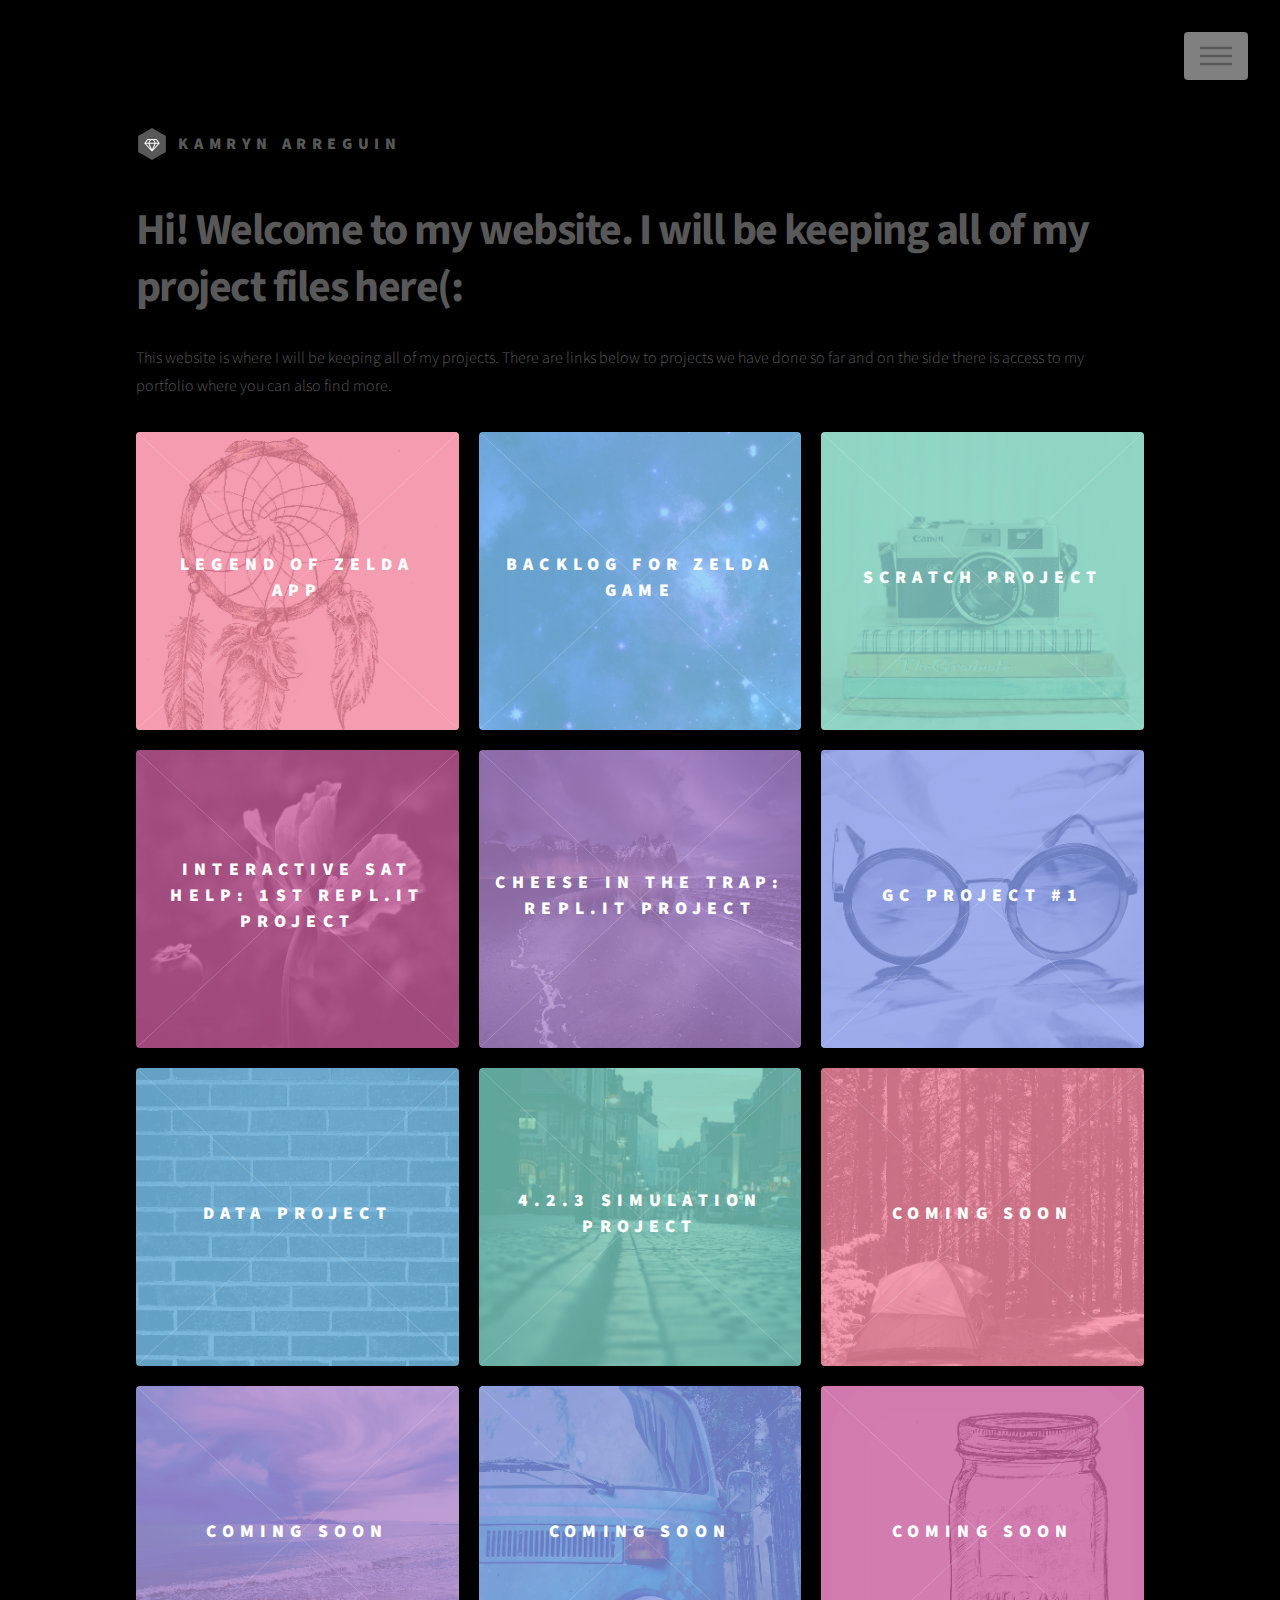
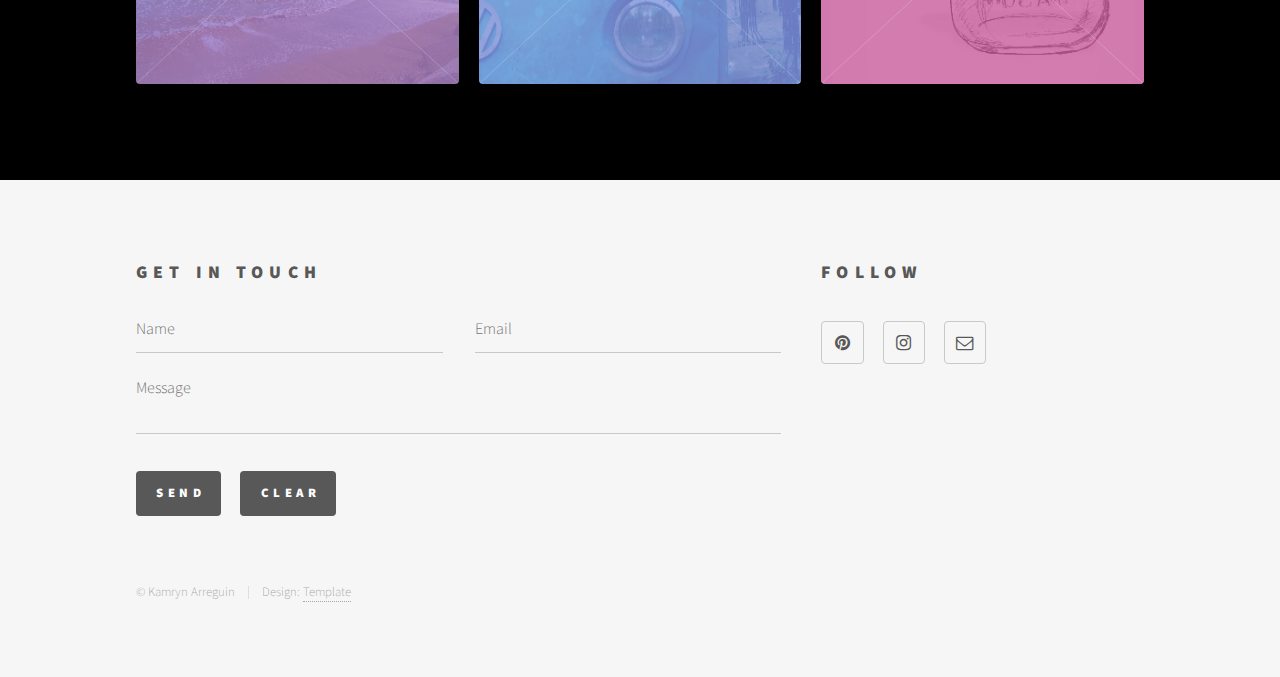
<file: index.html>
<!DOCTYPE HTML>
<!--
	Phantom by HTML5 UP
	html5up.net | @ajlkn
	Free for personal and commercial use under the CCA 3.0 license (html5up.net/license)
-->
<html>
	<head>
		<link rel='shortcut icon' href='images/letter.ico' type='image/x-icon' />
		<title>KAMRYN ARREGUIN</title>
		<meta charset="utf-8" />
		<meta name="viewport" content="width=device-width, initial-scale=1" />
		<!--[if lte IE 8]><script src="assets/js/ie/html5shiv.js"></script><![endif]-->
		<link rel="stylesheet" href="assets/css/main.css" />
		<!--[if lte IE 9]><link rel="stylesheet" href="assets/css/ie9.css" /><![endif]-->
		<!--[if lte IE 8]><link rel="stylesheet" href="assets/css/ie8.css" /><![endif]-->
	</head>
	<body>
		<!-- Wrapper -->
			<div id="wrapper">

				<!-- Header -->
					<header id="header">
						<div class="inner">

							<!-- Logo -->
								<a href="index.html" class="logo">
									<span class="symbol"><img src="images/logo.svg" alt="" /></span><span class="title">KAMRYN ARREGUIN</span>
								</a>

							<!-- Nav -->
								<nav>
									<ul>
										<li><a href="#menu">Menu</a></li>
									</ul>
								</nav>

						</div>
					</header>

				<!-- Menu -->
					<nav id="menu">
						<h2>Menu</h2>
						<ul>
							<li><a href="index.html">Home</a></li>
							<li><a href="about.html">About Me</a></li>
							<li><a href="generic.html">Portfolio</a></li>
							</ul>
					</nav>

				<!-- Main -->
					<div id="main">
						<div class="inner">
							<header>
								<h1>Hi! Welcome to my website. I will be keeping all of my project files here(:</h1>
								<p>This website is where I will be keeping all of my projects. There are links below to projects we have done so far and on the side there is access to my portfolio where you can also find more.</p>
							</header>
							<section class="tiles">
								<article class="style1">
									<span class="image">
										<img src="images/dream.jpg" alt="" />
									</span>
									<a href="https://scratch.mit.edu/projects/119941018/">
										<h2>Legend of Zelda app</h2>
										<div class="content">
											<p>Click to go to Legend of Zelda project app.</p>
										</div>
									</a>
								</article>
								<article class="style2">
									<span class="image">
										<img src="images/galaxy.png" alt="" />
									</span>
									<a href="https://docs.google.com/spreadsheets/d/18oOAUVLzjHupAlRcgz1FGHpHcUsVowWQO0HYPgAOE9Q/edit?usp=sharing">
										<h2>Backlog for Zelda Game</h2>
										<div class="content">
											<p>This link goes to the project backlog for the Legend of Zelda app.</p>
										</div>
									</a>
								</article>
								<article class="style3">
									<span class="image">
										<img src="images/camera.jpg" alt="" />
									</span>
									<a href="https://scratch.mit.edu/projects/118964637/">
										<h2>Scratch Project</h2>
										<div class="content">
											<p>This is a link to my first Scracth project.</p>
										</div>
									</a>
								</article>
								<article class="style4">
									<span class="image">
										<img src="images/flowerbandw.jpg" alt="" />
									</span>
									<a href="https://repl.it/Db0R/11">
										<h2>Interactive SAT Help: 1st Repl.it Project</h2>
										<div class="content">
											<p>This link is for my repl.it interactive English project.</p>
										</div>
									</a>
								</article>
								<article class="style5">
									<span class="image">
										<img src="images/black.jpg" alt="" />
									</span>
									<a href="https://repl.it/DrE2/4">
										<h2>Cheese in the Trap: Repl.it Project</h2>
										<div class="content">
											<p>My parnter Stella and I created a version of minesweeper called "Cheese in the 
											Trap" in repl.it. Click to go to project.</p>
										</div>
									</a>
								</article>
								<article class="style6">
									<span class="image">
										<img src="images/glasses.jpg" alt="" />
									</span>
									<a href="https://www.youtube.com/watch?v=EeLd4-_Sg6U">
										<h2>GC Project #1</h2>
										<div class="content">
											<p>English video project based on the book "Catcher in the Rye"</p>
										</div>
									</a>
								</article>
								<article class="style2">
									<span class="image">
										<img src="images/brick.jpg" alt="" />
									</span>
									<a href="files/dataproject.zip">
										<h2>Data project</h2>
										<div class="content">
											<p>Reasearch prpject on YouTube and how YouTube Red has impacted growth of small channels. Click to download project files.</p>
										</div>
									</a>
								</article>
								<article class="style3">
									<span class="image">
										<img src="images/street.jpg" alt="" />
									</span>
									<a href="files/simulationproject.zip">
										<h2>4.2.3 Simulation Project</h2>
										<div class="content">
											<p>Click to download Pre-Planning Document and Net Logo file.</p>
										</div>
									</a>
								</article>
								<article class="style1">
									<span class="image">
										<img src="images/tent.jpg" alt="" />
									</span>
									<a href="index.html">
										<h2>Coming soon</h2>
										<div class="content">
											<p>Project coming soon!</p>
										</div>
									</a>
								</article>
								<article class="style5">
									<span class="image">
										<img src="images/ocean.jpg" alt="" />
									</span>
									<a href="index.html">
										<h2>Coming soon</h2>
										<div class="content">
											<p>Project coming soon!</p>
										</div>
									</a>
								</article>
								<article class="style6">
									<span class="image">
										<img src="images/car.jpg" alt="" />
									</span>
									<a href="index.html">
										<h2>Coming soon</h2>
										<div class="content">
											<p>Project coming soon!</p>
										</div>
									</a>
								</article>
								<article class="style4">
									<span class="image">
										<img src="images/mason.jpg" alt="" />
									</span>
									<a href="index.html">
										<h2>Coming soon</h2>
										<div class="content">
											<p>Project coming soon!</p>
										</div>
									</a>
								</article>
							</section>
						</div>
					</div>

				<!-- Footer -->
					<footer id="footer">
						<div class="inner">
							<section>
								<h2>Get in touch</h2>
								<form method="post" action="mailto: kamarreguin@gmail.com" enctype="text/plain">
								<div class="field half first">
										<input type="text" name="name" id="name" placeholder="Name" />
									</div>
									<div class="field half">
										<input type="email" name="email" id="email" placeholder="Email" />
									</div>
									<div class="field">
										<textarea name="message" id="message" placeholder="Message"></textarea>
									</div>
									<ul class="actions">
										<li><input type="submit" value="Send" class="special" /></li>
										<li><input type="reset" value="Clear" class="special" /></li>
									</ul>
								</form>
							</section>
							<section>
								<h2>Follow</h2>
								<ul class="icons">
									<li><a href="https://www.pinterest.com/kamryn09/" class="icon style2 fa-pinterest"><span class="label">Pinterest</span></a></li>
									<li><a href="https://www.instagram.com/kamie_jordan/" class="icon style2 fa-instagram"><span class="label">Instagram</span></a></li>
									<li><a href="mailto:kamarreguin@gmail.com" class="icon style2 fa-envelope-o"><span class="label">Email</span></a></li>
								</ul>
							</section>
							<ul class="copyright">
								<li>&copy; Kamryn Arreguin</li><li>Design: <a href="http://html5up.net">Template</a></li>
							</ul>
						</div>
					</footer>

			</div>

		<!-- Scripts -->
			<script src="assets/js/jquery.min.js"></script>
			<script src="assets/js/skel.min.js"></script>
			<script src="assets/js/util.js"></script>
			<!--[if lte IE 8]><script src="assets/js/ie/respond.min.js"></script><![endif]-->
			<script src="assets/js/main.js"></script>

	</body>
</html>
</file>
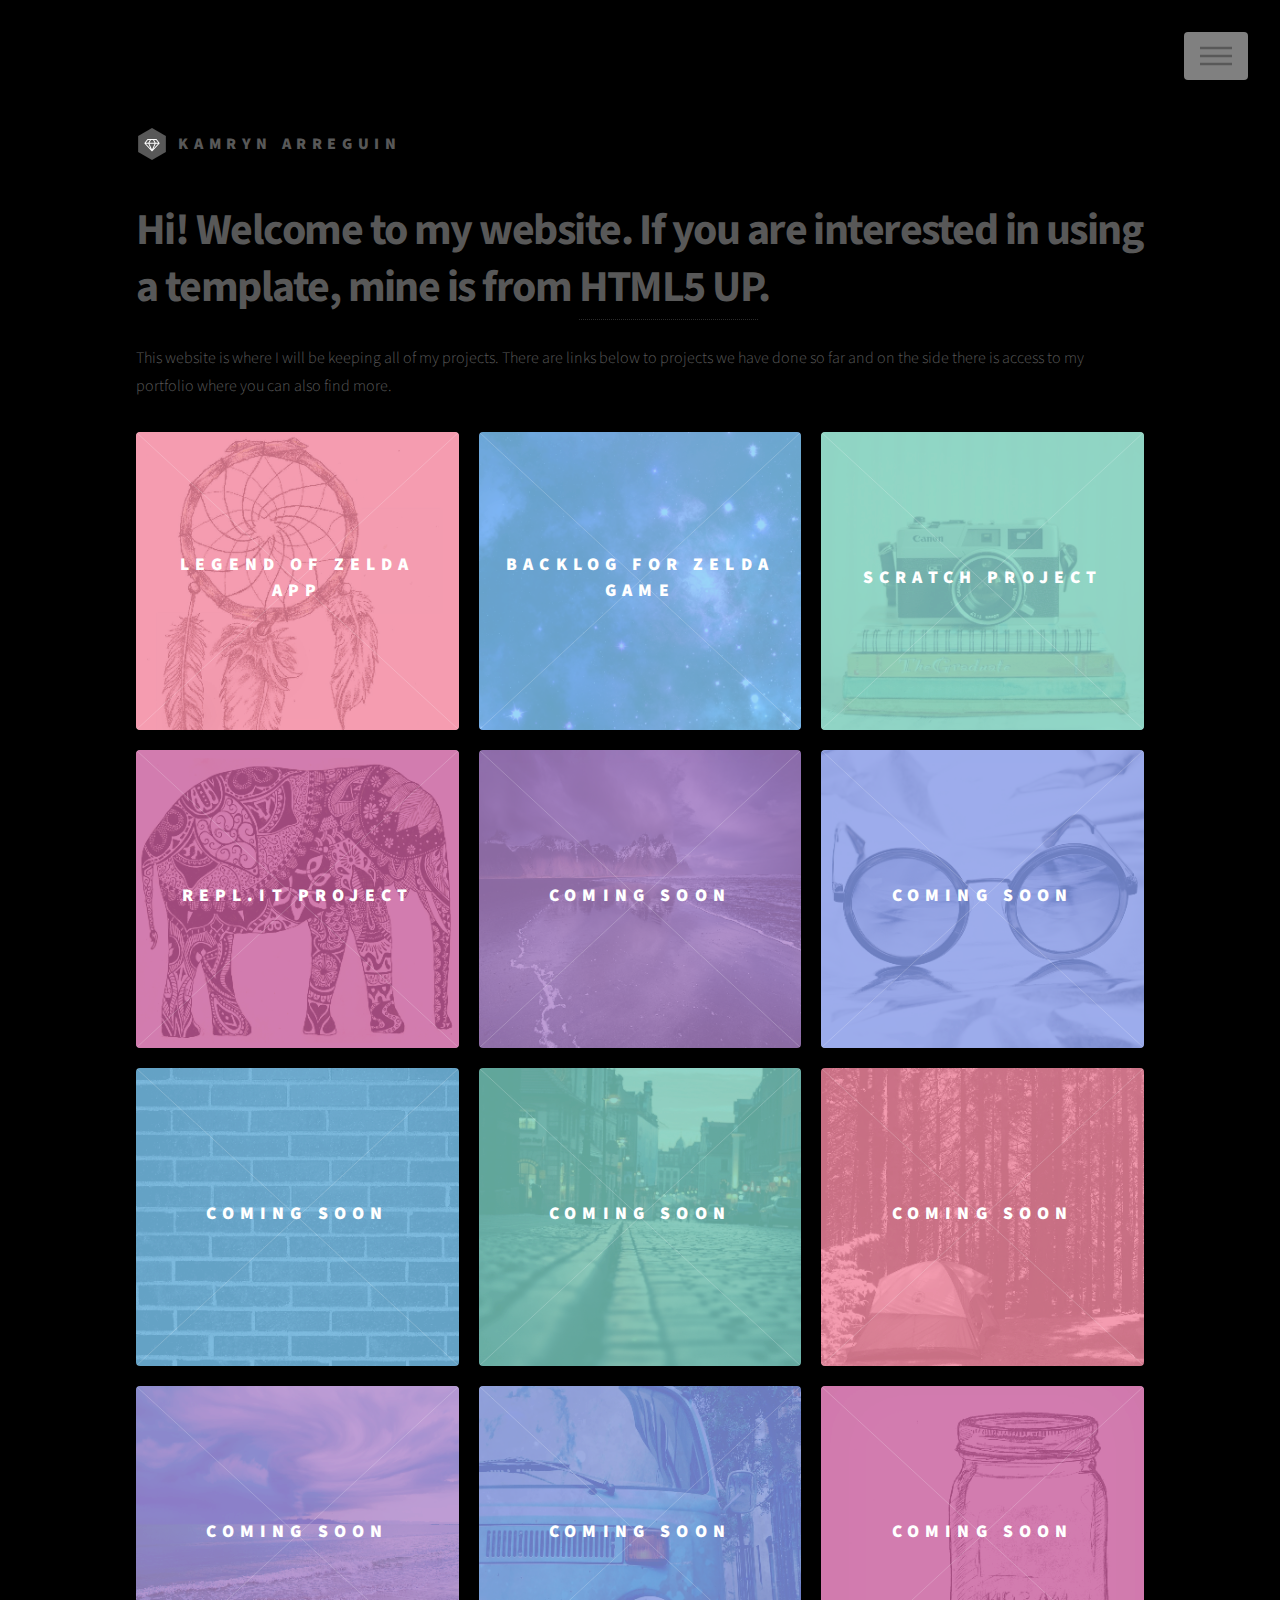
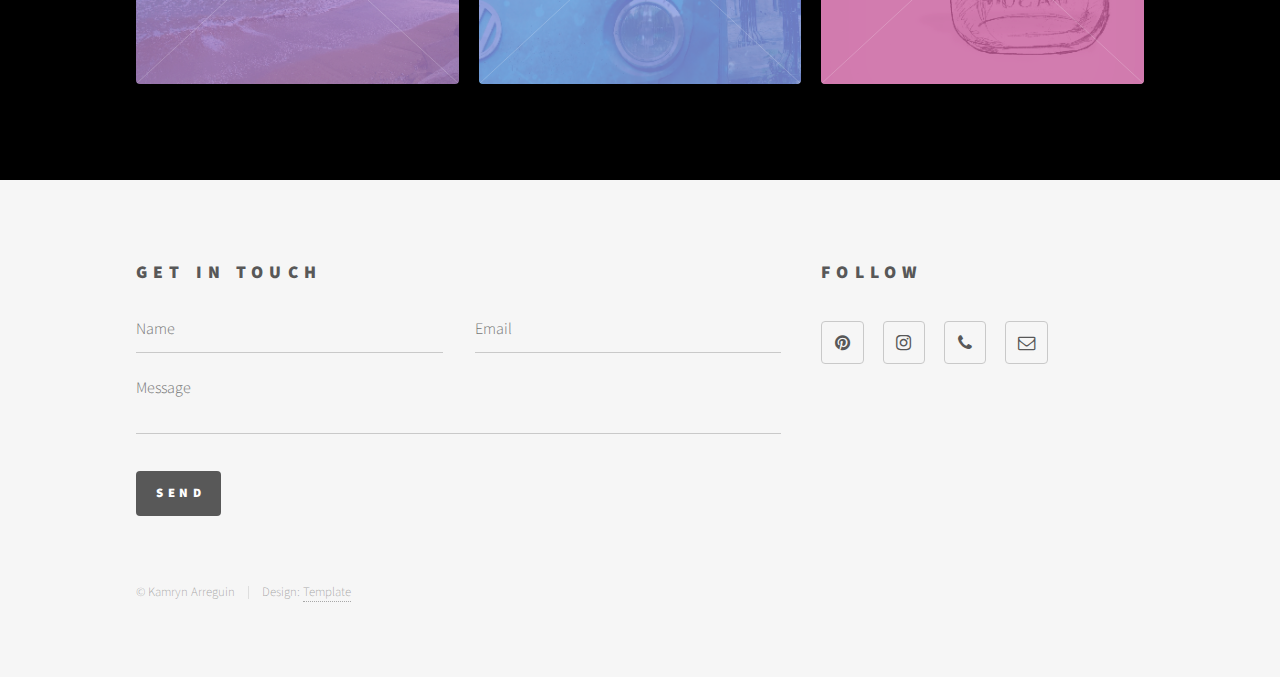
<file: html5up-phantom/index.html>
<!DOCTYPE HTML>
<!--
	Phantom by HTML5 UP
	html5up.net | @ajlkn
	Free for personal and commercial use under the CCA 3.0 license (html5up.net/license)
-->
<html>
	<head>
		<title>KAMRYN ARREGUIN</title>
		<meta charset="utf-8" />
		<meta name="viewport" content="width=device-width, initial-scale=1" />
		<!--[if lte IE 8]><script src="assets/js/ie/html5shiv.js"></script><![endif]-->
		<link rel="stylesheet" href="assets/css/main.css" />
		<!--[if lte IE 9]><link rel="stylesheet" href="assets/css/ie9.css" /><![endif]-->
		<!--[if lte IE 8]><link rel="stylesheet" href="assets/css/ie8.css" /><![endif]-->
	</head>
	<body>
		<!-- Wrapper -->
			<div id="wrapper">

				<!-- Header -->
					<header id="header">
						<div class="inner">

							<!-- Logo -->
								<a href="index.html" class="logo">
									<span class="symbol"><img src="images/logo.svg" alt="" /></span><span class="title">KAMRYN ARREGUIN</span>
								</a>

							<!-- Nav -->
								<nav>
									<ul>
										<li><a href="#menu">Menu</a></li>
									</ul>
								</nav>

						</div>
					</header>

				<!-- Menu -->
					<nav id="menu">
						<h2>Menu</h2>
						<ul>
							<li><a href="index.html">Home</a></li>
							<li><a href="about.html">About Me</a></li>
							<li><a href="generic.html">Portfolio</a></li>
						</ul>
					</nav>

				<!-- Main -->
					<div id="main">
						<div class="inner">
							<header>
								<h1>Hi! Welcome to my website. If you are interested in using a template, mine is from  <a href="http://html5up.net">HTML5 UP</a>.</h1>
								<p>This website is where I will be keeping all of my projects. There are links below to projects we have done so far and on the side there is access to my portfolio where you can also find more.</p>
							</header>
							<section class="tiles">
								<article class="style1">
									<span class="image">
										<img src="images/dream.jpg" alt="" />
									</span>
									<a href="https://scratch.mit.edu/projects/119941018/">
										<h2>Legend of Zelda app</h2>
										<div class="content">
											<p>Click to go to Legend of Zelda project app.</p>
										</div>
									</a>
								</article>
								<article class="style2">
									<span class="image">
										<img src="images/galaxy.png" alt="" />
									</span>
									<a href="https://docs.google.com/spreadsheets/d/18oOAUVLzjHupAlRcgz1FGHpHcUsVowWQO0HYPgAOE9Q/edit?usp=sharing">
										<h2>Backlog for Zelda Game</h2>
										<div class="content">
											<p>This link goes to the project backlog for the Legend of Zelda app.</p>
										</div>
									</a>
								</article>
								<article class="style3">
									<span class="image">
										<img src="images/camera.jpg" alt="" />
									</span>
									<a href="https://scratch.mit.edu/projects/118964637/">
										<h2>Scratch Project</h2>
										<div class="content">
											<p>This is a link to my first Scracth project.</p>
										</div>
									</a>
								</article>
								<article class="style4">
									<span class="image">
										<img src="images/elephant.jpg" alt="" />
									</span>
									<a href="https://repl.it/Db0R/11">
										<h2>Repl.it Project</h2>
										<div class="content">
											<p>This link is for my repl.it interactive English project.</p>
										</div>
									</a>
								</article>
								<article class="style5">
									<span class="image">
										<img src="images/black.jpg" alt="" />
									</span>
									<a href="index.html">
										<h2>Coming soon</h2>
										<div class="content">
											<p>Project coming soon!</p>
										</div>
									</a>
								</article>
								<article class="style6">
									<span class="image">
										<img src="images/glasses.jpg" alt="" />
									</span>
									<a href="index.html">
										<h2>Coming soon</h2>
										<div class="content">
											<p>Project coming soon!</p>
										</div>
									</a>
								</article>
								<article class="style2">
									<span class="image">
										<img src="images/brick.jpg" alt="" />
									</span>
									<a href="index.html">
										<h2>Coming soon</h2>
										<div class="content">
											<p>Project coming soon!</p>
										</div>
									</a>
								</article>
								<article class="style3">
									<span class="image">
										<img src="images/street.jpg" alt="" />
									</span>
									<a href="index.html">
										<h2>Coming soon</h2>
										<div class="content">
											<p>Project coming soon!</p>
										</div>
									</a>
								</article>
								<article class="style1">
									<span class="image">
										<img src="images/tent.jpg" alt="" />
									</span>
									<a href="index.html">
										<h2>Coming soon</h2>
										<div class="content">
											<p>Project coming soon!</p>
										</div>
									</a>
								</article>
								<article class="style5">
									<span class="image">
										<img src="images/ocean.jpg" alt="" />
									</span>
									<a href="index.html">
										<h2>Coming soon</h2>
										<div class="content">
											<p>Project coming soon!</p>
										</div>
									</a>
								</article>
								<article class="style6">
									<span class="image">
										<img src="images/car.jpg" alt="" />
									</span>
									<a href="index.html">
										<h2>Coming soon</h2>
										<div class="content">
											<p>Project coming soon!</p>
										</div>
									</a>
								</article>
								<article class="style4">
									<span class="image">
										<img src="images/mason.jpg" alt="" />
									</span>
									<a href="index.html">
										<h2>Coming soon</h2>
										<div class="content">
											<p>Project coming soon!</p>
										</div>
									</a>
								</article>
							</section>
						</div>
					</div>

				<!-- Footer -->
					<footer id="footer">
						<div class="inner">
							<section>
								<h2>Get in touch</h2>
								<form method="post" action="mailto:kamarreguin@gmail.com">
									<div class="field half first">
										<input type="text" name="name" id="name" placeholder="Name" />
									</div>
									<div class="field half">
										<input type="email" name="email" id="email" placeholder="Email" />
									</div>
									<div class="field">
										<textarea name="message" id="message" placeholder="Message"></textarea>
									</div>
									<ul class="actions">
										<li><input type="submit" value="Send" class="special" /></li>
									</ul>
								</form>
							</section>
							<section>
								<h2>Follow</h2>
								<ul class="icons">
									<li><a href="https://www.pinterest.com/kamryn09/" class="icon style2 fa-pinterest"><span class="label">Pinterest</span></a></li>
									<li><a href="https://www.instagram.com/kamie_jordan/" class="icon style2 fa-instagram"><span class="label">Instagram</span></a></li>
									<li><a href="tel:909-573-6552" class="icon style2 fa-phone"><span class="label">Phone</span></a></li>
									<li><a href="mailto:kamarreguin@gmail.com" class="icon style2 fa-envelope-o"><span class="label">Email</span></a></li>
								</ul>
							</section>
							<ul class="copyright">
								<li>&copy; Kamryn Arreguin</li><li>Design: <a href="http://html5up.net">Template</a></li>
							</ul>
						</div>
					</footer>

			</div>

		<!-- Scripts -->
			<script src="assets/js/jquery.min.js"></script>
			<script src="assets/js/skel.min.js"></script>
			<script src="assets/js/util.js"></script>
			<!--[if lte IE 8]><script src="assets/js/ie/respond.min.js"></script><![endif]-->
			<script src="assets/js/main.js"></script>

	</body>
</html>
</file>
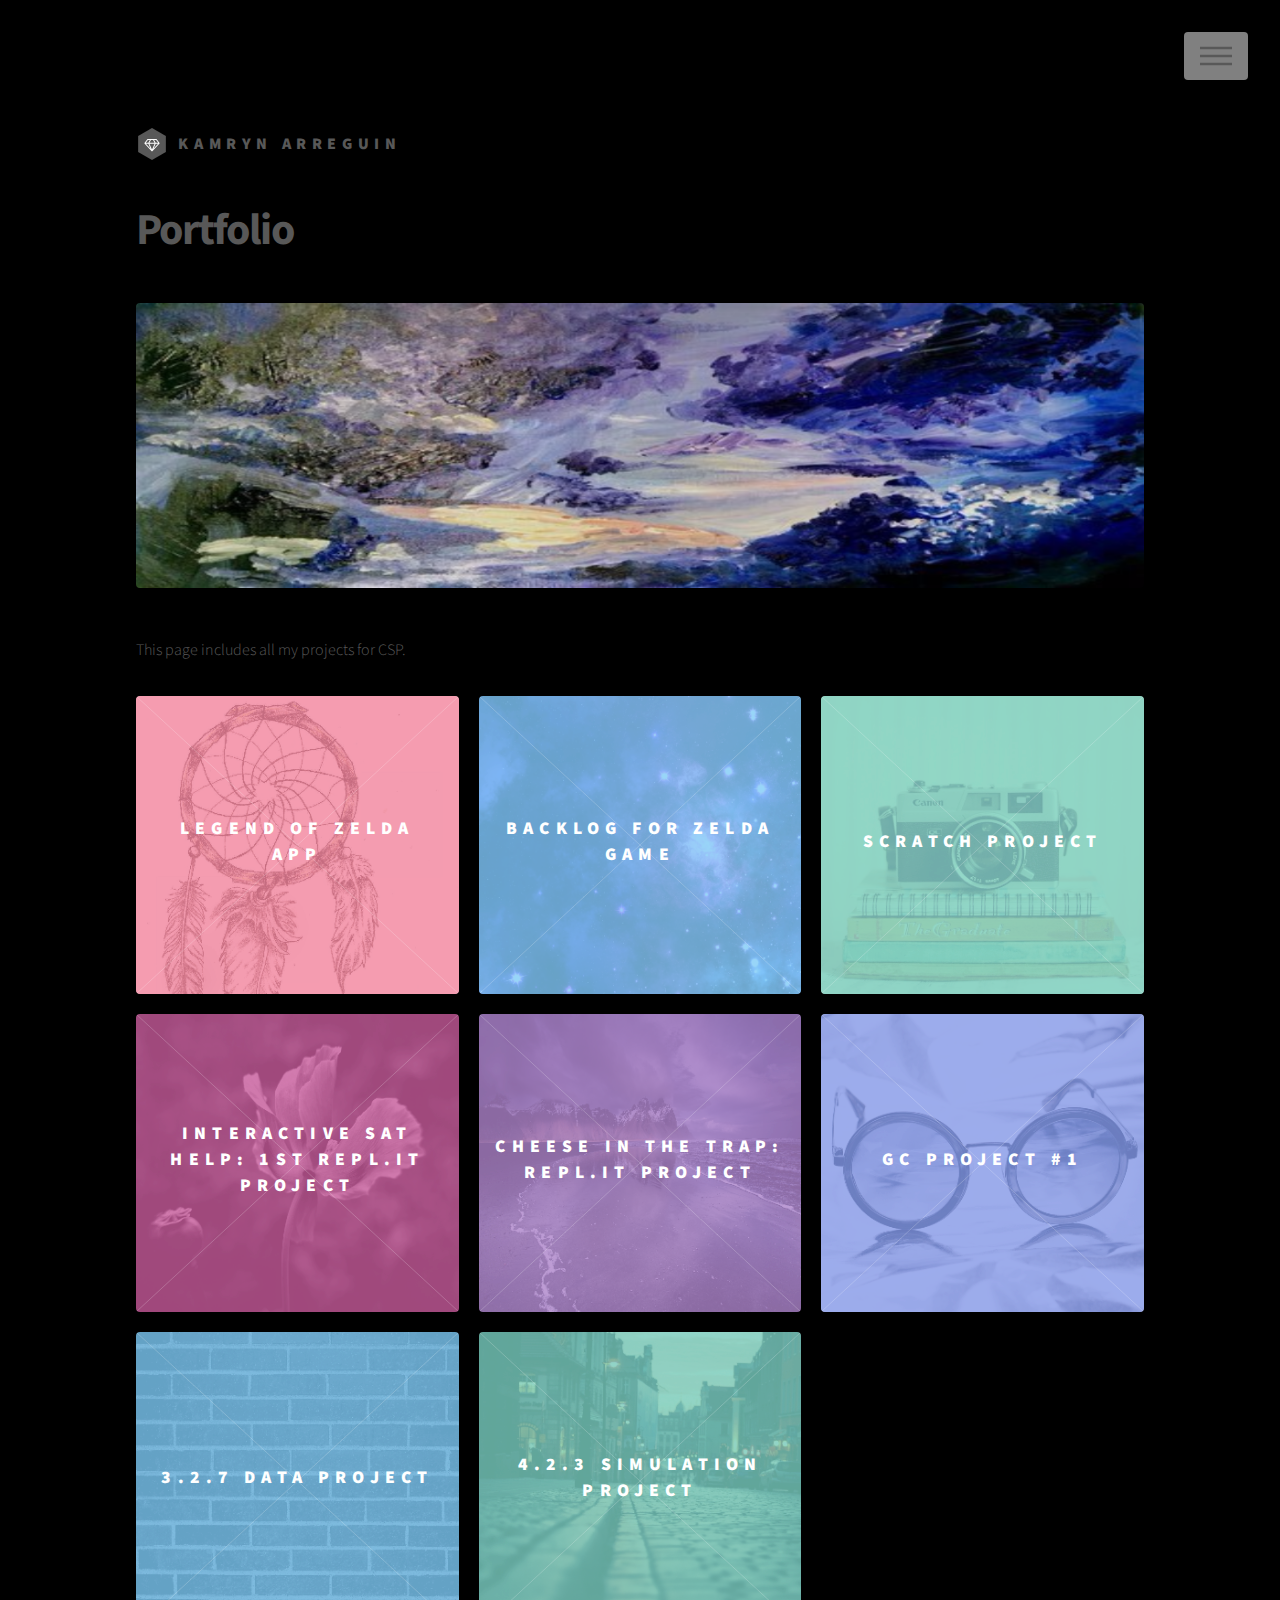
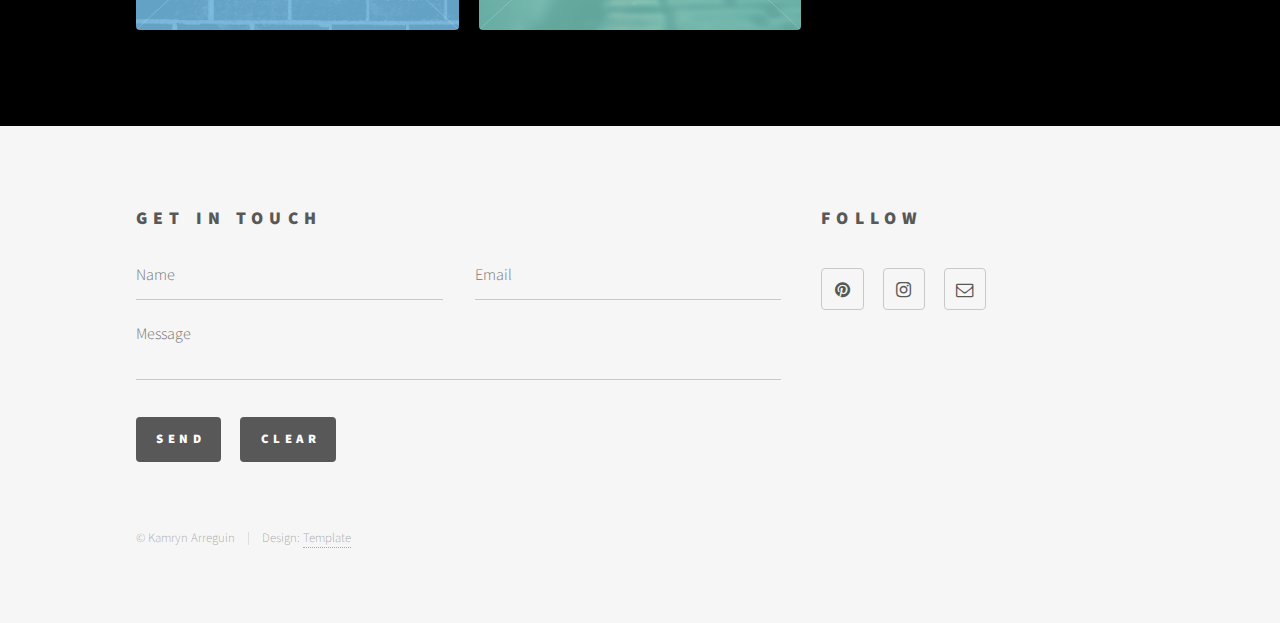
<file: generic.html>
<!DOCTYPE HTML>
<!--
	Phantom by HTML5 UP
	html5up.net | @ajlkn
	Free for personal and commercial use under the CCA 3.0 license (html5up.net/license)
-->
<html>
	<head>
		<link rel='shortcut icon' href='images/letter.ico' type='image/x-icon' />
		<title>Portfolio - Kamryn Arreguin</title>
		<meta charset="utf-8" />
		<meta name="viewport" content="width=device-width, initial-scale=1" />
		<!--[if lte IE 8]><script src="assets/js/ie/html5shiv.js"></script><![endif]-->
		<link rel="stylesheet" href="assets/css/main.css" />
		<!--[if lte IE 9]><link rel="stylesheet" href="assets/css/ie9.css" /><![endif]-->
		<!--[if lte IE 8]><link rel="stylesheet" href="assets/css/ie8.css" /><![endif]-->
	</head>
	<body>
		<!-- Wrapper -->
			<div id="wrapper">

				<!-- Header -->
					<header id="header">
						<div class="inner">

							<!-- Logo -->
								<a href="index.html" class="logo">
									<span class="symbol"><img src="images/logo.svg" alt="" /></span><span class="title">Kamryn Arreguin</span>
								</a>

							<!-- Nav -->
								<nav>
									<ul>
										<li><a href="#menu">Menu</a></li>
									</ul>
								</nav>

						</div>
					</header>

				<!-- Menu -->
					<nav id="menu">
						<h2>Menu</h2>
						<ul>
							<li><a href="index.html">Home</a></li>
							<li><a href="about.html">About Me</a></li>
							<li><a href="generic.html">Portfolio</a></li>
						</ul>
					</nav>

				<!-- Main -->
					<div id="main">
						<div class="inner">
							<h1>Portfolio</h1>
							<span class="image main"><img src="images/art.jpg" alt="" /></span>
							<p>This page includes all my projects for CSP.</p>
							<section class="tiles">
								<article class="style1">
									<span class="image">
										<img src="images/dream.jpg" alt="" />
									</span>
									<a href="https://scratch.mit.edu/projects/119941018/">
										<h2>Legend of Zelda app</h2>
										<div class="content">
											<p>Click to go to Legend of Zelda project app.</p>
										</div>
									</a>
								</article>
								<article class="style2">
									<span class="image">
										<img src="images/galaxy.png" alt="" />
									</span>
									<a href="https://docs.google.com/spreadsheets/d/18oOAUVLzjHupAlRcgz1FGHpHcUsVowWQO0HYPgAOE9Q/edit?usp=sharing">
										<h2>Backlog for Zelda Game</h2>
										<div class="content">
											<p>This link goes to the project backlog for the Legend of Zelda app.</p>
										</div>
									</a>
								</article>
								<article class="style3">
									<span class="image">
										<img src="images/camera.jpg" alt="" />
									</span>
									<a href="https://scratch.mit.edu/projects/118964637/">
										<h2>Scratch Project</h2>
										<div class="content">
											<p>This is a link to my first Scracth project.</p>
										</div>
									</a>
								</article>
								<article class="style4">
									<span class="image">
										<img src="images/flowerbandw.jpg" alt="" />
									</span>
									<a href="https://repl.it/Db0R/11">
										<h2>Interactive SAT Help: 1st Repl.it Project</h2></h2>
										<div class="content">
											<p>This link is for my repl.it interactive English project.</p>
										</div>
									</a>
										</a>
								</article>
								<article class="style5">
									<span class="image">
										<img src="images/black.jpg" alt="" />
									</span>
									<a href="https://repl.it/DrE2/4">
										<h2>Cheese in the Trap: Repl.it Project</h2>
										<div class="content">
											<p>My parnter Stella and I created a version of minesweeper called "Cheese in the 
											Trap" in repl.it. Click to go to project.</p>
										</div>
									</a>
								</article>
								<article class="style6">
									<span class="image">
										<img src="images/glasses.jpg" alt="" />
									</span>
									<a href="https://www.youtube.com/watch?v=EeLd4-_Sg6U">
										<h2>GC Project #1</h2>
										<div class="content">
											<p>English video project based on the book "Catcher in the Rye"</p>
										</div>
									</a>
								</article>
								<article class="style2">
									<span class="image">
										<img src="images/brick.jpg" alt="" />
									</span>
									<a href="files/dataproject.zip">
										<h2>3.2.7 Data Project</h2>
										<div class="content">
											<p>Click to download files for the Big Data Project</p>
										</div>
									</a>
								</article>
								<article class="style3">
									<span class="image">
										<img src="images/street.jpg" alt="" />
									</span>
									<a href="files/simulationproject.zip">
										<h2>4.2.3 Simulation Project</h2>
										<div class="content">
											<p>Click to download Pre-Planning Document and Net Logo file.</p>
										</div>
									</a>
						</div>
					</div>

				<!-- Footer -->
					<footer id="footer">
						<div class="inner">
							<section>
								<h2>Get in touch</h2>
								<form method="post" action="mailto: kamarreguin@gmail.com">
									<div class="field half first">
										<input type="text" name="name" id="name" placeholder="Name" />
									</div>
									<div class="field half">
										<input type="email" name="email" id="email" placeholder="Email" />
									</div>
									<div class="field">
										<textarea name="message" id="message" placeholder="Message"></textarea>
									</div>
									<ul class="actions">
										<li><input type="submit" value="Send" class="special" /></li>
										<li><input type="reset" value="Clear" class="special" /></li>
									</ul>
								</form>
							</section>
							<section>
								<h2>Follow</h2>
								<ul class="icons">
									<li><a href="https://www.pinterest.com/kamryn09/" class="icon style2 fa-pinterest"><span class="label">Pinterest</span></a></li>
									<li><a href="https://www.instagram.com/kamie_jordan/" class="icon style2 fa-instagram"><span class="label">Instagram</span></a></li>
									<li><a href="mailto:kamarreguin@gmail.com" class="icon style2 fa-envelope-o"><span class="label">Email</span></a></li>
								</ul>
							</section>
							<ul class="copyright">
								<li>&copy; Kamryn Arreguin</li><li>Design: <a href="http://html5up.net">Template</a></li>
							</ul>
						</div>
					</footer>

			</div>

		<!-- Scripts -->
			<script src="assets/js/jquery.min.js"></script>
			<script src="assets/js/skel.min.js"></script>
			<script src="assets/js/util.js"></script>
			<!--[if lte IE 8]><script src="assets/js/ie/respond.min.js"></script><![endif]-->
			<script src="assets/js/main.js"></script>

	</body>
</html>
</file>
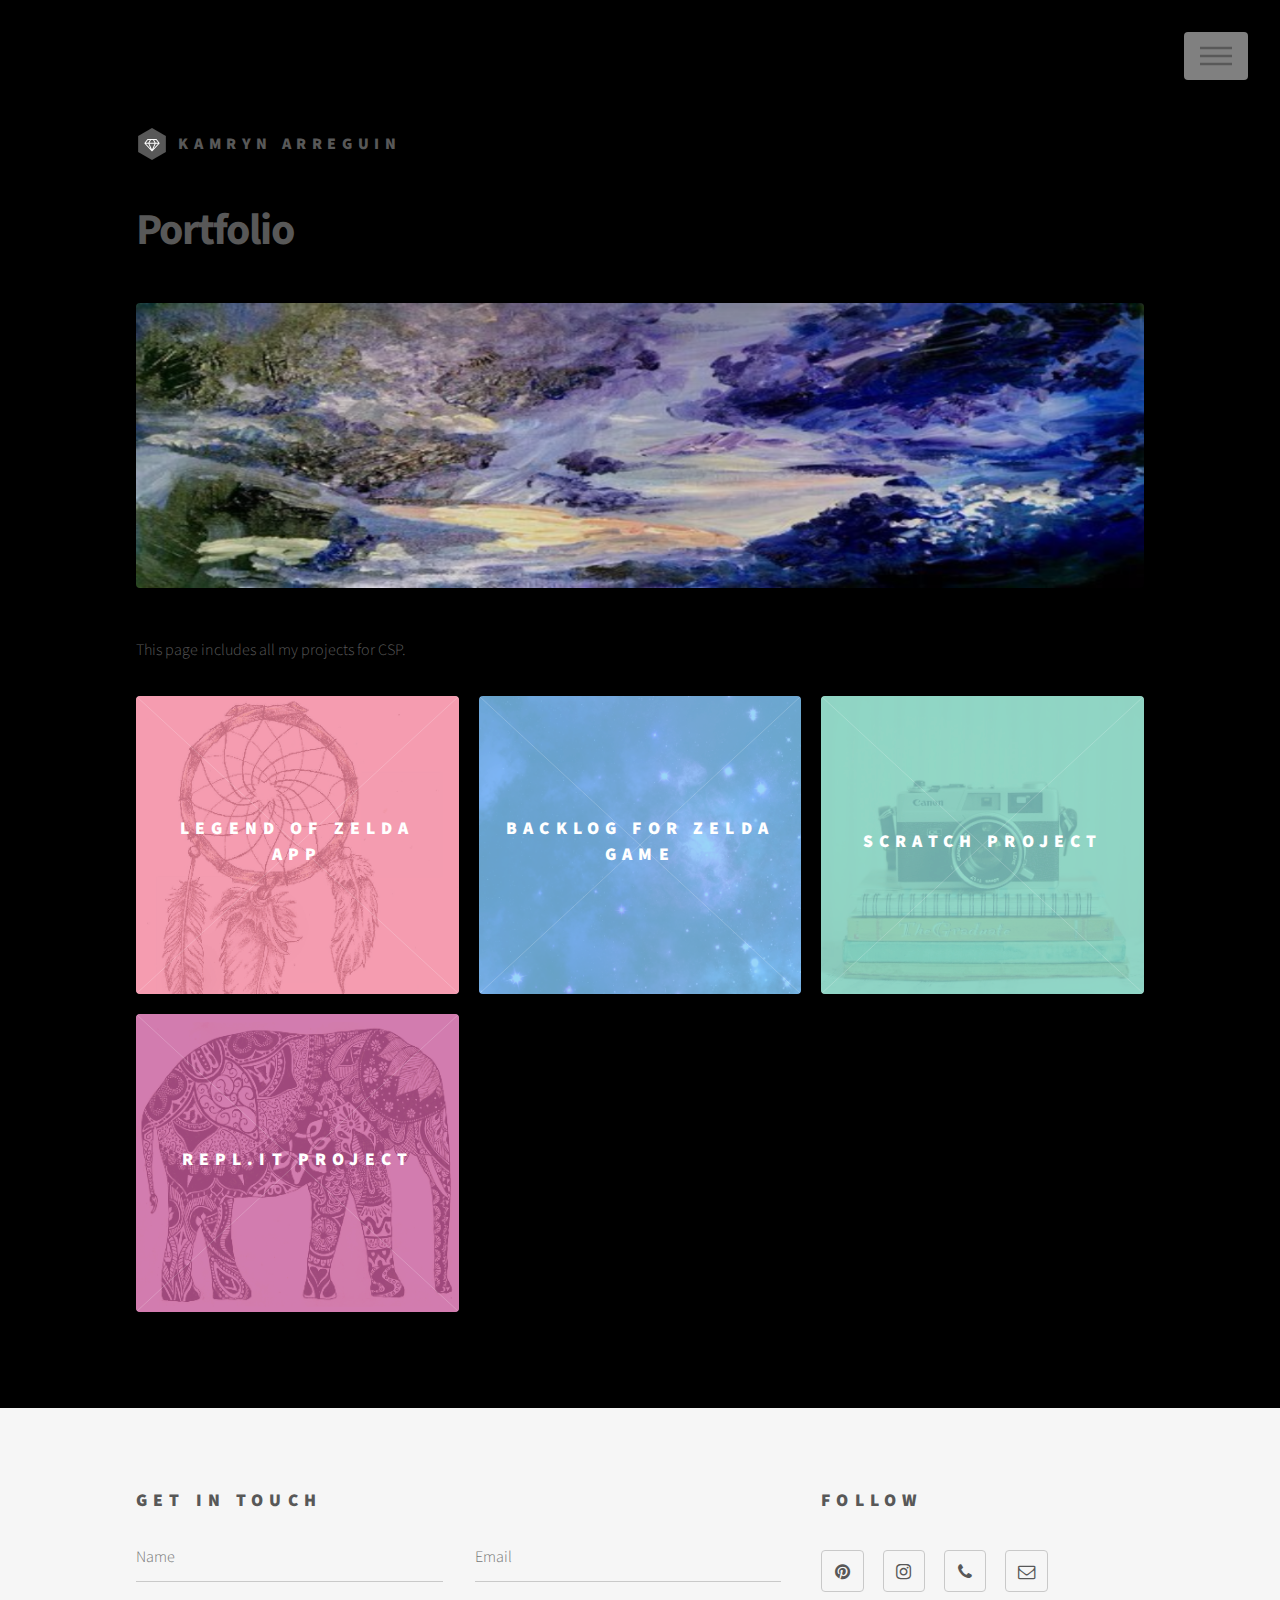
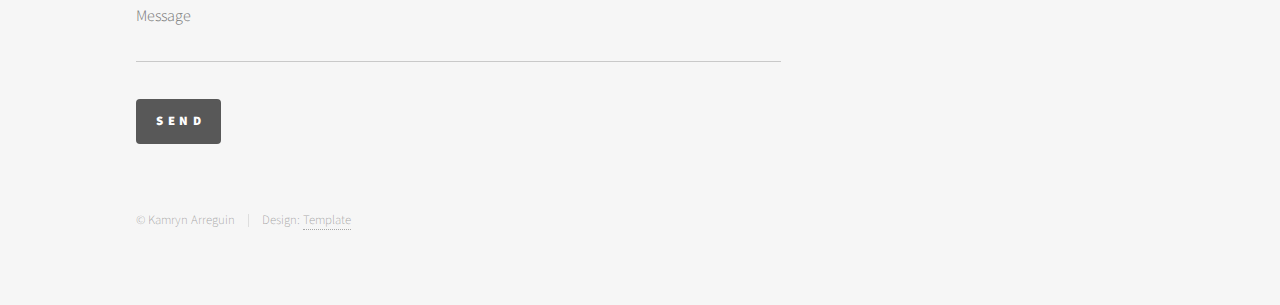
<file: html5up-phantom/generic.html>
<!DOCTYPE HTML>
<!--
	Phantom by HTML5 UP
	html5up.net | @ajlkn
	Free for personal and commercial use under the CCA 3.0 license (html5up.net/license)
-->
<html>
	<head>
		<title>Portfolio - Kamryn Arreguin</title>
		<meta charset="utf-8" />
		<meta name="viewport" content="width=device-width, initial-scale=1" />
		<!--[if lte IE 8]><script src="assets/js/ie/html5shiv.js"></script><![endif]-->
		<link rel="stylesheet" href="assets/css/main.css" />
		<!--[if lte IE 9]><link rel="stylesheet" href="assets/css/ie9.css" /><![endif]-->
		<!--[if lte IE 8]><link rel="stylesheet" href="assets/css/ie8.css" /><![endif]-->
	</head>
	<body>
		<!-- Wrapper -->
			<div id="wrapper">

				<!-- Header -->
					<header id="header">
						<div class="inner">

							<!-- Logo -->
								<a href="index.html" class="logo">
									<span class="symbol"><img src="images/logo.svg" alt="" /></span><span class="title">Kamryn Arreguin</span>
								</a>

							<!-- Nav -->
								<nav>
									<ul>
										<li><a href="#menu">Menu</a></li>
									</ul>
								</nav>

						</div>
					</header>

				<!-- Menu -->
					<nav id="menu">
						<h2>Menu</h2>
						<ul>
							<li><a href="index.html">Home</a></li>
							<li><a href="about.html">About Me</a></li>
							<li><a href="generic.html">Portfolio</a></li>
						</ul>
					</nav>

				<!-- Main -->
					<div id="main">
						<div class="inner">
							<h1>Portfolio</h1>
							<span class="image main"><img src="images/art.jpg" alt="" /></span>
							<p>This page includes all my projects for CSP.</p>
							<section class="tiles">
								<article class="style1">
									<span class="image">
										<img src="images/dream.jpg" alt="" />
									</span>
									<a href="https://scratch.mit.edu/projects/119941018/">
										<h2>Legend of Zelda app</h2>
										<div class="content">
											<p>Click to go to Legend of Zelda project app.</p>
										</div>
									</a>
								</article>
								<article class="style2">
									<span class="image">
										<img src="images/galaxy.png" alt="" />
									</span>
									<a href="https://docs.google.com/spreadsheets/d/18oOAUVLzjHupAlRcgz1FGHpHcUsVowWQO0HYPgAOE9Q/edit?usp=sharing">
										<h2>Backlog for Zelda Game</h2>
										<div class="content">
											<p>This link goes to the project backlog for the Legend of Zelda app.</p>
										</div>
									</a>
								</article>
								<article class="style3">
									<span class="image">
										<img src="images/camera.jpg" alt="" />
									</span>
									<a href="https://scratch.mit.edu/projects/118964637/">
										<h2>Scratch Project</h2>
										<div class="content">
											<p>This is a link to my first Scracth project.</p>
										</div>
									</a>
								</article>
								<article class="style4">
									<span class="image">
										<img src="images/elephant.jpg" alt="" />
									</span>
									<a href="https://repl.it/Db0R/11">
										<h2>Repl.it Project</h2>
										<div class="content">
											<p>This link is for my repl.it interactive English project.</p>
										</div>
									</a>
						</div>
					</div>

				<!-- Footer -->
					<footer id="footer">
						<div class="inner">
							<section>
								<h2>Get in touch</h2>
								<form method="post" action="mailto:kamarreguin@gmail.com">
									<div class="field half first">
										<input type="text" name="name" id="name" placeholder="Name" />
									</div>
									<div class="field half">
										<input type="email" name="email" id="email" placeholder="Email" />
									</div>
									<div class="field">
										<textarea name="message" id="message" placeholder="Message"></textarea>
									</div>
									<ul class="actions">
										<li><input type="submit" value="Send" class="special" /></li>
									</ul>
								</form>
							</section>
							<section>
								<h2>Follow</h2>
								<ul class="icons">
									<li><a href="https://www.pinterest.com/kamryn09/" class="icon style2 fa-pinterest"><span class="label">Pinterest</span></a></li>
									<li><a href="https://www.instagram.com/kamie_jordan/" class="icon style2 fa-instagram"><span class="label">Instagram</span></a></li>
									<li><a href="tel:909-573-6552" class="icon style2 fa-phone"><span class="label">Phone</span></a></li>
									<li><a href="mailto:kamarreguin@gmail.com" class="icon style2 fa-envelope-o"><span class="label">Email</span></a></li>
								</ul>
							</section>
							<ul class="copyright">
								<li>&copy; Kamryn Arreguin</li><li>Design: <a href="http://html5up.net">Template</a></li>
							</ul>
						</div>
					</footer>

			</div>

		<!-- Scripts -->
			<script src="assets/js/jquery.min.js"></script>
			<script src="assets/js/skel.min.js"></script>
			<script src="assets/js/util.js"></script>
			<!--[if lte IE 8]><script src="assets/js/ie/respond.min.js"></script><![endif]-->
			<script src="assets/js/main.js"></script>

	</body>
</html>
</file>
<file: assets/css/ie9.css>
/*
	Phantom by HTML5 UP
	html5up.net | @ajlkn
	Free for personal and commercial use under the CCA 3.0 license (html5up.net/license)
*/

/* Tiles */

	.tiles:after {
		content: '';
		display: block;
		clear: both;
	}

	.tiles article {
		float: left;
	}

		.tiles article > a {
			padding-top: 50%;
			margin-top: -1.75em;
		}

		body:not(.is-touch) .tiles article:hover > .image {
			-moz-transform: none;
			-webkit-transform: none;
			-ms-transform: none;
			transform: none;
		}

/* Footer */

	#footer > .inner section {
		float: left;
	}

	#footer > .inner .copyright {
		clear: both;
		padding-top: 4em;
	}
</file>
<file: assets/css/ie8.css>
/*
	Phantom by HTML5 UP
	html5up.net | @ajlkn
	Free for personal and commercial use under the CCA 3.0 license (html5up.net/license)
*/

/* Form */

	form .field {
		float: none !important;
		width: 100% !important;
		padding-left: 0 !important;
	}

/* Button */

	input[type="submit"],
	input[type="reset"],
	input[type="button"],
	button,
	.button {
		border: solid 2px #585858 !important;
	}

		input[type="submit"]:hover,
		input[type="reset"]:hover,
		input[type="button"]:hover,
		button:hover,
		.button:hover {
			border-color: #f2849e !important;
		}

		input[type="submit"].special,
		input[type="reset"].special,
		input[type="button"].special,
		button.special,
		.button.special {
			border: none !important;
		}

/* Tiles */

	.tiles article > .image:before, .tiles article > .image:after {
		display: none;
	}

/* Header */

	#header .logo .symbol {
		display: none;
	}

	#header nav ul li a[href="#menu"] {
		text-indent: 0;
		width: auto;
		font-size: 0.8em;
	}

		#header nav ul li a[href="#menu"]:before, #header nav ul li a[href="#menu"]:after {
			display: none;
		}

/* Footer */

	#footer > .inner section {
		width: 50%;
		margin-left: 3em;
	}

		#footer > .inner section:first-child {
			margin-left: 0;
			width: 40%;
		}
</file>
<file: html5up-phantom/assets/css/ie9.css>
/*
	Phantom by HTML5 UP
	html5up.net | @ajlkn
	Free for personal and commercial use under the CCA 3.0 license (html5up.net/license)
*/

/* Tiles */

	.tiles:after {
		content: '';
		display: block;
		clear: both;
	}

	.tiles article {
		float: left;
	}

		.tiles article > a {
			padding-top: 50%;
			margin-top: -1.75em;
		}

		body:not(.is-touch) .tiles article:hover > .image {
			-moz-transform: none;
			-webkit-transform: none;
			-ms-transform: none;
			transform: none;
		}

/* Footer */

	#footer > .inner section {
		float: left;
	}

	#footer > .inner .copyright {
		clear: both;
		padding-top: 4em;
	}
</file>
<file: html5up-phantom/assets/css/ie8.css>
/*
	Phantom by HTML5 UP
	html5up.net | @ajlkn
	Free for personal and commercial use under the CCA 3.0 license (html5up.net/license)
*/

/* Form */

	form .field {
		float: none !important;
		width: 100% !important;
		padding-left: 0 !important;
	}

/* Button */

	input[type="submit"],
	input[type="reset"],
	input[type="button"],
	button,
	.button {
		border: solid 2px #585858 !important;
	}

		input[type="submit"]:hover,
		input[type="reset"]:hover,
		input[type="button"]:hover,
		button:hover,
		.button:hover {
			border-color: #f2849e !important;
		}

		input[type="submit"].special,
		input[type="reset"].special,
		input[type="button"].special,
		button.special,
		.button.special {
			border: none !important;
		}

/* Tiles */

	.tiles article > .image:before, .tiles article > .image:after {
		display: none;
	}

/* Header */

	#header .logo .symbol {
		display: none;
	}

	#header nav ul li a[href="#menu"] {
		text-indent: 0;
		width: auto;
		font-size: 0.8em;
	}

		#header nav ul li a[href="#menu"]:before, #header nav ul li a[href="#menu"]:after {
			display: none;
		}

/* Footer */

	#footer > .inner section {
		width: 50%;
		margin-left: 3em;
	}

		#footer > .inner section:first-child {
			margin-left: 0;
			width: 40%;
		}
</file>
<file: assets/css/main.css>
@import url(font-awesome.min.css);
@import url("https://fonts.googleapis.com/css?family=Source+Sans+Pro:300,700,900");

/*
	Phantom by HTML5 UP
	html5up.net | @ajlkn
	Free for personal and commercial use under the CCA 3.0 license (html5up.net/license)
*/

/* Reset */

	html, body, div, span, applet, object, iframe, h1, h2, h3, h4, h5, h6, p, blockquote, pre, a, abbr, acronym, address, big, cite, code, del, dfn, em, img, ins, kbd, q, s, samp, small, strike, strong, sub, sup, tt, var, b, u, i, center, dl, dt, dd, ol, ul, li, fieldset, form, label, legend, table, caption, tbody, tfoot, thead, tr, th, td, article, aside, canvas, details, embed, figure, figcaption, footer, header, hgroup, menu, nav, output, ruby, section, summary, time, mark, audio, video {
		margin: 0;
		padding: 0;
		border: 0;
		font-size: 100%;
		font: inherit;
		vertical-align: baseline;
	}

	article, aside, details, figcaption, figure, footer, header, hgroup, menu, nav, section {
		display: block;
	}

	body {
		line-height: 1;
	}

	ol, ul {
		list-style: none;
	}

	blockquote, q {
		quotes: none;
	}

	blockquote:before, blockquote:after, q:before, q:after {
		content: '';
		content: none;
	}

	table {
		border-collapse: collapse;
		border-spacing: 0;
	}

	body {
		-webkit-text-size-adjust: none;
	}

/* Box Model */

	*, *:before, *:after {
		-moz-box-sizing: border-box;
		-webkit-box-sizing: border-box;
		box-sizing: border-box;
	}

/* Grid */

	.row {
		border-bottom: solid 1px transparent;
		-moz-box-sizing: border-box;
		-webkit-box-sizing: border-box;
		box-sizing: border-box;
	}

	.row > * {
		float: left;
		-moz-box-sizing: border-box;
		-webkit-box-sizing: border-box;
		box-sizing: border-box;
	}

	.row:after, .row:before {
		content: '';
		display: block;
		clear: both;
		height: 0;
	}

	.row.uniform > * > :first-child {
		margin-top: 0;
	}

	.row.uniform > * > :last-child {
		margin-bottom: 0;
	}

	.row.\30 \25 > * {
		padding: 0 0 0 0em;
	}

	.row.\30 \25 {
		margin: 0 0 -1px 0em;
	}

	.row.uniform.\30 \25 > * {
		padding: 0em 0 0 0em;
	}

	.row.uniform.\30 \25 {
		margin: 0em 0 -1px 0em;
	}

	.row > * {
		padding: 0 0 0 2em;
	}

	.row {
		margin: 0 0 -1px -2em;
	}

	.row.uniform > * {
		padding: 2em 0 0 2em;
	}

	.row.uniform {
		margin: -2em 0 -1px -2em;
	}

	.row.\32 00\25 > * {
		padding: 0 0 0 4em;
	}

	.row.\32 00\25 {
		margin: 0 0 -1px -4em;
	}

	.row.uniform.\32 00\25 > * {
		padding: 4em 0 0 4em;
	}

	.row.uniform.\32 00\25 {
		margin: -4em 0 -1px -4em;
	}

	.row.\31 50\25 > * {
		padding: 0 0 0 3em;
	}

	.row.\31 50\25 {
		margin: 0 0 -1px -3em;
	}

	.row.uniform.\31 50\25 > * {
		padding: 3em 0 0 3em;
	}

	.row.uniform.\31 50\25 {
		margin: -3em 0 -1px -3em;
	}

	.row.\35 0\25 > * {
		padding: 0 0 0 1em;
	}

	.row.\35 0\25 {
		margin: 0 0 -1px -1em;
	}

	.row.uniform.\35 0\25 > * {
		padding: 1em 0 0 1em;
	}

	.row.uniform.\35 0\25 {
		margin: -1em 0 -1px -1em;
	}

	.row.\32 5\25 > * {
		padding: 0 0 0 0.5em;
	}

	.row.\32 5\25 {
		margin: 0 0 -1px -0.5em;
	}

	.row.uniform.\32 5\25 > * {
		padding: 0.5em 0 0 0.5em;
	}

	.row.uniform.\32 5\25 {
		margin: -0.5em 0 -1px -0.5em;
	}

	.\31 2u, .\31 2u\24 {
		width: 100%;
		clear: none;
		margin-left: 0;
	}

	.\31 1u, .\31 1u\24 {
		width: 91.6666666667%;
		clear: none;
		margin-left: 0;
	}

	.\31 0u, .\31 0u\24 {
		width: 83.3333333333%;
		clear: none;
		margin-left: 0;
	}

	.\39 u, .\39 u\24 {
		width: 75%;
		clear: none;
		margin-left: 0;
	}

	.\38 u, .\38 u\24 {
		width: 66.6666666667%;
		clear: none;
		margin-left: 0;
	}

	.\37 u, .\37 u\24 {
		width: 58.3333333333%;
		clear: none;
		margin-left: 0;
	}

	.\36 u, .\36 u\24 {
		width: 50%;
		clear: none;
		margin-left: 0;
	}

	.\35 u, .\35 u\24 {
		width: 41.6666666667%;
		clear: none;
		margin-left: 0;
	}

	.\34 u, .\34 u\24 {
		width: 33.3333333333%;
		clear: none;
		margin-left: 0;
	}

	.\33 u, .\33 u\24 {
		width: 25%;
		clear: none;
		margin-left: 0;
	}

	.\32 u, .\32 u\24 {
		width: 16.6666666667%;
		clear: none;
		margin-left: 0;
	}

	.\31 u, .\31 u\24 {
		width: 8.3333333333%;
		clear: none;
		margin-left: 0;
	}

	.\31 2u\24 + *,
	.\31 1u\24 + *,
	.\31 0u\24 + *,
	.\39 u\24 + *,
	.\38 u\24 + *,
	.\37 u\24 + *,
	.\36 u\24 + *,
	.\35 u\24 + *,
	.\34 u\24 + *,
	.\33 u\24 + *,
	.\32 u\24 + *,
	.\31 u\24 + * {
		clear: left;
	}

	.\-11u {
		margin-left: 91.66667%;
	}

	.\-10u {
		margin-left: 83.33333%;
	}

	.\-9u {
		margin-left: 75%;
	}

	.\-8u {
		margin-left: 66.66667%;
	}

	.\-7u {
		margin-left: 58.33333%;
	}

	.\-6u {
		margin-left: 50%;
	}

	.\-5u {
		margin-left: 41.66667%;
	}

	.\-4u {
		margin-left: 33.33333%;
	}

	.\-3u {
		margin-left: 25%;
	}

	.\-2u {
		margin-left: 16.66667%;
	}

	.\-1u {
		margin-left: 8.33333%;
	}

	@media screen and (max-width: 1680px) {

		.row > * {
			padding: 0 0 0 2em;
		}

		.row {
			margin: 0 0 -1px -2em;
		}

		.row.uniform > * {
			padding: 2em 0 0 2em;
		}

		.row.uniform {
			margin: -2em 0 -1px -2em;
		}

		.row.\32 00\25 > * {
			padding: 0 0 0 4em;
		}

		.row.\32 00\25 {
			margin: 0 0 -1px -4em;
		}

		.row.uniform.\32 00\25 > * {
			padding: 4em 0 0 4em;
		}

		.row.uniform.\32 00\25 {
			margin: -4em 0 -1px -4em;
		}

		.row.\31 50\25 > * {
			padding: 0 0 0 3em;
		}

		.row.\31 50\25 {
			margin: 0 0 -1px -3em;
		}

		.row.uniform.\31 50\25 > * {
			padding: 3em 0 0 3em;
		}

		.row.uniform.\31 50\25 {
			margin: -3em 0 -1px -3em;
		}

		.row.\35 0\25 > * {
			padding: 0 0 0 1em;
		}

		.row.\35 0\25 {
			margin: 0 0 -1px -1em;
		}

		.row.uniform.\35 0\25 > * {
			padding: 1em 0 0 1em;
		}

		.row.uniform.\35 0\25 {
			margin: -1em 0 -1px -1em;
		}

		.row.\32 5\25 > * {
			padding: 0 0 0 0.5em;
		}

		.row.\32 5\25 {
			margin: 0 0 -1px -0.5em;
		}

		.row.uniform.\32 5\25 > * {
			padding: 0.5em 0 0 0.5em;
		}

		.row.uniform.\32 5\25 {
			margin: -0.5em 0 -1px -0.5em;
		}

		.\31 2u\28xlarge\29, .\31 2u\24\28xlarge\29 {
			width: 100%;
			clear: none;
			margin-left: 0;
		}

		.\31 1u\28xlarge\29, .\31 1u\24\28xlarge\29 {
			width: 91.6666666667%;
			clear: none;
			margin-left: 0;
		}

		.\31 0u\28xlarge\29, .\31 0u\24\28xlarge\29 {
			width: 83.3333333333%;
			clear: none;
			margin-left: 0;
		}

		.\39 u\28xlarge\29, .\39 u\24\28xlarge\29 {
			width: 75%;
			clear: none;
			margin-left: 0;
		}

		.\38 u\28xlarge\29, .\38 u\24\28xlarge\29 {
			width: 66.6666666667%;
			clear: none;
			margin-left: 0;
		}

		.\37 u\28xlarge\29, .\37 u\24\28xlarge\29 {
			width: 58.3333333333%;
			clear: none;
			margin-left: 0;
		}

		.\36 u\28xlarge\29, .\36 u\24\28xlarge\29 {
			width: 50%;
			clear: none;
			margin-left: 0;
		}

		.\35 u\28xlarge\29, .\35 u\24\28xlarge\29 {
			width: 41.6666666667%;
			clear: none;
			margin-left: 0;
		}

		.\34 u\28xlarge\29, .\34 u\24\28xlarge\29 {
			width: 33.3333333333%;
			clear: none;
			margin-left: 0;
		}

		.\33 u\28xlarge\29, .\33 u\24\28xlarge\29 {
			width: 25%;
			clear: none;
			margin-left: 0;
		}

		.\32 u\28xlarge\29, .\32 u\24\28xlarge\29 {
			width: 16.6666666667%;
			clear: none;
			margin-left: 0;
		}

		.\31 u\28xlarge\29, .\31 u\24\28xlarge\29 {
			width: 8.3333333333%;
			clear: none;
			margin-left: 0;
		}

		.\31 2u\24\28xlarge\29 + *,
		.\31 1u\24\28xlarge\29 + *,
		.\31 0u\24\28xlarge\29 + *,
		.\39 u\24\28xlarge\29 + *,
		.\38 u\24\28xlarge\29 + *,
		.\37 u\24\28xlarge\29 + *,
		.\36 u\24\28xlarge\29 + *,
		.\35 u\24\28xlarge\29 + *,
		.\34 u\24\28xlarge\29 + *,
		.\33 u\24\28xlarge\29 + *,
		.\32 u\24\28xlarge\29 + *,
		.\31 u\24\28xlarge\29 + * {
			clear: left;
		}

		.\-11u\28xlarge\29 {
			margin-left: 91.66667%;
		}

		.\-10u\28xlarge\29 {
			margin-left: 83.33333%;
		}

		.\-9u\28xlarge\29 {
			margin-left: 75%;
		}

		.\-8u\28xlarge\29 {
			margin-left: 66.66667%;
		}

		.\-7u\28xlarge\29 {
			margin-left: 58.33333%;
		}

		.\-6u\28xlarge\29 {
			margin-left: 50%;
		}

		.\-5u\28xlarge\29 {
			margin-left: 41.66667%;
		}

		.\-4u\28xlarge\29 {
			margin-left: 33.33333%;
		}

		.\-3u\28xlarge\29 {
			margin-left: 25%;
		}

		.\-2u\28xlarge\29 {
			margin-left: 16.66667%;
		}

		.\-1u\28xlarge\29 {
			margin-left: 8.33333%;
		}

	}

	@media screen and (max-width: 1280px) {

		.row > * {
			padding: 0 0 0 2em;
		}

		.row {
			margin: 0 0 -1px -2em;
		}

		.row.uniform > * {
			padding: 2em 0 0 2em;
		}

		.row.uniform {
			margin: -2em 0 -1px -2em;
		}

		.row.\32 00\25 > * {
			padding: 0 0 0 4em;
		}

		.row.\32 00\25 {
			margin: 0 0 -1px -4em;
		}

		.row.uniform.\32 00\25 > * {
			padding: 4em 0 0 4em;
		}

		.row.uniform.\32 00\25 {
			margin: -4em 0 -1px -4em;
		}

		.row.\31 50\25 > * {
			padding: 0 0 0 3em;
		}

		.row.\31 50\25 {
			margin: 0 0 -1px -3em;
		}

		.row.uniform.\31 50\25 > * {
			padding: 3em 0 0 3em;
		}

		.row.uniform.\31 50\25 {
			margin: -3em 0 -1px -3em;
		}

		.row.\35 0\25 > * {
			padding: 0 0 0 1em;
		}

		.row.\35 0\25 {
			margin: 0 0 -1px -1em;
		}

		.row.uniform.\35 0\25 > * {
			padding: 1em 0 0 1em;
		}

		.row.uniform.\35 0\25 {
			margin: -1em 0 -1px -1em;
		}

		.row.\32 5\25 > * {
			padding: 0 0 0 0.5em;
		}

		.row.\32 5\25 {
			margin: 0 0 -1px -0.5em;
		}

		.row.uniform.\32 5\25 > * {
			padding: 0.5em 0 0 0.5em;
		}

		.row.uniform.\32 5\25 {
			margin: -0.5em 0 -1px -0.5em;
		}

		.\31 2u\28large\29, .\31 2u\24\28large\29 {
			width: 100%;
			clear: none;
			margin-left: 0;
		}

		.\31 1u\28large\29, .\31 1u\24\28large\29 {
			width: 91.6666666667%;
			clear: none;
			margin-left: 0;
		}

		.\31 0u\28large\29, .\31 0u\24\28large\29 {
			width: 83.3333333333%;
			clear: none;
			margin-left: 0;
		}

		.\39 u\28large\29, .\39 u\24\28large\29 {
			width: 75%;
			clear: none;
			margin-left: 0;
		}

		.\38 u\28large\29, .\38 u\24\28large\29 {
			width: 66.6666666667%;
			clear: none;
			margin-left: 0;
		}

		.\37 u\28large\29, .\37 u\24\28large\29 {
			width: 58.3333333333%;
			clear: none;
			margin-left: 0;
		}

		.\36 u\28large\29, .\36 u\24\28large\29 {
			width: 50%;
			clear: none;
			margin-left: 0;
		}

		.\35 u\28large\29, .\35 u\24\28large\29 {
			width: 41.6666666667%;
			clear: none;
			margin-left: 0;
		}

		.\34 u\28large\29, .\34 u\24\28large\29 {
			width: 33.3333333333%;
			clear: none;
			margin-left: 0;
		}

		.\33 u\28large\29, .\33 u\24\28large\29 {
			width: 25%;
			clear: none;
			margin-left: 0;
		}

		.\32 u\28large\29, .\32 u\24\28large\29 {
			width: 16.6666666667%;
			clear: none;
			margin-left: 0;
		}

		.\31 u\28large\29, .\31 u\24\28large\29 {
			width: 8.3333333333%;
			clear: none;
			margin-left: 0;
		}

		.\31 2u\24\28large\29 + *,
		.\31 1u\24\28large\29 + *,
		.\31 0u\24\28large\29 + *,
		.\39 u\24\28large\29 + *,
		.\38 u\24\28large\29 + *,
		.\37 u\24\28large\29 + *,
		.\36 u\24\28large\29 + *,
		.\35 u\24\28large\29 + *,
		.\34 u\24\28large\29 + *,
		.\33 u\24\28large\29 + *,
		.\32 u\24\28large\29 + *,
		.\31 u\24\28large\29 + * {
			clear: left;
		}

		.\-11u\28large\29 {
			margin-left: 91.66667%;
		}

		.\-10u\28large\29 {
			margin-left: 83.33333%;
		}

		.\-9u\28large\29 {
			margin-left: 75%;
		}

		.\-8u\28large\29 {
			margin-left: 66.66667%;
		}

		.\-7u\28large\29 {
			margin-left: 58.33333%;
		}

		.\-6u\28large\29 {
			margin-left: 50%;
		}

		.\-5u\28large\29 {
			margin-left: 41.66667%;
		}

		.\-4u\28large\29 {
			margin-left: 33.33333%;
		}

		.\-3u\28large\29 {
			margin-left: 25%;
		}

		.\-2u\28large\29 {
			margin-left: 16.66667%;
		}

		.\-1u\28large\29 {
			margin-left: 8.33333%;
		}

	}

	@media screen and (max-width: 980px) {

		.row > * {
			padding: 0 0 0 1.5em;
		}

		.row {
			margin: 0 0 -1px -1.5em;
		}

		.row.uniform > * {
			padding: 1.5em 0 0 1.5em;
		}

		.row.uniform {
			margin: -1.5em 0 -1px -1.5em;
		}

		.row.\32 00\25 > * {
			padding: 0 0 0 3em;
		}

		.row.\32 00\25 {
			margin: 0 0 -1px -3em;
		}

		.row.uniform.\32 00\25 > * {
			padding: 3em 0 0 3em;
		}

		.row.uniform.\32 00\25 {
			margin: -3em 0 -1px -3em;
		}

		.row.\31 50\25 > * {
			padding: 0 0 0 2.25em;
		}

		.row.\31 50\25 {
			margin: 0 0 -1px -2.25em;
		}

		.row.uniform.\31 50\25 > * {
			padding: 2.25em 0 0 2.25em;
		}

		.row.uniform.\31 50\25 {
			margin: -2.25em 0 -1px -2.25em;
		}

		.row.\35 0\25 > * {
			padding: 0 0 0 0.75em;
		}

		.row.\35 0\25 {
			margin: 0 0 -1px -0.75em;
		}

		.row.uniform.\35 0\25 > * {
			padding: 0.75em 0 0 0.75em;
		}

		.row.uniform.\35 0\25 {
			margin: -0.75em 0 -1px -0.75em;
		}

		.row.\32 5\25 > * {
			padding: 0 0 0 0.375em;
		}

		.row.\32 5\25 {
			margin: 0 0 -1px -0.375em;
		}

		.row.uniform.\32 5\25 > * {
			padding: 0.375em 0 0 0.375em;
		}

		.row.uniform.\32 5\25 {
			margin: -0.375em 0 -1px -0.375em;
		}

		.\31 2u\28medium\29, .\31 2u\24\28medium\29 {
			width: 100%;
			clear: none;
			margin-left: 0;
		}

		.\31 1u\28medium\29, .\31 1u\24\28medium\29 {
			width: 91.6666666667%;
			clear: none;
			margin-left: 0;
		}

		.\31 0u\28medium\29, .\31 0u\24\28medium\29 {
			width: 83.3333333333%;
			clear: none;
			margin-left: 0;
		}

		.\39 u\28medium\29, .\39 u\24\28medium\29 {
			width: 75%;
			clear: none;
			margin-left: 0;
		}

		.\38 u\28medium\29, .\38 u\24\28medium\29 {
			width: 66.6666666667%;
			clear: none;
			margin-left: 0;
		}

		.\37 u\28medium\29, .\37 u\24\28medium\29 {
			width: 58.3333333333%;
			clear: none;
			margin-left: 0;
		}

		.\36 u\28medium\29, .\36 u\24\28medium\29 {
			width: 50%;
			clear: none;
			margin-left: 0;
		}

		.\35 u\28medium\29, .\35 u\24\28medium\29 {
			width: 41.6666666667%;
			clear: none;
			margin-left: 0;
		}

		.\34 u\28medium\29, .\34 u\24\28medium\29 {
			width: 33.3333333333%;
			clear: none;
			margin-left: 0;
		}

		.\33 u\28medium\29, .\33 u\24\28medium\29 {
			width: 25%;
			clear: none;
			margin-left: 0;
		}

		.\32 u\28medium\29, .\32 u\24\28medium\29 {
			width: 16.6666666667%;
			clear: none;
			margin-left: 0;
		}

		.\31 u\28medium\29, .\31 u\24\28medium\29 {
			width: 8.3333333333%;
			clear: none;
			margin-left: 0;
		}

		.\31 2u\24\28medium\29 + *,
		.\31 1u\24\28medium\29 + *,
		.\31 0u\24\28medium\29 + *,
		.\39 u\24\28medium\29 + *,
		.\38 u\24\28medium\29 + *,
		.\37 u\24\28medium\29 + *,
		.\36 u\24\28medium\29 + *,
		.\35 u\24\28medium\29 + *,
		.\34 u\24\28medium\29 + *,
		.\33 u\24\28medium\29 + *,
		.\32 u\24\28medium\29 + *,
		.\31 u\24\28medium\29 + * {
			clear: left;
		}

		.\-11u\28medium\29 {
			margin-left: 91.66667%;
		}

		.\-10u\28medium\29 {
			margin-left: 83.33333%;
		}

		.\-9u\28medium\29 {
			margin-left: 75%;
		}

		.\-8u\28medium\29 {
			margin-left: 66.66667%;
		}

		.\-7u\28medium\29 {
			margin-left: 58.33333%;
		}

		.\-6u\28medium\29 {
			margin-left: 50%;
		}

		.\-5u\28medium\29 {
			margin-left: 41.66667%;
		}

		.\-4u\28medium\29 {
			margin-left: 33.33333%;
		}

		.\-3u\28medium\29 {
			margin-left: 25%;
		}

		.\-2u\28medium\29 {
			margin-left: 16.66667%;
		}

		.\-1u\28medium\29 {
			margin-left: 8.33333%;
		}

	}

	@media screen and (max-width: 736px) {

		.row > * {
			padding: 0 0 0 1em;
		}

		.row {
			margin: 0 0 -1px -1em;
		}

		.row.uniform > * {
			padding: 1em 0 0 1em;
		}

		.row.uniform {
			margin: -1em 0 -1px -1em;
		}

		.row.\32 00\25 > * {
			padding: 0 0 0 2em;
		}

		.row.\32 00\25 {
			margin: 0 0 -1px -2em;
		}

		.row.uniform.\32 00\25 > * {
			padding: 2em 0 0 2em;
		}

		.row.uniform.\32 00\25 {
			margin: -2em 0 -1px -2em;
		}

		.row.\31 50\25 > * {
			padding: 0 0 0 1.5em;
		}

		.row.\31 50\25 {
			margin: 0 0 -1px -1.5em;
		}

		.row.uniform.\31 50\25 > * {
			padding: 1.5em 0 0 1.5em;
		}

		.row.uniform.\31 50\25 {
			margin: -1.5em 0 -1px -1.5em;
		}

		.row.\35 0\25 > * {
			padding: 0 0 0 0.5em;
		}

		.row.\35 0\25 {
			margin: 0 0 -1px -0.5em;
		}

		.row.uniform.\35 0\25 > * {
			padding: 0.5em 0 0 0.5em;
		}

		.row.uniform.\35 0\25 {
			margin: -0.5em 0 -1px -0.5em;
		}

		.row.\32 5\25 > * {
			padding: 0 0 0 0.25em;
		}

		.row.\32 5\25 {
			margin: 0 0 -1px -0.25em;
		}

		.row.uniform.\32 5\25 > * {
			padding: 0.25em 0 0 0.25em;
		}

		.row.uniform.\32 5\25 {
			margin: -0.25em 0 -1px -0.25em;
		}

		.\31 2u\28small\29, .\31 2u\24\28small\29 {
			width: 100%;
			clear: none;
			margin-left: 0;
		}

		.\31 1u\28small\29, .\31 1u\24\28small\29 {
			width: 91.6666666667%;
			clear: none;
			margin-left: 0;
		}

		.\31 0u\28small\29, .\31 0u\24\28small\29 {
			width: 83.3333333333%;
			clear: none;
			margin-left: 0;
		}

		.\39 u\28small\29, .\39 u\24\28small\29 {
			width: 75%;
			clear: none;
			margin-left: 0;
		}

		.\38 u\28small\29, .\38 u\24\28small\29 {
			width: 66.6666666667%;
			clear: none;
			margin-left: 0;
		}

		.\37 u\28small\29, .\37 u\24\28small\29 {
			width: 58.3333333333%;
			clear: none;
			margin-left: 0;
		}

		.\36 u\28small\29, .\36 u\24\28small\29 {
			width: 50%;
			clear: none;
			margin-left: 0;
		}

		.\35 u\28small\29, .\35 u\24\28small\29 {
			width: 41.6666666667%;
			clear: none;
			margin-left: 0;
		}

		.\34 u\28small\29, .\34 u\24\28small\29 {
			width: 33.3333333333%;
			clear: none;
			margin-left: 0;
		}

		.\33 u\28small\29, .\33 u\24\28small\29 {
			width: 25%;
			clear: none;
			margin-left: 0;
		}

		.\32 u\28small\29, .\32 u\24\28small\29 {
			width: 16.6666666667%;
			clear: none;
			margin-left: 0;
		}

		.\31 u\28small\29, .\31 u\24\28small\29 {
			width: 8.3333333333%;
			clear: none;
			margin-left: 0;
		}

		.\31 2u\24\28small\29 + *,
		.\31 1u\24\28small\29 + *,
		.\31 0u\24\28small\29 + *,
		.\39 u\24\28small\29 + *,
		.\38 u\24\28small\29 + *,
		.\37 u\24\28small\29 + *,
		.\36 u\24\28small\29 + *,
		.\35 u\24\28small\29 + *,
		.\34 u\24\28small\29 + *,
		.\33 u\24\28small\29 + *,
		.\32 u\24\28small\29 + *,
		.\31 u\24\28small\29 + * {
			clear: left;
		}

		.\-11u\28small\29 {
			margin-left: 91.66667%;
		}

		.\-10u\28small\29 {
			margin-left: 83.33333%;
		}

		.\-9u\28small\29 {
			margin-left: 75%;
		}

		.\-8u\28small\29 {
			margin-left: 66.66667%;
		}

		.\-7u\28small\29 {
			margin-left: 58.33333%;
		}

		.\-6u\28small\29 {
			margin-left: 50%;
		}

		.\-5u\28small\29 {
			margin-left: 41.66667%;
		}

		.\-4u\28small\29 {
			margin-left: 33.33333%;
		}

		.\-3u\28small\29 {
			margin-left: 25%;
		}

		.\-2u\28small\29 {
			margin-left: 16.66667%;
		}

		.\-1u\28small\29 {
			margin-left: 8.33333%;
		}

	}

	@media screen and (max-width: 480px) {

		.row > * {
			padding: 0 0 0 1em;
		}

		.row {
			margin: 0 0 -1px -1em;
		}

		.row.uniform > * {
			padding: 1em 0 0 1em;
		}

		.row.uniform {
			margin: -1em 0 -1px -1em;
		}

		.row.\32 00\25 > * {
			padding: 0 0 0 2em;
		}

		.row.\32 00\25 {
			margin: 0 0 -1px -2em;
		}

		.row.uniform.\32 00\25 > * {
			padding: 2em 0 0 2em;
		}

		.row.uniform.\32 00\25 {
			margin: -2em 0 -1px -2em;
		}

		.row.\31 50\25 > * {
			padding: 0 0 0 1.5em;
		}

		.row.\31 50\25 {
			margin: 0 0 -1px -1.5em;
		}

		.row.uniform.\31 50\25 > * {
			padding: 1.5em 0 0 1.5em;
		}

		.row.uniform.\31 50\25 {
			margin: -1.5em 0 -1px -1.5em;
		}

		.row.\35 0\25 > * {
			padding: 0 0 0 0.5em;
		}

		.row.\35 0\25 {
			margin: 0 0 -1px -0.5em;
		}

		.row.uniform.\35 0\25 > * {
			padding: 0.5em 0 0 0.5em;
		}

		.row.uniform.\35 0\25 {
			margin: -0.5em 0 -1px -0.5em;
		}

		.row.\32 5\25 > * {
			padding: 0 0 0 0.25em;
		}

		.row.\32 5\25 {
			margin: 0 0 -1px -0.25em;
		}

		.row.uniform.\32 5\25 > * {
			padding: 0.25em 0 0 0.25em;
		}

		.row.uniform.\32 5\25 {
			margin: -0.25em 0 -1px -0.25em;
		}

		.\31 2u\28xsmall\29, .\31 2u\24\28xsmall\29 {
			width: 100%;
			clear: none;
			margin-left: 0;
		}

		.\31 1u\28xsmall\29, .\31 1u\24\28xsmall\29 {
			width: 91.6666666667%;
			clear: none;
			margin-left: 0;
		}

		.\31 0u\28xsmall\29, .\31 0u\24\28xsmall\29 {
			width: 83.3333333333%;
			clear: none;
			margin-left: 0;
		}

		.\39 u\28xsmall\29, .\39 u\24\28xsmall\29 {
			width: 75%;
			clear: none;
			margin-left: 0;
		}

		.\38 u\28xsmall\29, .\38 u\24\28xsmall\29 {
			width: 66.6666666667%;
			clear: none;
			margin-left: 0;
		}

		.\37 u\28xsmall\29, .\37 u\24\28xsmall\29 {
			width: 58.3333333333%;
			clear: none;
			margin-left: 0;
		}

		.\36 u\28xsmall\29, .\36 u\24\28xsmall\29 {
			width: 50%;
			clear: none;
			margin-left: 0;
		}

		.\35 u\28xsmall\29, .\35 u\24\28xsmall\29 {
			width: 41.6666666667%;
			clear: none;
			margin-left: 0;
		}

		.\34 u\28xsmall\29, .\34 u\24\28xsmall\29 {
			width: 33.3333333333%;
			clear: none;
			margin-left: 0;
		}

		.\33 u\28xsmall\29, .\33 u\24\28xsmall\29 {
			width: 25%;
			clear: none;
			margin-left: 0;
		}

		.\32 u\28xsmall\29, .\32 u\24\28xsmall\29 {
			width: 16.6666666667%;
			clear: none;
			margin-left: 0;
		}

		.\31 u\28xsmall\29, .\31 u\24\28xsmall\29 {
			width: 8.3333333333%;
			clear: none;
			margin-left: 0;
		}

		.\31 2u\24\28xsmall\29 + *,
		.\31 1u\24\28xsmall\29 + *,
		.\31 0u\24\28xsmall\29 + *,
		.\39 u\24\28xsmall\29 + *,
		.\38 u\24\28xsmall\29 + *,
		.\37 u\24\28xsmall\29 + *,
		.\36 u\24\28xsmall\29 + *,
		.\35 u\24\28xsmall\29 + *,
		.\34 u\24\28xsmall\29 + *,
		.\33 u\24\28xsmall\29 + *,
		.\32 u\24\28xsmall\29 + *,
		.\31 u\24\28xsmall\29 + * {
			clear: left;
		}

		.\-11u\28xsmall\29 {
			margin-left: 91.66667%;
		}

		.\-10u\28xsmall\29 {
			margin-left: 83.33333%;
		}

		.\-9u\28xsmall\29 {
			margin-left: 75%;
		}

		.\-8u\28xsmall\29 {
			margin-left: 66.66667%;
		}

		.\-7u\28xsmall\29 {
			margin-left: 58.33333%;
		}

		.\-6u\28xsmall\29 {
			margin-left: 50%;
		}

		.\-5u\28xsmall\29 {
			margin-left: 41.66667%;
		}

		.\-4u\28xsmall\29 {
			margin-left: 33.33333%;
		}

		.\-3u\28xsmall\29 {
			margin-left: 25%;
		}

		.\-2u\28xsmall\29 {
			margin-left: 16.66667%;
		}

		.\-1u\28xsmall\29 {
			margin-left: 8.33333%;
		}

	}

	@media screen and (max-width: 360px) {

		.row > * {
			padding: 0 0 0 1em;
		}

		.row {
			margin: 0 0 -1px -1em;
		}

		.row.uniform > * {
			padding: 1em 0 0 1em;
		}

		.row.uniform {
			margin: -1em 0 -1px -1em;
		}

		.row.\32 00\25 > * {
			padding: 0 0 0 2em;
		}

		.row.\32 00\25 {
			margin: 0 0 -1px -2em;
		}

		.row.uniform.\32 00\25 > * {
			padding: 2em 0 0 2em;
		}

		.row.uniform.\32 00\25 {
			margin: -2em 0 -1px -2em;
		}

		.row.\31 50\25 > * {
			padding: 0 0 0 1.5em;
		}

		.row.\31 50\25 {
			margin: 0 0 -1px -1.5em;
		}

		.row.uniform.\31 50\25 > * {
			padding: 1.5em 0 0 1.5em;
		}

		.row.uniform.\31 50\25 {
			margin: -1.5em 0 -1px -1.5em;
		}

		.row.\35 0\25 > * {
			padding: 0 0 0 0.5em;
		}

		.row.\35 0\25 {
			margin: 0 0 -1px -0.5em;
		}

		.row.uniform.\35 0\25 > * {
			padding: 0.5em 0 0 0.5em;
		}

		.row.uniform.\35 0\25 {
			margin: -0.5em 0 -1px -0.5em;
		}

		.row.\32 5\25 > * {
			padding: 0 0 0 0.25em;
		}

		.row.\32 5\25 {
			margin: 0 0 -1px -0.25em;
		}

		.row.uniform.\32 5\25 > * {
			padding: 0.25em 0 0 0.25em;
		}

		.row.uniform.\32 5\25 {
			margin: -0.25em 0 -1px -0.25em;
		}

		.\31 2u\28xxsmall\29, .\31 2u\24\28xxsmall\29 {
			width: 100%;
			clear: none;
			margin-left: 0;
		}

		.\31 1u\28xxsmall\29, .\31 1u\24\28xxsmall\29 {
			width: 91.6666666667%;
			clear: none;
			margin-left: 0;
		}

		.\31 0u\28xxsmall\29, .\31 0u\24\28xxsmall\29 {
			width: 83.3333333333%;
			clear: none;
			margin-left: 0;
		}

		.\39 u\28xxsmall\29, .\39 u\24\28xxsmall\29 {
			width: 75%;
			clear: none;
			margin-left: 0;
		}

		.\38 u\28xxsmall\29, .\38 u\24\28xxsmall\29 {
			width: 66.6666666667%;
			clear: none;
			margin-left: 0;
		}

		.\37 u\28xxsmall\29, .\37 u\24\28xxsmall\29 {
			width: 58.3333333333%;
			clear: none;
			margin-left: 0;
		}

		.\36 u\28xxsmall\29, .\36 u\24\28xxsmall\29 {
			width: 50%;
			clear: none;
			margin-left: 0;
		}

		.\35 u\28xxsmall\29, .\35 u\24\28xxsmall\29 {
			width: 41.6666666667%;
			clear: none;
			margin-left: 0;
		}

		.\34 u\28xxsmall\29, .\34 u\24\28xxsmall\29 {
			width: 33.3333333333%;
			clear: none;
			margin-left: 0;
		}

		.\33 u\28xxsmall\29, .\33 u\24\28xxsmall\29 {
			width: 25%;
			clear: none;
			margin-left: 0;
		}

		.\32 u\28xxsmall\29, .\32 u\24\28xxsmall\29 {
			width: 16.6666666667%;
			clear: none;
			margin-left: 0;
		}

		.\31 u\28xxsmall\29, .\31 u\24\28xxsmall\29 {
			width: 8.3333333333%;
			clear: none;
			margin-left: 0;
		}

		.\31 2u\24\28xxsmall\29 + *,
		.\31 1u\24\28xxsmall\29 + *,
		.\31 0u\24\28xxsmall\29 + *,
		.\39 u\24\28xxsmall\29 + *,
		.\38 u\24\28xxsmall\29 + *,
		.\37 u\24\28xxsmall\29 + *,
		.\36 u\24\28xxsmall\29 + *,
		.\35 u\24\28xxsmall\29 + *,
		.\34 u\24\28xxsmall\29 + *,
		.\33 u\24\28xxsmall\29 + *,
		.\32 u\24\28xxsmall\29 + *,
		.\31 u\24\28xxsmall\29 + * {
			clear: left;
		}

		.\-11u\28xxsmall\29 {
			margin-left: 91.66667%;
		}

		.\-10u\28xxsmall\29 {
			margin-left: 83.33333%;
		}

		.\-9u\28xxsmall\29 {
			margin-left: 75%;
		}

		.\-8u\28xxsmall\29 {
			margin-left: 66.66667%;
		}

		.\-7u\28xxsmall\29 {
			margin-left: 58.33333%;
		}

		.\-6u\28xxsmall\29 {
			margin-left: 50%;
		}

		.\-5u\28xxsmall\29 {
			margin-left: 41.66667%;
		}

		.\-4u\28xxsmall\29 {
			margin-left: 33.33333%;
		}

		.\-3u\28xxsmall\29 {
			margin-left: 25%;
		}

		.\-2u\28xxsmall\29 {
			margin-left: 16.66667%;
		}

		.\-1u\28xxsmall\29 {
			margin-left: 8.33333%;
		}

	}

/* Basic */

	@-ms-viewport {
		width: device-width;
	}

	body {
		-ms-overflow-style: scrollbar;
	}

	@media screen and (max-width: 480px) {

		html, body {
			min-width: 320px;
		}

	}

	body {
		background: #000000;
	}

		body.is-loading *, body.is-loading *:before, body.is-loading *:after {
			-moz-animation: none !important;
			-webkit-animation: none !important;
			-ms-animation: none !important;
			animation: none !important;
			-moz-transition: none !important;
			-webkit-transition: none !important;
			-ms-transition: none !important;
			transition: none !important;
		}

/* Type */

	body, input, select, textarea {
		color: #585858;
		font-family: "Source Sans Pro", Helvetica, sans-serif;
		font-size: 16pt;
		font-weight: 300;
		line-height: 1.75;
	}

		@media screen and (max-width: 1680px) {

			body, input, select, textarea {
				font-size: 14pt;
			}

		}

		@media screen and (max-width: 1280px) {

			body, input, select, textarea {
				font-size: 12pt;
			}

		}

	a {
		-moz-transition: border-bottom-color 0.2s ease, color 0.2s ease;
		-webkit-transition: border-bottom-color 0.2s ease, color 0.2s ease;
		-ms-transition: border-bottom-color 0.2s ease, color 0.2s ease;
		transition: border-bottom-color 0.2s ease, color 0.2s ease;
		text-decoration: none;
		color: #585858;
		border-bottom: dotted 1px rgba(88, 88, 88, 0.5);
	}

		a:hover {
			border-bottom-color: transparent;
			color: #f2849e !important;
		}

	strong, b {
		font-weight: 900;
	}

	em, i {
		font-style: italic;
	}

	p {
		margin: 0 0 2em 0;
	}

	h1 {
		font-size: 2.75em;
		font-weight: 700;
		line-height: 1.3;
		margin: 0 0 1em 0;
		letter-spacing: -0.035em;
	}

		h1 a {
			color: inherit;
		}

		@media screen and (max-width: 736px) {

			h1 {
				font-size: 2em;
				margin: 0 0 1em 0;
			}

		}

		@media screen and (max-width: 360px) {

			h1 {
				font-size: 1.75em;
			}

		}

	h2, h3, h4, h5, h6 {
		font-weight: 900;
		line-height: 1.5;
		margin: 0 0 2em 0;
		text-transform: uppercase;
		letter-spacing: 0.35em;
	}

		h2 a, h3 a, h4 a, h5 a, h6 a {
			color: inherit;
		}

	h2 {
		font-size: 1.1em;
	}

	h3 {
		font-size: 1em;
	}

	h4 {
		font-size: 0.8em;
	}

	h5 {
		font-size: 0.8em;
	}

	h6 {
		font-size: 0.8em;
	}

	@media screen and (max-width: 980px) {

		h1 br, h2 br, h3 br, h4 br, h5 br, h6 br {
			display: none;
		}

	}

	@media screen and (max-width: 736px) {

		h2 {
			font-size: 1em;
		}

		h3 {
			font-size: 0.8em;
		}

	}

	sub {
		font-size: 0.8em;
		position: relative;
		top: 0.5em;
	}

	sup {
		font-size: 0.8em;
		position: relative;
		top: -0.5em;
	}

	blockquote {
		border-left: solid 4px #c9c9c9;
		font-style: italic;
		margin: 0 0 2em 0;
		padding: 0.5em 0 0.5em 2em;
	}

	code {
		background: rgba(144, 144, 144, 0.075);
		border-radius: 4px;
		border: solid 1px #c9c9c9;
		font-family: "Courier New", monospace;
		font-size: 0.9em;
		margin: 0 0.25em;
		padding: 0.25em 0.65em;
	}

	pre {
		-webkit-overflow-scrolling: touch;
		font-family: "Courier New", monospace;
		font-size: 0.9em;
		margin: 0 0 2em 0;
	}

		pre code {
			display: block;
			line-height: 1.75;
			padding: 1em 1.5em;
			overflow-x: auto;
		}

	hr {
		border: 0;
		border-bottom: solid 1px #c9c9c9;
		margin: 2em 0;
	}

		hr.major {
			margin: 3em 0;
		}

	.align-left {
		text-align: left;
	}

	.align-center {
		text-align: center;
	}

	.align-right {
		text-align: right;
	}

/* Section/Article */

	section.special, article.special {
		text-align: center;
	}

	header p {
		margin-top: -1em;
	}

	@media screen and (max-width: 736px) {

		header p {
			margin-top: 0;
		}

	}

/* Icon */

	.icon {
		text-decoration: none;
		border-bottom: none;
		position: relative;
	}

		.icon:before {
			-moz-osx-font-smoothing: grayscale;
			-webkit-font-smoothing: antialiased;
			font-family: FontAwesome;
			font-style: normal;
			font-weight: normal;
			text-transform: none !important;
		}

		.icon > .label {
			display: none;
		}

		.icon.style2 {
			-moz-transition: background-color 0.2s ease-in-out, color 0.2s ease-in-out, border-color 0.2s ease-in-out;
			-webkit-transition: background-color 0.2s ease-in-out, color 0.2s ease-in-out, border-color 0.2s ease-in-out;
			-ms-transition: background-color 0.2s ease-in-out, color 0.2s ease-in-out, border-color 0.2s ease-in-out;
			transition: background-color 0.2s ease-in-out, color 0.2s ease-in-out, border-color 0.2s ease-in-out;
			background-color: transparent;
			border: solid 1px #c9c9c9;
			border-radius: 4px;
			width: 2.65em;
			height: 2.65em;
			display: inline-block;
			text-align: center;
			line-height: 2.65em;
			color: inherit;
		}

			.icon.style2:before {
				font-size: 1.1em;
			}

			.icon.style2:hover {
				color: #f2849e;
				border-color: #f2849e;
			}

			.icon.style2:active {
				background-color: rgba(242, 132, 158, 0.1);
			}

/* List */

	ol {
		list-style: decimal;
		margin: 0 0 2em 0;
		padding-left: 1.25em;
	}

		ol li {
			padding-left: 0.25em;
		}

	ul {
		list-style: disc;
		margin: 0 0 2em 0;
		padding-left: 1em;
	}

		ul li {
			padding-left: 0.5em;
		}

		ul.alt {
			list-style: none;
			padding-left: 0;
		}

			ul.alt li {
				border-top: solid 1px #c9c9c9;
				padding: 0.5em 0;
			}

				ul.alt li:first-child {
					border-top: 0;
					padding-top: 0;
				}

		ul.icons {
			cursor: default;
			list-style: none;
			padding-left: 0;
			margin: -1em 0 2em -1em;
		}

			ul.icons li {
				display: inline-block;
				padding: 1em 0 0 1em;
			}

		ul.actions {
			cursor: default;
			list-style: none;
			padding-left: 0;
		}

			ul.actions li {
				display: inline-block;
				padding: 0 1em 0 0;
				vertical-align: middle;
			}

				ul.actions li:last-child {
					padding-right: 0;
				}

			ul.actions.small li {
				padding: 0 0.5em 0 0;
			}

			ul.actions.vertical li {
				display: block;
				padding: 1em 0 0 0;
			}

				ul.actions.vertical li:first-child {
					padding-top: 0;
				}

				ul.actions.vertical li > * {
					margin-bottom: 0;
				}

			ul.actions.vertical.small li {
				padding: 0.5em 0 0 0;
			}

				ul.actions.vertical.small li:first-child {
					padding-top: 0;
				}

			ul.actions.fit {
				display: table;
				margin-left: -1em;
				padding: 0;
				table-layout: fixed;
				width: calc(100% + 1em);
			}

				ul.actions.fit li {
					display: table-cell;
					padding: 0 0 0 1em;
				}

					ul.actions.fit li > * {
						margin-bottom: 0;
					}

				ul.actions.fit.small {
					margin-left: -0.5em;
					width: calc(100% + 0.5em);
				}

					ul.actions.fit.small li {
						padding: 0 0 0 0.5em;
					}

			@media screen and (max-width: 480px) {

				ul.actions {
					margin: 0 0 2em 0;
				}

					ul.actions li {
						padding: 1em 0 0 0;
						display: block;
						text-align: center;
						width: 100%;
					}

						ul.actions li:first-child {
							padding-top: 0;
						}

						ul.actions li > * {
							width: 100%;
							margin: 0 !important;
						}

							ul.actions li > *.icon:before {
								margin-left: -2em;
							}

					ul.actions.small li {
						padding: 0.5em 0 0 0;
					}

						ul.actions.small li:first-child {
							padding-top: 0;
						}

			}

	dl {
		margin: 0 0 2em 0;
	}

		dl dt {
			display: block;
			font-weight: 900;
			margin: 0 0 1em 0;
		}

		dl dd {
			margin-left: 2em;
		}

/* Form */

	form {
		margin: -1em 0 2em 0;
	}

		form:after {
			content: '';
			display: block;
			clear: both;
			height: 1px;
		}

		form .field {
			position: relative;
			float: left;
			margin: 0 0 1.3em 0;
			vertical-align: top;
			width: 100%;
		}

		form .half {
			width: calc(50% + 1em) !important;
			padding-left: 2em;
		}

		form .half.first {
			width: calc(50% - 1em) !important;
			padding-left: 0;
		}

		form :last-child {
			margin-bottom: 0;
		}

		form .half:nth-last-child(2) {
			margin-bottom: 0;
		}

		form .actions {
			position: relative;
			clear: both;
			padding-top: 1em;
		}

		@media screen and (max-width: 480px) {

			form .half {
				width: 100% !important;
				padding-left: 0;
			}

			form .half.first {
				width: 100% !important;
				padding-left: 0;
			}

			form .half:nth-last-child(2) {
				margin: 0 0 1.3em 0;
			}

		}

	label {
		display: block;
		font-size: 0.9em;
		font-weight: 900;
		margin: 0 0 1em 0;
	}

	input[type="text"],
	input[type="password"],
	input[type="email"],
	input[type="tel"],
	select,
	textarea {
		-moz-appearance: none;
		-webkit-appearance: none;
		-ms-appearance: none;
		appearance: none;
		background-color: transparent;
		border: none;
		border-radius: 0;
		border-bottom: solid 1px #c9c9c9;
		color: inherit;
		display: block;
		outline: 0;
		padding: 0;
		text-decoration: none;
		width: 100%;
	}

		input[type="text"]:invalid,
		input[type="password"]:invalid,
		input[type="email"]:invalid,
		input[type="tel"]:invalid,
		select:invalid,
		textarea:invalid {
			box-shadow: none;
		}

		input[type="text"]:focus,
		input[type="password"]:focus,
		input[type="email"]:focus,
		input[type="tel"]:focus,
		select:focus,
		textarea:focus {
			border-bottom-color: #f2849e;
			box-shadow: inset 0 -1px 0 0 #f2849e;
		}

	.select-wrapper {
		text-decoration: none;
		display: block;
		position: relative;
	}

		.select-wrapper:before {
			-moz-osx-font-smoothing: grayscale;
			-webkit-font-smoothing: antialiased;
			font-family: FontAwesome;
			font-style: normal;
			font-weight: normal;
			text-transform: none !important;
		}

		.select-wrapper:before {
			color: #c9c9c9;
			content: '\f078';
			display: block;
			height: 3em;
			line-height: 3em;
			pointer-events: none;
			position: absolute;
			right: 0;
			text-align: center;
			top: 0;
			width: 3em;
		}

		.select-wrapper select::-ms-expand {
			display: none;
		}

	input[type="text"],
	input[type="password"],
	input[type="email"],
	select {
		height: 3em;
	}

	textarea {
		padding: 0;
		min-height: 3.75em;
	}

	input[type="checkbox"],
	input[type="radio"] {
		-moz-appearance: none;
		-webkit-appearance: none;
		-ms-appearance: none;
		appearance: none;
		display: block;
		float: left;
		margin-right: -2em;
		opacity: 0;
		width: 1em;
		z-index: -1;
	}

		input[type="checkbox"] + label,
		input[type="radio"] + label {
			text-decoration: none;
			color: #585858;
			cursor: pointer;
			display: inline-block;
			font-size: 1em;
			font-weight: 300;
			padding-left: 2.55em;
			padding-right: 0.75em;
			position: relative;
		}

			input[type="checkbox"] + label:before,
			input[type="radio"] + label:before {
				-moz-osx-font-smoothing: grayscale;
				-webkit-font-smoothing: antialiased;
				font-family: FontAwesome;
				font-style: normal;
				font-weight: normal;
				text-transform: none !important;
			}

			input[type="checkbox"] + label:before,
			input[type="radio"] + label:before {
				border-radius: 4px;
				border: solid 1px #c9c9c9;
				content: '';
				display: inline-block;
				height: 1.8em;
				left: 0;
				line-height: 1.725em;
				position: absolute;
				text-align: center;
				top: 0;
				width: 1.8em;
			}

		input[type="checkbox"]:checked + label:before,
		input[type="radio"]:checked + label:before {
			background: #585858;
			border-color: #585858;
			color: #ffffff;
			content: '\f00c';
		}

		input[type="checkbox"]:focus + label:before,
		input[type="radio"]:focus + label:before {
			border-color: #f2849e;
			box-shadow: 0 0 0 1px #f2849e;
		}

	input[type="checkbox"] + label:before {
		border-radius: 4px;
	}

	input[type="radio"] + label:before {
		border-radius: 100%;
	}

/* Box */

	.box {
		border-radius: 4px;
		border: solid 1px #c9c9c9;
		margin-bottom: 2em;
		padding: 1.5em;
	}

		.box > :last-child,
		.box > :last-child > :last-child,
		.box > :last-child > :last-child > :last-child {
			margin-bottom: 0;
		}

		.box.alt {
			border: 0;
			border-radius: 0;
			padding: 0;
		}

/* Image */

	.image {
		border-radius: 4px;
		border: 0;
		display: inline-block;
		position: relative;
	}

		.image img {
			border-radius: 4px;
			display: block;
		}

		.image.left, .image.right {
			max-width: 40%;
		}

			.image.left img, .image.right img {
				width: 100%;
			}

		.image.left {
			float: left;
			padding: 0 1.5em 1em 0;
			top: 0.25em;
		}

		.image.right {
			float: right;
			padding: 0 0 1em 1.5em;
			top: 0.25em;
		}

		.image.fit {
			display: block;
			margin: 0 0 2em 0;
			width: 100%;
		}

			.image.fit img {
				width: 100%;
			}

		.image.main {
			display: block;
			margin: 0 0 3em 0;
			width: 100%;
		}

			.image.main img {
				width: 100%;
			}

			@media screen and (max-width: 736px) {

				.image.main {
					margin: 0 0 2em 0;
				}

			}

/* Table */

	.table-wrapper {
		-webkit-overflow-scrolling: touch;
		overflow-x: auto;
	}

	table {
		margin: 0 0 2em 0;
		width: 100%;
	}

		table tbody tr {
			border: solid 1px #c9c9c9;
			border-left: 0;
			border-right: 0;
		}

			table tbody tr:nth-child(2n + 1) {
				background-color: rgba(144, 144, 144, 0.075);
			}

		table td {
			padding: 0.75em 0.75em;
		}

		table th {
			font-size: 0.9em;
			font-weight: 900;
			padding: 0 0.75em 0.75em 0.75em;
			text-align: left;
		}

		table thead {
			border-bottom: solid 2px #c9c9c9;
		}

		table tfoot {
			border-top: solid 2px #c9c9c9;
		}

		table.alt {
			border-collapse: separate;
		}

			table.alt tbody tr td {
				border: solid 1px #c9c9c9;
				border-left-width: 0;
				border-top-width: 0;
			}

				table.alt tbody tr td:first-child {
					border-left-width: 1px;
				}

			table.alt tbody tr:first-child td {
				border-top-width: 1px;
			}

			table.alt thead {
				border-bottom: 0;
			}

			table.alt tfoot {
				border-top: 0;
			}

/* Button */

	input[type="submit"],
	input[type="reset"],
	input[type="button"],
	button,
	.button {
		-moz-appearance: none;
		-webkit-appearance: none;
		-ms-appearance: none;
		appearance: none;
		-moz-transition: background-color 0.2s ease-in-out, color 0.2s ease-in-out, box-shadow 0.2s ease-in-out;
		-webkit-transition: background-color 0.2s ease-in-out, color 0.2s ease-in-out, box-shadow 0.2s ease-in-out;
		-ms-transition: background-color 0.2s ease-in-out, color 0.2s ease-in-out, box-shadow 0.2s ease-in-out;
		transition: background-color 0.2s ease-in-out, color 0.2s ease-in-out, box-shadow 0.2s ease-in-out;
		background-color: transparent;
		border-radius: 4px;
		border: 0;
		box-shadow: inset 0 0 0 2px #585858;
		color: #585858 !important;
		cursor: pointer;
		display: inline-block;
		font-size: 0.8em;
		font-weight: 900;
		height: 3.5em;
		letter-spacing: 0.35em;
		line-height: 3.45em;
		overflow: hidden;
		padding: 0 1.25em 0 1.6em;
		text-align: center;
		text-decoration: none;
		text-overflow: ellipsis;
		text-transform: uppercase;
		white-space: nowrap;
	}

		input[type="submit"].icon:before,
		input[type="reset"].icon:before,
		input[type="button"].icon:before,
		button.icon:before,
		.button.icon:before {
			margin-right: 0.5em;
		}

		input[type="submit"].fit,
		input[type="reset"].fit,
		input[type="button"].fit,
		button.fit,
		.button.fit {
			display: block;
			margin: 0 0 1em 0;
			width: 100%;
		}

		input[type="submit"]:hover,
		input[type="reset"]:hover,
		input[type="button"]:hover,
		button:hover,
		.button:hover {
			color: #f2849e !important;
			box-shadow: inset 0 0 0 2px #f2849e;
		}

		input[type="submit"]:active,
		input[type="reset"]:active,
		input[type="button"]:active,
		button:active,
		.button:active {
			background-color: rgba(242, 132, 158, 0.1);
		}

		input[type="submit"].small,
		input[type="reset"].small,
		input[type="button"].small,
		button.small,
		.button.small {
			font-size: 0.6em;
		}

		input[type="submit"].big,
		input[type="reset"].big,
		input[type="button"].big,
		button.big,
		.button.big {
			font-size: 1em;
		}

		input[type="submit"].special,
		input[type="reset"].special,
		input[type="button"].special,
		button.special,
		.button.special {
			box-shadow: none;
			background-color: #585858;
			color: #ffffff !important;
		}

			input[type="submit"].special:hover,
			input[type="reset"].special:hover,
			input[type="button"].special:hover,
			button.special:hover,
			.button.special:hover {
				background-color: #f2849e;
			}

			input[type="submit"].special:active,
			input[type="reset"].special:active,
			input[type="button"].special:active,
			button.special:active,
			.button.special:active {
				background-color: #ee5f81;
			}

		input[type="submit"].disabled, input[type="submit"]:disabled,
		input[type="reset"].disabled,
		input[type="reset"]:disabled,
		input[type="button"].disabled,
		input[type="button"]:disabled,
		button.disabled,
		button:disabled,
		.button.disabled,
		.button:disabled {
			-moz-pointer-events: none;
			-webkit-pointer-events: none;
			-ms-pointer-events: none;
			pointer-events: none;
			opacity: 0.25;
		}

/* Tiles */

	.tiles {
		display: -moz-flex;
		display: -webkit-flex;
		display: -ms-flex;
		display: flex;
		-moz-flex-wrap: wrap;
		-webkit-flex-wrap: wrap;
		-ms-flex-wrap: wrap;
		flex-wrap: wrap;
		postiion: relative;
		margin: -2.5em 0 0 -2.5em;
	}

		.tiles article {
			-moz-transition: -moz-transform 0.5s ease, opacity 0.5s ease;
			-webkit-transition: -webkit-transform 0.5s ease, opacity 0.5s ease;
			-ms-transition: -ms-transform 0.5s ease, opacity 0.5s ease;
			transition: transform 0.5s ease, opacity 0.5s ease;
			position: relative;
			width: calc(33.33333% - 2.5em);
			margin: 2.5em 0 0 2.5em;
		}

			.tiles article > .image {
				-moz-transition: -moz-transform 0.5s ease;
				-webkit-transition: -webkit-transform 0.5s ease;
				-ms-transition: -ms-transform 0.5s ease;
				transition: transform 0.5s ease;
				position: relative;
				display: block;
				width: 100%;
				border-radius: 4px;
				overflow: hidden;
			}

				.tiles article > .image img {
					display: block;
					width: 100%;
				}

				.tiles article > .image:before {
					-moz-pointer-events: none;
					-webkit-pointer-events: none;
					-ms-pointer-events: none;
					pointer-events: none;
					-moz-transition: background-color 0.5s ease, opacity 0.5s ease;
					-webkit-transition: background-color 0.5s ease, opacity 0.5s ease;
					-ms-transition: background-color 0.5s ease, opacity 0.5s ease;
					transition: background-color 0.5s ease, opacity 0.5s ease;
					content: '';
					display: block;
					position: absolute;
					top: 0;
					left: 0;
					width: 100%;
					height: 100%;
					opacity: 1.0;
					z-index: 1;
					opacity: 0.8;
				}

				.tiles article > .image:after {
					-moz-pointer-events: none;
					-webkit-pointer-events: none;
					-ms-pointer-events: none;
					pointer-events: none;
					-moz-transition: opacity 0.5s ease;
					-webkit-transition: opacity 0.5s ease;
					-ms-transition: opacity 0.5s ease;
					transition: opacity 0.5s ease;
					content: '';
					display: block;
					position: absolute;
					top: 0;
					left: 0;
					width: 100%;
					height: 100%;
					background-image: url("data:image/svg+xml;charset=utf8,%3Csvg xmlns='http://www.w3.org/2000/svg' width='100' height='100' viewBox='0 0 100 100' preserveAspectRatio='none'%3E%3Cstyle%3Eline %7B stroke-width: 0.25px%3B stroke: %23ffffff%3B %7D%3C/style%3E%3Cline x1='0' y1='0' x2='100' y2='100' /%3E%3Cline x1='100' y1='0' x2='0' y2='100' /%3E%3C/svg%3E");
					background-position: center;
					background-repeat: no-repeat;
					background-size: 100% 100%;
					opacity: 0.25;
					z-index: 2;
				}

			.tiles article > a {
				display: -moz-flex;
				display: -webkit-flex;
				display: -ms-flex;
				display: flex;
				-moz-flex-direction: column;
				-webkit-flex-direction: column;
				-ms-flex-direction: column;
				flex-direction: column;
				-moz-align-items: center;
				-webkit-align-items: center;
				-ms-align-items: center;
				align-items: center;
				-moz-justify-content: center;
				-webkit-justify-content: center;
				-ms-justify-content: center;
				justify-content: center;
				-moz-transition: background-color 0.5s ease, -moz-transform 0.5s ease;
				-webkit-transition: background-color 0.5s ease, -webkit-transform 0.5s ease;
				-ms-transition: background-color 0.5s ease, -ms-transform 0.5s ease;
				transition: background-color 0.5s ease, transform 0.5s ease;
				position: absolute;
				top: 0;
				left: 0;
				width: 100%;
				height: 100%;
				padding: 1em;
				border-radius: 4px;
				border-bottom: 0;
				color: #ffffff;
				text-align: center;
				text-decoration: none;
				z-index: 3;
			}

				.tiles article > a > :last-child {
					margin: 0;
				}

				.tiles article > a:hover {
					color: #ffffff !important;
				}

				.tiles article > a h2 {
					margin: 0;
				}

				.tiles article > a .content {
					-moz-transition: max-height 0.5s ease, opacity 0.5s ease;
					-webkit-transition: max-height 0.5s ease, opacity 0.5s ease;
					-ms-transition: max-height 0.5s ease, opacity 0.5s ease;
					transition: max-height 0.5s ease, opacity 0.5s ease;
					width: 100%;
					max-height: 0;
					line-height: 1.5;
					margin-top: 0.35em;
					opacity: 0;
				}

					.tiles article > a .content > :last-child {
						margin-bottom: 0;
					}

			.tiles article.style1 > .image:before {
				background-color: #f2849e;
			}

			.tiles article.style2 > .image:before {
				background-color: #7ecaf6;
			}

			.tiles article.style3 > .image:before {
				background-color: #7bd0c1;
			}

			.tiles article.style4 > .image:before {
				background-color: #c75b9b;
			}

			.tiles article.style5 > .image:before {
				background-color: #ae85ca;
			}

			.tiles article.style6 > .image:before {
				background-color: #8499e7;
			}

			body:not(.is-touch) .tiles article:hover > .image {
				-moz-transform: scale(1.1);
				-webkit-transform: scale(1.1);
				-ms-transform: scale(1.1);
				transform: scale(1.1);
			}

				body:not(.is-touch) .tiles article:hover > .image:before {
					background-color: #333333;
					opacity: 0.35;
				}

				body:not(.is-touch) .tiles article:hover > .image:after {
					opacity: 0;
				}

			body:not(.is-touch) .tiles article:hover .content {
				max-height: 15em;
				opacity: 1;
			}

		* + .tiles {
			margin-top: 2em;
		}

		body.is-loading .tiles article {
			-moz-transform: scale(0.9);
			-webkit-transform: scale(0.9);
			-ms-transform: scale(0.9);
			transform: scale(0.9);
			opacity: 0;
		}

		body.is-touch .tiles article .content {
			max-height: 15em;
			opacity: 1;
		}

		@media screen and (max-width: 1280px) {

			.tiles {
				margin: -1.25em 0 0 -1.25em;
			}

				.tiles article {
					width: calc(33.33333% - 1.25em);
					margin: 1.25em 0 0 1.25em;
				}

		}

		@media screen and (max-width: 980px) {

			.tiles {
				margin: -2.5em 0 0 -2.5em;
			}

				.tiles article {
					width: calc(50% - 2.5em);
					margin: 2.5em 0 0 2.5em;
				}

		}

		@media screen and (max-width: 736px) {

			.tiles {
				margin: -1.25em 0 0 -1.25em;
			}

				.tiles article {
					width: calc(50% - 1.25em);
					margin: 1.25em 0 0 1.25em;
				}

					.tiles article:hover > .image {
						-moz-transform: scale(1.0);
						-webkit-transform: scale(1.0);
						-ms-transform: scale(1.0);
						transform: scale(1.0);
					}

		}

		@media screen and (max-width: 480px) {

			.tiles {
				margin: 0;
			}

				.tiles article {
					width: 100%;
					margin: 1.25em 0 0 0;
				}

		}

/* Header */

	#header {
		padding: 8em 0 0.1em 0 ;
	}

		#header .logo {
			display: block;
			border-bottom: 0;
			color: inherit;
			font-weight: 900;
			letter-spacing: 0.35em;
			margin: 0 0 2.5em 0;
			text-decoration: none;
			text-transform: uppercase;
			display: inline-block;
		}

			#header .logo > * {
				display: inline-block;
				vertical-align: middle;
			}

			#header .logo .symbol {
				margin-right: 0.65em;
			}

				#header .logo .symbol img {
					display: block;
					width: 2em;
					height: 2em;
				}

		#header nav {
			position: fixed;
			right: 2em;
			top: 2em;
			z-index: 10000;
		}

			#header nav ul {
				display: -moz-flex;
				display: -webkit-flex;
				display: -ms-flex;
				display: flex;
				-moz-align-items: center;
				-webkit-align-items: center;
				-ms-align-items: center;
				align-items: center;
				list-style: none;
				margin: 0;
				padding: 0;
			}

				#header nav ul li {
					display: block;
					padding: 0;
				}

					#header nav ul li a {
						display: block;
						position: relative;
						height: 3em;
						line-height: 3em;
						padding: 0 1.5em;
						background-color: rgba(255, 255, 255, 0.5);
						border-radius: 4px;
						border: 0;
						font-size: 0.8em;
						font-weight: 900;
						letter-spacing: 0.35em;
						text-transform: uppercase;
					}

					#header nav ul li a[href="#menu"] {
						-webkit-tap-highlight-color: transparent;
						width: 4em;
						text-indent: 4em;
						font-size: 1em;
						overflow: hidden;
						padding: 0;
						white-space: nowrap;
					}

						#header nav ul li a[href="#menu"]:before, #header nav ul li a[href="#menu"]:after {
							-moz-transition: opacity 0.2s ease;
							-webkit-transition: opacity 0.2s ease;
							-ms-transition: opacity 0.2s ease;
							transition: opacity 0.2s ease;
							content: '';
							display: block;
							position: absolute;
							top: 0;
							left: 0;
							width: 100%;
							height: 100%;
							background-position: center;
							background-repeat: no-repeat;
							background-size: 2em 2em;
						}

						#header nav ul li a[href="#menu"]:before {
							background-image: url("data:image/svg+xml;charset=utf8,%3Csvg xmlns='http://www.w3.org/2000/svg' width='100' height='100' viewBox='0 0 100 100' preserveAspectRatio='none'%3E%3Cstyle%3Eline %7B stroke-width: 8px%3B stroke: %23f2849e%3B %7D%3C/style%3E%3Cline x1='0' y1='25' x2='100' y2='25' /%3E%3Cline x1='0' y1='50' x2='100' y2='50' /%3E%3Cline x1='0' y1='75' x2='100' y2='75' /%3E%3C/svg%3E");
							opacity: 0;
						}

						#header nav ul li a[href="#menu"]:after {
							background-image: url("data:image/svg+xml;charset=utf8,%3Csvg xmlns='http://www.w3.org/2000/svg' width='100' height='100' viewBox='0 0 100 100' preserveAspectRatio='none'%3E%3Cstyle%3Eline %7B stroke-width: 8px%3B stroke: %23585858%3B %7D%3C/style%3E%3Cline x1='0' y1='25' x2='100' y2='25' /%3E%3Cline x1='0' y1='50' x2='100' y2='50' /%3E%3Cline x1='0' y1='75' x2='100' y2='75' /%3E%3C/svg%3E");
							opacity: 1;
						}

						#header nav ul li a[href="#menu"]:hover:before {
							opacity: 1;
						}

						#header nav ul li a[href="#menu"]:hover:after {
							opacity: 0;
						}

		@media screen and (max-width: 736px) {

			#header {
				padding: 4em 0 0.1em 0 ;
			}

				#header nav {
					right: 0.5em;
					top: 0.5em;
				}

					#header nav ul li a[href="#menu"]:before, #header nav ul li a[href="#menu"]:after {
						background-size: 1.5em 1.5em;
					}

		}

/* Menu */

	#wrapper {
		-moz-transition: opacity 0.45s ease;
		-webkit-transition: opacity 0.45s ease;
		-ms-transition: opacity 0.45s ease;
		transition: opacity 0.45s ease;
		opacity: 1;
	}

	#menu {
		-moz-transform: translateX(22em);
		-webkit-transform: translateX(22em);
		-ms-transform: translateX(22em);
		transform: translateX(22em);
		-moz-transition: -moz-transform 0.45s ease, visibility 0.45s;
		-webkit-transition: -webkit-transform 0.45s ease, visibility 0.45s;
		-ms-transition: -ms-transform 0.45s ease, visibility 0.45s;
		transition: transform 0.45s ease, visibility 0.45s;
		position: fixed;
		top: 0;
		right: 0;
		width: 22em;
		max-width: 80%;
		height: 100%;
		-webkit-overflow-scrolling: touch;
		background: #585858;
		color: #ffffff;
		cursor: default;
		visibility: hidden;
		z-index: 10002;
	}

		#menu > .inner {
			-moz-transition: opacity 0.45s ease;
			-webkit-transition: opacity 0.45s ease;
			-ms-transition: opacity 0.45s ease;
			transition: opacity 0.45s ease;
			-webkit-overflow-scrolling: touch;
			position: absolute;
			top: 0;
			left: 0;
			width: 100%;
			height: 100%;
			padding: 2.75em;
			opacity: 0;
			overflow-y: auto;
		}

			#menu > .inner > ul {
				list-style: none;
				margin: 0 0 1em 0;
				padding: 0;
			}

				#menu > .inner > ul > li {
					padding: 0;
					border-top: solid 1px rgba(255, 255, 255, 0.15);
				}

					#menu > .inner > ul > li a {
						display: block;
						padding: 1em 0;
						line-height: 1.5;
						border: 0;
						color: inherit;
					}

					#menu > .inner > ul > li:first-child {
						border-top: 0;
						margin-top: -1em;
					}

		#menu > .close {
			-moz-transition: opacity 0.45s ease, -moz-transform 0.45s ease;
			-webkit-transition: opacity 0.45s ease, -webkit-transform 0.45s ease;
			-ms-transition: opacity 0.45s ease, -ms-transform 0.45s ease;
			transition: opacity 0.45s ease, transform 0.45s ease;
			-moz-transform: scale(0.25) rotate(180deg);
			-webkit-transform: scale(0.25) rotate(180deg);
			-ms-transform: scale(0.25) rotate(180deg);
			transform: scale(0.25) rotate(180deg);
			-webkit-tap-highlight-color: transparent;
			display: block;
			position: absolute;
			top: 2em;
			left: -6em;
			width: 6em;
			text-indent: 6em;
			height: 3em;
			border: 0;
			font-size: 1em;
			opacity: 0;
			overflow: hidden;
			padding: 0;
			white-space: nowrap;
		}

			#menu > .close:before, #menu > .close:after {
				-moz-transition: opacity 0.2s ease;
				-webkit-transition: opacity 0.2s ease;
				-ms-transition: opacity 0.2s ease;
				transition: opacity 0.2s ease;
				content: '';
				display: block;
				position: absolute;
				top: 0;
				left: 0;
				width: 100%;
				height: 100%;
				background-position: center;
				background-repeat: no-repeat;
				background-size: 2em 2em;
			}

			#menu > .close:before {
				background-image: url("data:image/svg+xml;charset=utf8,%3Csvg xmlns='http://www.w3.org/2000/svg' width='100' height='100' viewBox='0 0 100 100' preserveAspectRatio='none'%3E%3Cstyle%3Eline %7B stroke-width: 8px%3B stroke: %23f2849e%3B %7D%3C/style%3E%3Cline x1='15' y1='15' x2='85' y2='85' /%3E%3Cline x1='85' y1='15' x2='15' y2='85' /%3E%3C/svg%3E");
				opacity: 0;
			}

			#menu > .close:after {
				background-image: url("data:image/svg+xml;charset=utf8,%3Csvg xmlns='http://www.w3.org/2000/svg' width='100' height='100' viewBox='0 0 100 100' preserveAspectRatio='none'%3E%3Cstyle%3Eline %7B stroke-width: 8px%3B stroke: %23585858%3B %7D%3C/style%3E%3Cline x1='15' y1='15' x2='85' y2='85' /%3E%3Cline x1='85' y1='15' x2='15' y2='85' /%3E%3C/svg%3E");
				opacity: 1;
			}

			#menu > .close:hover:before {
				opacity: 1;
			}

			#menu > .close:hover:after {
				opacity: 0;
			}

		@media screen and (max-width: 736px) {

			#menu {
				-moz-transform: translateX(16.5em);
				-webkit-transform: translateX(16.5em);
				-ms-transform: translateX(16.5em);
				transform: translateX(16.5em);
				width: 16.5em;
			}

				#menu > .inner {
					padding: 2.75em 1.5em;
				}

				#menu > .close {
					top: 0.5em;
					left: -4.25em;
					width: 4.25em;
					text-indent: 4.25em;
				}

					#menu > .close:before, #menu > .close:after {
						background-size: 1.5em 1.5em;
					}

		}

	body.is-menu-visible #wrapper {
		-moz-pointer-events: none;
		-webkit-pointer-events: none;
		-ms-pointer-events: none;
		pointer-events: none;
		cursor: default;
		opacity: 0.25;
	}

	body.is-menu-visible #menu {
		-moz-transform: translateX(0);
		-webkit-transform: translateX(0);
		-ms-transform: translateX(0);
		transform: translateX(0);
		visibility: visible;
	}

		body.is-menu-visible #menu > * {
			opacity: 1;
		}

		body.is-menu-visible #menu .close {
			-moz-transform: scale(1.0) rotate(0deg);
			-webkit-transform: scale(1.0) rotate(0deg);
			-ms-transform: scale(1.0) rotate(0deg);
			transform: scale(1.0) rotate(0deg);
			opacity: 1;
		}

/* Main */

	#main {
		padding: 0em 0 6em 0 ;
	}

		@media screen and (max-width: 736px) {

			#main {
				padding: 0em 0 4em 0 ;
			}

		}

/* Footer */

	#footer {
		padding: 5em 0 6em 0 ;
		background-color: #f6f6f6;
	}

		#footer > .inner {
			display: -moz-flex;
			display: -webkit-flex;
			display: -ms-flex;
			display: flex;
			-moz-flex-wrap: wrap;
			-webkit-flex-wrap: wrap;
			-ms-flex-wrap: wrap;
			flex-wrap: wrap;
			-moz-flex-direction: row;
			-webkit-flex-direction: row;
			-ms-flex-direction: row;
			flex-direction: row;
		}

			#footer > .inner > * > :last-child {
				margin-bottom: 0;
			}

			#footer > .inner section:nth-child(1) {
				width: calc(66% - 2.5em);
				margin-right: 2.5em;
			}

			#footer > .inner section:nth-child(2) {
				width: calc(33% - 2.5em);
				margin-left: 2.5em;
			}

			#footer > .inner .copyright {
				width: 100%;
				padding: 0;
				margin-top: 5em;
				list-style: none;
				font-size: 0.8em;
				color: rgba(88, 88, 88, 0.5);
			}

				#footer > .inner .copyright a {
					color: inherit;
				}

				#footer > .inner .copyright li {
					display: inline-block;
					border-left: solid 1px rgba(88, 88, 88, 0.15);
					line-height: 1;
					padding: 0 0 0 1em;
					margin: 0 0 0 1em;
				}

					#footer > .inner .copyright li:first-child {
						border-left: 0;
						padding-left: 0;
						margin-left: 0;
					}

		@media screen and (max-width: 1280px) {

			#footer {
				padding: 5em 0 3em 0 ;
			}

				#footer > .inner section:nth-child(1) {
					width: calc(66% - 1.25em);
					margin-right: 1.25em;
				}

				#footer > .inner section:nth-child(2) {
					width: calc(33% - 1.25em);
					margin-left: 1.25em;
				}

		}

		@media screen and (max-width: 980px) {

			#footer > .inner section:nth-child(1) {
				width: 66%;
				margin-right: 0;
			}

			#footer > .inner section:nth-child(2) {
				width: calc(33% - 2.5em);
				margin-left: 2.5em;
			}

		}

		@media screen and (max-width: 736px) {

			#footer {
				padding: 3em 0 1em 0 ;
			}

				#footer > .inner {
					-moz-flex-direction: column;
					-webkit-flex-direction: column;
					-ms-flex-direction: column;
					flex-direction: column;
				}

					#footer > .inner section:nth-child(1) {
						width: 100%;
						margin-right: 0;
						margin: 3em 0 0 0;
					}

					#footer > .inner section:nth-child(2) {
						-moz-order: -1;
						-webkit-order: -1;
						-ms-order: -1;
						order: -1;
						width: 100%;
						margin-left: 0;
					}

					#footer > .inner .copyright {
						margin-top: 3em;
					}

		}

		@media screen and (max-width: 480px) {

			#footer > .inner .copyright {
				margin-top: 3em;
			}

				#footer > .inner .copyright li {
					border-left: 0;
					padding-left: 0;
					margin: 0.75em 0 0 0;
					display: block;
					line-height: inherit;
				}

					#footer > .inner .copyright li:first-child {
						margin-top: 0;
					}

		}

/* Wrapper */

	#wrapper > * > .inner {
		width: 100%;
		max-width: 68em;
		margin: 0 auto;
		padding: 0 2.5em;
	}

		@media screen and (max-width: 736px) {

			#wrapper > * > .inner {
				padding: 0 1.25em;
			}

		}
</file>
<file: html5up-phantom/assets/css/main.css>
@import url(font-awesome.min.css);
@import url("https://fonts.googleapis.com/css?family=Source+Sans+Pro:300,700,900");

/*
	Phantom by HTML5 UP
	html5up.net | @ajlkn
	Free for personal and commercial use under the CCA 3.0 license (html5up.net/license)
*/

/* Reset */

	html, body, div, span, applet, object, iframe, h1, h2, h3, h4, h5, h6, p, blockquote, pre, a, abbr, acronym, address, big, cite, code, del, dfn, em, img, ins, kbd, q, s, samp, small, strike, strong, sub, sup, tt, var, b, u, i, center, dl, dt, dd, ol, ul, li, fieldset, form, label, legend, table, caption, tbody, tfoot, thead, tr, th, td, article, aside, canvas, details, embed, figure, figcaption, footer, header, hgroup, menu, nav, output, ruby, section, summary, time, mark, audio, video {
		margin: 0;
		padding: 0;
		border: 0;
		font-size: 100%;
		font: inherit;
		vertical-align: baseline;
	}

	article, aside, details, figcaption, figure, footer, header, hgroup, menu, nav, section {
		display: block;
	}

	body {
		line-height: 1;
	}

	ol, ul {
		list-style: none;
	}

	blockquote, q {
		quotes: none;
	}

	blockquote:before, blockquote:after, q:before, q:after {
		content: '';
		content: none;
	}

	table {
		border-collapse: collapse;
		border-spacing: 0;
	}

	body {
		-webkit-text-size-adjust: none;
	}

/* Box Model */

	*, *:before, *:after {
		-moz-box-sizing: border-box;
		-webkit-box-sizing: border-box;
		box-sizing: border-box;
	}

/* Grid */

	.row {
		border-bottom: solid 1px transparent;
		-moz-box-sizing: border-box;
		-webkit-box-sizing: border-box;
		box-sizing: border-box;
	}

	.row > * {
		float: left;
		-moz-box-sizing: border-box;
		-webkit-box-sizing: border-box;
		box-sizing: border-box;
	}

	.row:after, .row:before {
		content: '';
		display: block;
		clear: both;
		height: 0;
	}

	.row.uniform > * > :first-child {
		margin-top: 0;
	}

	.row.uniform > * > :last-child {
		margin-bottom: 0;
	}

	.row.\30 \25 > * {
		padding: 0 0 0 0em;
	}

	.row.\30 \25 {
		margin: 0 0 -1px 0em;
	}

	.row.uniform.\30 \25 > * {
		padding: 0em 0 0 0em;
	}

	.row.uniform.\30 \25 {
		margin: 0em 0 -1px 0em;
	}

	.row > * {
		padding: 0 0 0 2em;
	}

	.row {
		margin: 0 0 -1px -2em;
	}

	.row.uniform > * {
		padding: 2em 0 0 2em;
	}

	.row.uniform {
		margin: -2em 0 -1px -2em;
	}

	.row.\32 00\25 > * {
		padding: 0 0 0 4em;
	}

	.row.\32 00\25 {
		margin: 0 0 -1px -4em;
	}

	.row.uniform.\32 00\25 > * {
		padding: 4em 0 0 4em;
	}

	.row.uniform.\32 00\25 {
		margin: -4em 0 -1px -4em;
	}

	.row.\31 50\25 > * {
		padding: 0 0 0 3em;
	}

	.row.\31 50\25 {
		margin: 0 0 -1px -3em;
	}

	.row.uniform.\31 50\25 > * {
		padding: 3em 0 0 3em;
	}

	.row.uniform.\31 50\25 {
		margin: -3em 0 -1px -3em;
	}

	.row.\35 0\25 > * {
		padding: 0 0 0 1em;
	}

	.row.\35 0\25 {
		margin: 0 0 -1px -1em;
	}

	.row.uniform.\35 0\25 > * {
		padding: 1em 0 0 1em;
	}

	.row.uniform.\35 0\25 {
		margin: -1em 0 -1px -1em;
	}

	.row.\32 5\25 > * {
		padding: 0 0 0 0.5em;
	}

	.row.\32 5\25 {
		margin: 0 0 -1px -0.5em;
	}

	.row.uniform.\32 5\25 > * {
		padding: 0.5em 0 0 0.5em;
	}

	.row.uniform.\32 5\25 {
		margin: -0.5em 0 -1px -0.5em;
	}

	.\31 2u, .\31 2u\24 {
		width: 100%;
		clear: none;
		margin-left: 0;
	}

	.\31 1u, .\31 1u\24 {
		width: 91.6666666667%;
		clear: none;
		margin-left: 0;
	}

	.\31 0u, .\31 0u\24 {
		width: 83.3333333333%;
		clear: none;
		margin-left: 0;
	}

	.\39 u, .\39 u\24 {
		width: 75%;
		clear: none;
		margin-left: 0;
	}

	.\38 u, .\38 u\24 {
		width: 66.6666666667%;
		clear: none;
		margin-left: 0;
	}

	.\37 u, .\37 u\24 {
		width: 58.3333333333%;
		clear: none;
		margin-left: 0;
	}

	.\36 u, .\36 u\24 {
		width: 50%;
		clear: none;
		margin-left: 0;
	}

	.\35 u, .\35 u\24 {
		width: 41.6666666667%;
		clear: none;
		margin-left: 0;
	}

	.\34 u, .\34 u\24 {
		width: 33.3333333333%;
		clear: none;
		margin-left: 0;
	}

	.\33 u, .\33 u\24 {
		width: 25%;
		clear: none;
		margin-left: 0;
	}

	.\32 u, .\32 u\24 {
		width: 16.6666666667%;
		clear: none;
		margin-left: 0;
	}

	.\31 u, .\31 u\24 {
		width: 8.3333333333%;
		clear: none;
		margin-left: 0;
	}

	.\31 2u\24 + *,
	.\31 1u\24 + *,
	.\31 0u\24 + *,
	.\39 u\24 + *,
	.\38 u\24 + *,
	.\37 u\24 + *,
	.\36 u\24 + *,
	.\35 u\24 + *,
	.\34 u\24 + *,
	.\33 u\24 + *,
	.\32 u\24 + *,
	.\31 u\24 + * {
		clear: left;
	}

	.\-11u {
		margin-left: 91.66667%;
	}

	.\-10u {
		margin-left: 83.33333%;
	}

	.\-9u {
		margin-left: 75%;
	}

	.\-8u {
		margin-left: 66.66667%;
	}

	.\-7u {
		margin-left: 58.33333%;
	}

	.\-6u {
		margin-left: 50%;
	}

	.\-5u {
		margin-left: 41.66667%;
	}

	.\-4u {
		margin-left: 33.33333%;
	}

	.\-3u {
		margin-left: 25%;
	}

	.\-2u {
		margin-left: 16.66667%;
	}

	.\-1u {
		margin-left: 8.33333%;
	}

	@media screen and (max-width: 1680px) {

		.row > * {
			padding: 0 0 0 2em;
		}

		.row {
			margin: 0 0 -1px -2em;
		}

		.row.uniform > * {
			padding: 2em 0 0 2em;
		}

		.row.uniform {
			margin: -2em 0 -1px -2em;
		}

		.row.\32 00\25 > * {
			padding: 0 0 0 4em;
		}

		.row.\32 00\25 {
			margin: 0 0 -1px -4em;
		}

		.row.uniform.\32 00\25 > * {
			padding: 4em 0 0 4em;
		}

		.row.uniform.\32 00\25 {
			margin: -4em 0 -1px -4em;
		}

		.row.\31 50\25 > * {
			padding: 0 0 0 3em;
		}

		.row.\31 50\25 {
			margin: 0 0 -1px -3em;
		}

		.row.uniform.\31 50\25 > * {
			padding: 3em 0 0 3em;
		}

		.row.uniform.\31 50\25 {
			margin: -3em 0 -1px -3em;
		}

		.row.\35 0\25 > * {
			padding: 0 0 0 1em;
		}

		.row.\35 0\25 {
			margin: 0 0 -1px -1em;
		}

		.row.uniform.\35 0\25 > * {
			padding: 1em 0 0 1em;
		}

		.row.uniform.\35 0\25 {
			margin: -1em 0 -1px -1em;
		}

		.row.\32 5\25 > * {
			padding: 0 0 0 0.5em;
		}

		.row.\32 5\25 {
			margin: 0 0 -1px -0.5em;
		}

		.row.uniform.\32 5\25 > * {
			padding: 0.5em 0 0 0.5em;
		}

		.row.uniform.\32 5\25 {
			margin: -0.5em 0 -1px -0.5em;
		}

		.\31 2u\28xlarge\29, .\31 2u\24\28xlarge\29 {
			width: 100%;
			clear: none;
			margin-left: 0;
		}

		.\31 1u\28xlarge\29, .\31 1u\24\28xlarge\29 {
			width: 91.6666666667%;
			clear: none;
			margin-left: 0;
		}

		.\31 0u\28xlarge\29, .\31 0u\24\28xlarge\29 {
			width: 83.3333333333%;
			clear: none;
			margin-left: 0;
		}

		.\39 u\28xlarge\29, .\39 u\24\28xlarge\29 {
			width: 75%;
			clear: none;
			margin-left: 0;
		}

		.\38 u\28xlarge\29, .\38 u\24\28xlarge\29 {
			width: 66.6666666667%;
			clear: none;
			margin-left: 0;
		}

		.\37 u\28xlarge\29, .\37 u\24\28xlarge\29 {
			width: 58.3333333333%;
			clear: none;
			margin-left: 0;
		}

		.\36 u\28xlarge\29, .\36 u\24\28xlarge\29 {
			width: 50%;
			clear: none;
			margin-left: 0;
		}

		.\35 u\28xlarge\29, .\35 u\24\28xlarge\29 {
			width: 41.6666666667%;
			clear: none;
			margin-left: 0;
		}

		.\34 u\28xlarge\29, .\34 u\24\28xlarge\29 {
			width: 33.3333333333%;
			clear: none;
			margin-left: 0;
		}

		.\33 u\28xlarge\29, .\33 u\24\28xlarge\29 {
			width: 25%;
			clear: none;
			margin-left: 0;
		}

		.\32 u\28xlarge\29, .\32 u\24\28xlarge\29 {
			width: 16.6666666667%;
			clear: none;
			margin-left: 0;
		}

		.\31 u\28xlarge\29, .\31 u\24\28xlarge\29 {
			width: 8.3333333333%;
			clear: none;
			margin-left: 0;
		}

		.\31 2u\24\28xlarge\29 + *,
		.\31 1u\24\28xlarge\29 + *,
		.\31 0u\24\28xlarge\29 + *,
		.\39 u\24\28xlarge\29 + *,
		.\38 u\24\28xlarge\29 + *,
		.\37 u\24\28xlarge\29 + *,
		.\36 u\24\28xlarge\29 + *,
		.\35 u\24\28xlarge\29 + *,
		.\34 u\24\28xlarge\29 + *,
		.\33 u\24\28xlarge\29 + *,
		.\32 u\24\28xlarge\29 + *,
		.\31 u\24\28xlarge\29 + * {
			clear: left;
		}

		.\-11u\28xlarge\29 {
			margin-left: 91.66667%;
		}

		.\-10u\28xlarge\29 {
			margin-left: 83.33333%;
		}

		.\-9u\28xlarge\29 {
			margin-left: 75%;
		}

		.\-8u\28xlarge\29 {
			margin-left: 66.66667%;
		}

		.\-7u\28xlarge\29 {
			margin-left: 58.33333%;
		}

		.\-6u\28xlarge\29 {
			margin-left: 50%;
		}

		.\-5u\28xlarge\29 {
			margin-left: 41.66667%;
		}

		.\-4u\28xlarge\29 {
			margin-left: 33.33333%;
		}

		.\-3u\28xlarge\29 {
			margin-left: 25%;
		}

		.\-2u\28xlarge\29 {
			margin-left: 16.66667%;
		}

		.\-1u\28xlarge\29 {
			margin-left: 8.33333%;
		}

	}

	@media screen and (max-width: 1280px) {

		.row > * {
			padding: 0 0 0 2em;
		}

		.row {
			margin: 0 0 -1px -2em;
		}

		.row.uniform > * {
			padding: 2em 0 0 2em;
		}

		.row.uniform {
			margin: -2em 0 -1px -2em;
		}

		.row.\32 00\25 > * {
			padding: 0 0 0 4em;
		}

		.row.\32 00\25 {
			margin: 0 0 -1px -4em;
		}

		.row.uniform.\32 00\25 > * {
			padding: 4em 0 0 4em;
		}

		.row.uniform.\32 00\25 {
			margin: -4em 0 -1px -4em;
		}

		.row.\31 50\25 > * {
			padding: 0 0 0 3em;
		}

		.row.\31 50\25 {
			margin: 0 0 -1px -3em;
		}

		.row.uniform.\31 50\25 > * {
			padding: 3em 0 0 3em;
		}

		.row.uniform.\31 50\25 {
			margin: -3em 0 -1px -3em;
		}

		.row.\35 0\25 > * {
			padding: 0 0 0 1em;
		}

		.row.\35 0\25 {
			margin: 0 0 -1px -1em;
		}

		.row.uniform.\35 0\25 > * {
			padding: 1em 0 0 1em;
		}

		.row.uniform.\35 0\25 {
			margin: -1em 0 -1px -1em;
		}

		.row.\32 5\25 > * {
			padding: 0 0 0 0.5em;
		}

		.row.\32 5\25 {
			margin: 0 0 -1px -0.5em;
		}

		.row.uniform.\32 5\25 > * {
			padding: 0.5em 0 0 0.5em;
		}

		.row.uniform.\32 5\25 {
			margin: -0.5em 0 -1px -0.5em;
		}

		.\31 2u\28large\29, .\31 2u\24\28large\29 {
			width: 100%;
			clear: none;
			margin-left: 0;
		}

		.\31 1u\28large\29, .\31 1u\24\28large\29 {
			width: 91.6666666667%;
			clear: none;
			margin-left: 0;
		}

		.\31 0u\28large\29, .\31 0u\24\28large\29 {
			width: 83.3333333333%;
			clear: none;
			margin-left: 0;
		}

		.\39 u\28large\29, .\39 u\24\28large\29 {
			width: 75%;
			clear: none;
			margin-left: 0;
		}

		.\38 u\28large\29, .\38 u\24\28large\29 {
			width: 66.6666666667%;
			clear: none;
			margin-left: 0;
		}

		.\37 u\28large\29, .\37 u\24\28large\29 {
			width: 58.3333333333%;
			clear: none;
			margin-left: 0;
		}

		.\36 u\28large\29, .\36 u\24\28large\29 {
			width: 50%;
			clear: none;
			margin-left: 0;
		}

		.\35 u\28large\29, .\35 u\24\28large\29 {
			width: 41.6666666667%;
			clear: none;
			margin-left: 0;
		}

		.\34 u\28large\29, .\34 u\24\28large\29 {
			width: 33.3333333333%;
			clear: none;
			margin-left: 0;
		}

		.\33 u\28large\29, .\33 u\24\28large\29 {
			width: 25%;
			clear: none;
			margin-left: 0;
		}

		.\32 u\28large\29, .\32 u\24\28large\29 {
			width: 16.6666666667%;
			clear: none;
			margin-left: 0;
		}

		.\31 u\28large\29, .\31 u\24\28large\29 {
			width: 8.3333333333%;
			clear: none;
			margin-left: 0;
		}

		.\31 2u\24\28large\29 + *,
		.\31 1u\24\28large\29 + *,
		.\31 0u\24\28large\29 + *,
		.\39 u\24\28large\29 + *,
		.\38 u\24\28large\29 + *,
		.\37 u\24\28large\29 + *,
		.\36 u\24\28large\29 + *,
		.\35 u\24\28large\29 + *,
		.\34 u\24\28large\29 + *,
		.\33 u\24\28large\29 + *,
		.\32 u\24\28large\29 + *,
		.\31 u\24\28large\29 + * {
			clear: left;
		}

		.\-11u\28large\29 {
			margin-left: 91.66667%;
		}

		.\-10u\28large\29 {
			margin-left: 83.33333%;
		}

		.\-9u\28large\29 {
			margin-left: 75%;
		}

		.\-8u\28large\29 {
			margin-left: 66.66667%;
		}

		.\-7u\28large\29 {
			margin-left: 58.33333%;
		}

		.\-6u\28large\29 {
			margin-left: 50%;
		}

		.\-5u\28large\29 {
			margin-left: 41.66667%;
		}

		.\-4u\28large\29 {
			margin-left: 33.33333%;
		}

		.\-3u\28large\29 {
			margin-left: 25%;
		}

		.\-2u\28large\29 {
			margin-left: 16.66667%;
		}

		.\-1u\28large\29 {
			margin-left: 8.33333%;
		}

	}

	@media screen and (max-width: 980px) {

		.row > * {
			padding: 0 0 0 1.5em;
		}

		.row {
			margin: 0 0 -1px -1.5em;
		}

		.row.uniform > * {
			padding: 1.5em 0 0 1.5em;
		}

		.row.uniform {
			margin: -1.5em 0 -1px -1.5em;
		}

		.row.\32 00\25 > * {
			padding: 0 0 0 3em;
		}

		.row.\32 00\25 {
			margin: 0 0 -1px -3em;
		}

		.row.uniform.\32 00\25 > * {
			padding: 3em 0 0 3em;
		}

		.row.uniform.\32 00\25 {
			margin: -3em 0 -1px -3em;
		}

		.row.\31 50\25 > * {
			padding: 0 0 0 2.25em;
		}

		.row.\31 50\25 {
			margin: 0 0 -1px -2.25em;
		}

		.row.uniform.\31 50\25 > * {
			padding: 2.25em 0 0 2.25em;
		}

		.row.uniform.\31 50\25 {
			margin: -2.25em 0 -1px -2.25em;
		}

		.row.\35 0\25 > * {
			padding: 0 0 0 0.75em;
		}

		.row.\35 0\25 {
			margin: 0 0 -1px -0.75em;
		}

		.row.uniform.\35 0\25 > * {
			padding: 0.75em 0 0 0.75em;
		}

		.row.uniform.\35 0\25 {
			margin: -0.75em 0 -1px -0.75em;
		}

		.row.\32 5\25 > * {
			padding: 0 0 0 0.375em;
		}

		.row.\32 5\25 {
			margin: 0 0 -1px -0.375em;
		}

		.row.uniform.\32 5\25 > * {
			padding: 0.375em 0 0 0.375em;
		}

		.row.uniform.\32 5\25 {
			margin: -0.375em 0 -1px -0.375em;
		}

		.\31 2u\28medium\29, .\31 2u\24\28medium\29 {
			width: 100%;
			clear: none;
			margin-left: 0;
		}

		.\31 1u\28medium\29, .\31 1u\24\28medium\29 {
			width: 91.6666666667%;
			clear: none;
			margin-left: 0;
		}

		.\31 0u\28medium\29, .\31 0u\24\28medium\29 {
			width: 83.3333333333%;
			clear: none;
			margin-left: 0;
		}

		.\39 u\28medium\29, .\39 u\24\28medium\29 {
			width: 75%;
			clear: none;
			margin-left: 0;
		}

		.\38 u\28medium\29, .\38 u\24\28medium\29 {
			width: 66.6666666667%;
			clear: none;
			margin-left: 0;
		}

		.\37 u\28medium\29, .\37 u\24\28medium\29 {
			width: 58.3333333333%;
			clear: none;
			margin-left: 0;
		}

		.\36 u\28medium\29, .\36 u\24\28medium\29 {
			width: 50%;
			clear: none;
			margin-left: 0;
		}

		.\35 u\28medium\29, .\35 u\24\28medium\29 {
			width: 41.6666666667%;
			clear: none;
			margin-left: 0;
		}

		.\34 u\28medium\29, .\34 u\24\28medium\29 {
			width: 33.3333333333%;
			clear: none;
			margin-left: 0;
		}

		.\33 u\28medium\29, .\33 u\24\28medium\29 {
			width: 25%;
			clear: none;
			margin-left: 0;
		}

		.\32 u\28medium\29, .\32 u\24\28medium\29 {
			width: 16.6666666667%;
			clear: none;
			margin-left: 0;
		}

		.\31 u\28medium\29, .\31 u\24\28medium\29 {
			width: 8.3333333333%;
			clear: none;
			margin-left: 0;
		}

		.\31 2u\24\28medium\29 + *,
		.\31 1u\24\28medium\29 + *,
		.\31 0u\24\28medium\29 + *,
		.\39 u\24\28medium\29 + *,
		.\38 u\24\28medium\29 + *,
		.\37 u\24\28medium\29 + *,
		.\36 u\24\28medium\29 + *,
		.\35 u\24\28medium\29 + *,
		.\34 u\24\28medium\29 + *,
		.\33 u\24\28medium\29 + *,
		.\32 u\24\28medium\29 + *,
		.\31 u\24\28medium\29 + * {
			clear: left;
		}

		.\-11u\28medium\29 {
			margin-left: 91.66667%;
		}

		.\-10u\28medium\29 {
			margin-left: 83.33333%;
		}

		.\-9u\28medium\29 {
			margin-left: 75%;
		}

		.\-8u\28medium\29 {
			margin-left: 66.66667%;
		}

		.\-7u\28medium\29 {
			margin-left: 58.33333%;
		}

		.\-6u\28medium\29 {
			margin-left: 50%;
		}

		.\-5u\28medium\29 {
			margin-left: 41.66667%;
		}

		.\-4u\28medium\29 {
			margin-left: 33.33333%;
		}

		.\-3u\28medium\29 {
			margin-left: 25%;
		}

		.\-2u\28medium\29 {
			margin-left: 16.66667%;
		}

		.\-1u\28medium\29 {
			margin-left: 8.33333%;
		}

	}

	@media screen and (max-width: 736px) {

		.row > * {
			padding: 0 0 0 1em;
		}

		.row {
			margin: 0 0 -1px -1em;
		}

		.row.uniform > * {
			padding: 1em 0 0 1em;
		}

		.row.uniform {
			margin: -1em 0 -1px -1em;
		}

		.row.\32 00\25 > * {
			padding: 0 0 0 2em;
		}

		.row.\32 00\25 {
			margin: 0 0 -1px -2em;
		}

		.row.uniform.\32 00\25 > * {
			padding: 2em 0 0 2em;
		}

		.row.uniform.\32 00\25 {
			margin: -2em 0 -1px -2em;
		}

		.row.\31 50\25 > * {
			padding: 0 0 0 1.5em;
		}

		.row.\31 50\25 {
			margin: 0 0 -1px -1.5em;
		}

		.row.uniform.\31 50\25 > * {
			padding: 1.5em 0 0 1.5em;
		}

		.row.uniform.\31 50\25 {
			margin: -1.5em 0 -1px -1.5em;
		}

		.row.\35 0\25 > * {
			padding: 0 0 0 0.5em;
		}

		.row.\35 0\25 {
			margin: 0 0 -1px -0.5em;
		}

		.row.uniform.\35 0\25 > * {
			padding: 0.5em 0 0 0.5em;
		}

		.row.uniform.\35 0\25 {
			margin: -0.5em 0 -1px -0.5em;
		}

		.row.\32 5\25 > * {
			padding: 0 0 0 0.25em;
		}

		.row.\32 5\25 {
			margin: 0 0 -1px -0.25em;
		}

		.row.uniform.\32 5\25 > * {
			padding: 0.25em 0 0 0.25em;
		}

		.row.uniform.\32 5\25 {
			margin: -0.25em 0 -1px -0.25em;
		}

		.\31 2u\28small\29, .\31 2u\24\28small\29 {
			width: 100%;
			clear: none;
			margin-left: 0;
		}

		.\31 1u\28small\29, .\31 1u\24\28small\29 {
			width: 91.6666666667%;
			clear: none;
			margin-left: 0;
		}

		.\31 0u\28small\29, .\31 0u\24\28small\29 {
			width: 83.3333333333%;
			clear: none;
			margin-left: 0;
		}

		.\39 u\28small\29, .\39 u\24\28small\29 {
			width: 75%;
			clear: none;
			margin-left: 0;
		}

		.\38 u\28small\29, .\38 u\24\28small\29 {
			width: 66.6666666667%;
			clear: none;
			margin-left: 0;
		}

		.\37 u\28small\29, .\37 u\24\28small\29 {
			width: 58.3333333333%;
			clear: none;
			margin-left: 0;
		}

		.\36 u\28small\29, .\36 u\24\28small\29 {
			width: 50%;
			clear: none;
			margin-left: 0;
		}

		.\35 u\28small\29, .\35 u\24\28small\29 {
			width: 41.6666666667%;
			clear: none;
			margin-left: 0;
		}

		.\34 u\28small\29, .\34 u\24\28small\29 {
			width: 33.3333333333%;
			clear: none;
			margin-left: 0;
		}

		.\33 u\28small\29, .\33 u\24\28small\29 {
			width: 25%;
			clear: none;
			margin-left: 0;
		}

		.\32 u\28small\29, .\32 u\24\28small\29 {
			width: 16.6666666667%;
			clear: none;
			margin-left: 0;
		}

		.\31 u\28small\29, .\31 u\24\28small\29 {
			width: 8.3333333333%;
			clear: none;
			margin-left: 0;
		}

		.\31 2u\24\28small\29 + *,
		.\31 1u\24\28small\29 + *,
		.\31 0u\24\28small\29 + *,
		.\39 u\24\28small\29 + *,
		.\38 u\24\28small\29 + *,
		.\37 u\24\28small\29 + *,
		.\36 u\24\28small\29 + *,
		.\35 u\24\28small\29 + *,
		.\34 u\24\28small\29 + *,
		.\33 u\24\28small\29 + *,
		.\32 u\24\28small\29 + *,
		.\31 u\24\28small\29 + * {
			clear: left;
		}

		.\-11u\28small\29 {
			margin-left: 91.66667%;
		}

		.\-10u\28small\29 {
			margin-left: 83.33333%;
		}

		.\-9u\28small\29 {
			margin-left: 75%;
		}

		.\-8u\28small\29 {
			margin-left: 66.66667%;
		}

		.\-7u\28small\29 {
			margin-left: 58.33333%;
		}

		.\-6u\28small\29 {
			margin-left: 50%;
		}

		.\-5u\28small\29 {
			margin-left: 41.66667%;
		}

		.\-4u\28small\29 {
			margin-left: 33.33333%;
		}

		.\-3u\28small\29 {
			margin-left: 25%;
		}

		.\-2u\28small\29 {
			margin-left: 16.66667%;
		}

		.\-1u\28small\29 {
			margin-left: 8.33333%;
		}

	}

	@media screen and (max-width: 480px) {

		.row > * {
			padding: 0 0 0 1em;
		}

		.row {
			margin: 0 0 -1px -1em;
		}

		.row.uniform > * {
			padding: 1em 0 0 1em;
		}

		.row.uniform {
			margin: -1em 0 -1px -1em;
		}

		.row.\32 00\25 > * {
			padding: 0 0 0 2em;
		}

		.row.\32 00\25 {
			margin: 0 0 -1px -2em;
		}

		.row.uniform.\32 00\25 > * {
			padding: 2em 0 0 2em;
		}

		.row.uniform.\32 00\25 {
			margin: -2em 0 -1px -2em;
		}

		.row.\31 50\25 > * {
			padding: 0 0 0 1.5em;
		}

		.row.\31 50\25 {
			margin: 0 0 -1px -1.5em;
		}

		.row.uniform.\31 50\25 > * {
			padding: 1.5em 0 0 1.5em;
		}

		.row.uniform.\31 50\25 {
			margin: -1.5em 0 -1px -1.5em;
		}

		.row.\35 0\25 > * {
			padding: 0 0 0 0.5em;
		}

		.row.\35 0\25 {
			margin: 0 0 -1px -0.5em;
		}

		.row.uniform.\35 0\25 > * {
			padding: 0.5em 0 0 0.5em;
		}

		.row.uniform.\35 0\25 {
			margin: -0.5em 0 -1px -0.5em;
		}

		.row.\32 5\25 > * {
			padding: 0 0 0 0.25em;
		}

		.row.\32 5\25 {
			margin: 0 0 -1px -0.25em;
		}

		.row.uniform.\32 5\25 > * {
			padding: 0.25em 0 0 0.25em;
		}

		.row.uniform.\32 5\25 {
			margin: -0.25em 0 -1px -0.25em;
		}

		.\31 2u\28xsmall\29, .\31 2u\24\28xsmall\29 {
			width: 100%;
			clear: none;
			margin-left: 0;
		}

		.\31 1u\28xsmall\29, .\31 1u\24\28xsmall\29 {
			width: 91.6666666667%;
			clear: none;
			margin-left: 0;
		}

		.\31 0u\28xsmall\29, .\31 0u\24\28xsmall\29 {
			width: 83.3333333333%;
			clear: none;
			margin-left: 0;
		}

		.\39 u\28xsmall\29, .\39 u\24\28xsmall\29 {
			width: 75%;
			clear: none;
			margin-left: 0;
		}

		.\38 u\28xsmall\29, .\38 u\24\28xsmall\29 {
			width: 66.6666666667%;
			clear: none;
			margin-left: 0;
		}

		.\37 u\28xsmall\29, .\37 u\24\28xsmall\29 {
			width: 58.3333333333%;
			clear: none;
			margin-left: 0;
		}

		.\36 u\28xsmall\29, .\36 u\24\28xsmall\29 {
			width: 50%;
			clear: none;
			margin-left: 0;
		}

		.\35 u\28xsmall\29, .\35 u\24\28xsmall\29 {
			width: 41.6666666667%;
			clear: none;
			margin-left: 0;
		}

		.\34 u\28xsmall\29, .\34 u\24\28xsmall\29 {
			width: 33.3333333333%;
			clear: none;
			margin-left: 0;
		}

		.\33 u\28xsmall\29, .\33 u\24\28xsmall\29 {
			width: 25%;
			clear: none;
			margin-left: 0;
		}

		.\32 u\28xsmall\29, .\32 u\24\28xsmall\29 {
			width: 16.6666666667%;
			clear: none;
			margin-left: 0;
		}

		.\31 u\28xsmall\29, .\31 u\24\28xsmall\29 {
			width: 8.3333333333%;
			clear: none;
			margin-left: 0;
		}

		.\31 2u\24\28xsmall\29 + *,
		.\31 1u\24\28xsmall\29 + *,
		.\31 0u\24\28xsmall\29 + *,
		.\39 u\24\28xsmall\29 + *,
		.\38 u\24\28xsmall\29 + *,
		.\37 u\24\28xsmall\29 + *,
		.\36 u\24\28xsmall\29 + *,
		.\35 u\24\28xsmall\29 + *,
		.\34 u\24\28xsmall\29 + *,
		.\33 u\24\28xsmall\29 + *,
		.\32 u\24\28xsmall\29 + *,
		.\31 u\24\28xsmall\29 + * {
			clear: left;
		}

		.\-11u\28xsmall\29 {
			margin-left: 91.66667%;
		}

		.\-10u\28xsmall\29 {
			margin-left: 83.33333%;
		}

		.\-9u\28xsmall\29 {
			margin-left: 75%;
		}

		.\-8u\28xsmall\29 {
			margin-left: 66.66667%;
		}

		.\-7u\28xsmall\29 {
			margin-left: 58.33333%;
		}

		.\-6u\28xsmall\29 {
			margin-left: 50%;
		}

		.\-5u\28xsmall\29 {
			margin-left: 41.66667%;
		}

		.\-4u\28xsmall\29 {
			margin-left: 33.33333%;
		}

		.\-3u\28xsmall\29 {
			margin-left: 25%;
		}

		.\-2u\28xsmall\29 {
			margin-left: 16.66667%;
		}

		.\-1u\28xsmall\29 {
			margin-left: 8.33333%;
		}

	}

	@media screen and (max-width: 360px) {

		.row > * {
			padding: 0 0 0 1em;
		}

		.row {
			margin: 0 0 -1px -1em;
		}

		.row.uniform > * {
			padding: 1em 0 0 1em;
		}

		.row.uniform {
			margin: -1em 0 -1px -1em;
		}

		.row.\32 00\25 > * {
			padding: 0 0 0 2em;
		}

		.row.\32 00\25 {
			margin: 0 0 -1px -2em;
		}

		.row.uniform.\32 00\25 > * {
			padding: 2em 0 0 2em;
		}

		.row.uniform.\32 00\25 {
			margin: -2em 0 -1px -2em;
		}

		.row.\31 50\25 > * {
			padding: 0 0 0 1.5em;
		}

		.row.\31 50\25 {
			margin: 0 0 -1px -1.5em;
		}

		.row.uniform.\31 50\25 > * {
			padding: 1.5em 0 0 1.5em;
		}

		.row.uniform.\31 50\25 {
			margin: -1.5em 0 -1px -1.5em;
		}

		.row.\35 0\25 > * {
			padding: 0 0 0 0.5em;
		}

		.row.\35 0\25 {
			margin: 0 0 -1px -0.5em;
		}

		.row.uniform.\35 0\25 > * {
			padding: 0.5em 0 0 0.5em;
		}

		.row.uniform.\35 0\25 {
			margin: -0.5em 0 -1px -0.5em;
		}

		.row.\32 5\25 > * {
			padding: 0 0 0 0.25em;
		}

		.row.\32 5\25 {
			margin: 0 0 -1px -0.25em;
		}

		.row.uniform.\32 5\25 > * {
			padding: 0.25em 0 0 0.25em;
		}

		.row.uniform.\32 5\25 {
			margin: -0.25em 0 -1px -0.25em;
		}

		.\31 2u\28xxsmall\29, .\31 2u\24\28xxsmall\29 {
			width: 100%;
			clear: none;
			margin-left: 0;
		}

		.\31 1u\28xxsmall\29, .\31 1u\24\28xxsmall\29 {
			width: 91.6666666667%;
			clear: none;
			margin-left: 0;
		}

		.\31 0u\28xxsmall\29, .\31 0u\24\28xxsmall\29 {
			width: 83.3333333333%;
			clear: none;
			margin-left: 0;
		}

		.\39 u\28xxsmall\29, .\39 u\24\28xxsmall\29 {
			width: 75%;
			clear: none;
			margin-left: 0;
		}

		.\38 u\28xxsmall\29, .\38 u\24\28xxsmall\29 {
			width: 66.6666666667%;
			clear: none;
			margin-left: 0;
		}

		.\37 u\28xxsmall\29, .\37 u\24\28xxsmall\29 {
			width: 58.3333333333%;
			clear: none;
			margin-left: 0;
		}

		.\36 u\28xxsmall\29, .\36 u\24\28xxsmall\29 {
			width: 50%;
			clear: none;
			margin-left: 0;
		}

		.\35 u\28xxsmall\29, .\35 u\24\28xxsmall\29 {
			width: 41.6666666667%;
			clear: none;
			margin-left: 0;
		}

		.\34 u\28xxsmall\29, .\34 u\24\28xxsmall\29 {
			width: 33.3333333333%;
			clear: none;
			margin-left: 0;
		}

		.\33 u\28xxsmall\29, .\33 u\24\28xxsmall\29 {
			width: 25%;
			clear: none;
			margin-left: 0;
		}

		.\32 u\28xxsmall\29, .\32 u\24\28xxsmall\29 {
			width: 16.6666666667%;
			clear: none;
			margin-left: 0;
		}

		.\31 u\28xxsmall\29, .\31 u\24\28xxsmall\29 {
			width: 8.3333333333%;
			clear: none;
			margin-left: 0;
		}

		.\31 2u\24\28xxsmall\29 + *,
		.\31 1u\24\28xxsmall\29 + *,
		.\31 0u\24\28xxsmall\29 + *,
		.\39 u\24\28xxsmall\29 + *,
		.\38 u\24\28xxsmall\29 + *,
		.\37 u\24\28xxsmall\29 + *,
		.\36 u\24\28xxsmall\29 + *,
		.\35 u\24\28xxsmall\29 + *,
		.\34 u\24\28xxsmall\29 + *,
		.\33 u\24\28xxsmall\29 + *,
		.\32 u\24\28xxsmall\29 + *,
		.\31 u\24\28xxsmall\29 + * {
			clear: left;
		}

		.\-11u\28xxsmall\29 {
			margin-left: 91.66667%;
		}

		.\-10u\28xxsmall\29 {
			margin-left: 83.33333%;
		}

		.\-9u\28xxsmall\29 {
			margin-left: 75%;
		}

		.\-8u\28xxsmall\29 {
			margin-left: 66.66667%;
		}

		.\-7u\28xxsmall\29 {
			margin-left: 58.33333%;
		}

		.\-6u\28xxsmall\29 {
			margin-left: 50%;
		}

		.\-5u\28xxsmall\29 {
			margin-left: 41.66667%;
		}

		.\-4u\28xxsmall\29 {
			margin-left: 33.33333%;
		}

		.\-3u\28xxsmall\29 {
			margin-left: 25%;
		}

		.\-2u\28xxsmall\29 {
			margin-left: 16.66667%;
		}

		.\-1u\28xxsmall\29 {
			margin-left: 8.33333%;
		}

	}

/* Basic */

	@-ms-viewport {
		width: device-width;
	}

	body {
		-ms-overflow-style: scrollbar;
	}

	@media screen and (max-width: 480px) {

		html, body {
			min-width: 320px;
		}

	}

	body {
		background: #000000;
	}

		body.is-loading *, body.is-loading *:before, body.is-loading *:after {
			-moz-animation: none !important;
			-webkit-animation: none !important;
			-ms-animation: none !important;
			animation: none !important;
			-moz-transition: none !important;
			-webkit-transition: none !important;
			-ms-transition: none !important;
			transition: none !important;
		}

/* Type */

	body, input, select, textarea {
		color: #585858;
		font-family: "Source Sans Pro", Helvetica, sans-serif;
		font-size: 16pt;
		font-weight: 300;
		line-height: 1.75;
	}

		@media screen and (max-width: 1680px) {

			body, input, select, textarea {
				font-size: 14pt;
			}

		}

		@media screen and (max-width: 1280px) {

			body, input, select, textarea {
				font-size: 12pt;
			}

		}

	a {
		-moz-transition: border-bottom-color 0.2s ease, color 0.2s ease;
		-webkit-transition: border-bottom-color 0.2s ease, color 0.2s ease;
		-ms-transition: border-bottom-color 0.2s ease, color 0.2s ease;
		transition: border-bottom-color 0.2s ease, color 0.2s ease;
		text-decoration: none;
		color: #585858;
		border-bottom: dotted 1px rgba(88, 88, 88, 0.5);
	}

		a:hover {
			border-bottom-color: transparent;
			color: #f2849e !important;
		}

	strong, b {
		font-weight: 900;
	}

	em, i {
		font-style: italic;
	}

	p {
		margin: 0 0 2em 0;
	}

	h1 {
		font-size: 2.75em;
		font-weight: 700;
		line-height: 1.3;
		margin: 0 0 1em 0;
		letter-spacing: -0.035em;
	}

		h1 a {
			color: inherit;
		}

		@media screen and (max-width: 736px) {

			h1 {
				font-size: 2em;
				margin: 0 0 1em 0;
			}

		}

		@media screen and (max-width: 360px) {

			h1 {
				font-size: 1.75em;
			}

		}

	h2, h3, h4, h5, h6 {
		font-weight: 900;
		line-height: 1.5;
		margin: 0 0 2em 0;
		text-transform: uppercase;
		letter-spacing: 0.35em;
	}

		h2 a, h3 a, h4 a, h5 a, h6 a {
			color: inherit;
		}

	h2 {
		font-size: 1.1em;
	}

	h3 {
		font-size: 1em;
	}

	h4 {
		font-size: 0.8em;
	}

	h5 {
		font-size: 0.8em;
	}

	h6 {
		font-size: 0.8em;
	}

	@media screen and (max-width: 980px) {

		h1 br, h2 br, h3 br, h4 br, h5 br, h6 br {
			display: none;
		}

	}

	@media screen and (max-width: 736px) {

		h2 {
			font-size: 1em;
		}

		h3 {
			font-size: 0.8em;
		}

	}

	sub {
		font-size: 0.8em;
		position: relative;
		top: 0.5em;
	}

	sup {
		font-size: 0.8em;
		position: relative;
		top: -0.5em;
	}

	blockquote {
		border-left: solid 4px #c9c9c9;
		font-style: italic;
		margin: 0 0 2em 0;
		padding: 0.5em 0 0.5em 2em;
	}

	code {
		background: rgba(144, 144, 144, 0.075);
		border-radius: 4px;
		border: solid 1px #c9c9c9;
		font-family: "Courier New", monospace;
		font-size: 0.9em;
		margin: 0 0.25em;
		padding: 0.25em 0.65em;
	}

	pre {
		-webkit-overflow-scrolling: touch;
		font-family: "Courier New", monospace;
		font-size: 0.9em;
		margin: 0 0 2em 0;
	}

		pre code {
			display: block;
			line-height: 1.75;
			padding: 1em 1.5em;
			overflow-x: auto;
		}

	hr {
		border: 0;
		border-bottom: solid 1px #c9c9c9;
		margin: 2em 0;
	}

		hr.major {
			margin: 3em 0;
		}

	.align-left {
		text-align: left;
	}

	.align-center {
		text-align: center;
	}

	.align-right {
		text-align: right;
	}

/* Section/Article */

	section.special, article.special {
		text-align: center;
	}

	header p {
		margin-top: -1em;
	}

	@media screen and (max-width: 736px) {

		header p {
			margin-top: 0;
		}

	}

/* Icon */

	.icon {
		text-decoration: none;
		border-bottom: none;
		position: relative;
	}

		.icon:before {
			-moz-osx-font-smoothing: grayscale;
			-webkit-font-smoothing: antialiased;
			font-family: FontAwesome;
			font-style: normal;
			font-weight: normal;
			text-transform: none !important;
		}

		.icon > .label {
			display: none;
		}

		.icon.style2 {
			-moz-transition: background-color 0.2s ease-in-out, color 0.2s ease-in-out, border-color 0.2s ease-in-out;
			-webkit-transition: background-color 0.2s ease-in-out, color 0.2s ease-in-out, border-color 0.2s ease-in-out;
			-ms-transition: background-color 0.2s ease-in-out, color 0.2s ease-in-out, border-color 0.2s ease-in-out;
			transition: background-color 0.2s ease-in-out, color 0.2s ease-in-out, border-color 0.2s ease-in-out;
			background-color: transparent;
			border: solid 1px #c9c9c9;
			border-radius: 4px;
			width: 2.65em;
			height: 2.65em;
			display: inline-block;
			text-align: center;
			line-height: 2.65em;
			color: inherit;
		}

			.icon.style2:before {
				font-size: 1.1em;
			}

			.icon.style2:hover {
				color: #f2849e;
				border-color: #f2849e;
			}

			.icon.style2:active {
				background-color: rgba(242, 132, 158, 0.1);
			}

/* List */

	ol {
		list-style: decimal;
		margin: 0 0 2em 0;
		padding-left: 1.25em;
	}

		ol li {
			padding-left: 0.25em;
		}

	ul {
		list-style: disc;
		margin: 0 0 2em 0;
		padding-left: 1em;
	}

		ul li {
			padding-left: 0.5em;
		}

		ul.alt {
			list-style: none;
			padding-left: 0;
		}

			ul.alt li {
				border-top: solid 1px #c9c9c9;
				padding: 0.5em 0;
			}

				ul.alt li:first-child {
					border-top: 0;
					padding-top: 0;
				}

		ul.icons {
			cursor: default;
			list-style: none;
			padding-left: 0;
			margin: -1em 0 2em -1em;
		}

			ul.icons li {
				display: inline-block;
				padding: 1em 0 0 1em;
			}

		ul.actions {
			cursor: default;
			list-style: none;
			padding-left: 0;
		}

			ul.actions li {
				display: inline-block;
				padding: 0 1em 0 0;
				vertical-align: middle;
			}

				ul.actions li:last-child {
					padding-right: 0;
				}

			ul.actions.small li {
				padding: 0 0.5em 0 0;
			}

			ul.actions.vertical li {
				display: block;
				padding: 1em 0 0 0;
			}

				ul.actions.vertical li:first-child {
					padding-top: 0;
				}

				ul.actions.vertical li > * {
					margin-bottom: 0;
				}

			ul.actions.vertical.small li {
				padding: 0.5em 0 0 0;
			}

				ul.actions.vertical.small li:first-child {
					padding-top: 0;
				}

			ul.actions.fit {
				display: table;
				margin-left: -1em;
				padding: 0;
				table-layout: fixed;
				width: calc(100% + 1em);
			}

				ul.actions.fit li {
					display: table-cell;
					padding: 0 0 0 1em;
				}

					ul.actions.fit li > * {
						margin-bottom: 0;
					}

				ul.actions.fit.small {
					margin-left: -0.5em;
					width: calc(100% + 0.5em);
				}

					ul.actions.fit.small li {
						padding: 0 0 0 0.5em;
					}

			@media screen and (max-width: 480px) {

				ul.actions {
					margin: 0 0 2em 0;
				}

					ul.actions li {
						padding: 1em 0 0 0;
						display: block;
						text-align: center;
						width: 100%;
					}

						ul.actions li:first-child {
							padding-top: 0;
						}

						ul.actions li > * {
							width: 100%;
							margin: 0 !important;
						}

							ul.actions li > *.icon:before {
								margin-left: -2em;
							}

					ul.actions.small li {
						padding: 0.5em 0 0 0;
					}

						ul.actions.small li:first-child {
							padding-top: 0;
						}

			}

	dl {
		margin: 0 0 2em 0;
	}

		dl dt {
			display: block;
			font-weight: 900;
			margin: 0 0 1em 0;
		}

		dl dd {
			margin-left: 2em;
		}

/* Form */

	form {
		margin: -1em 0 2em 0;
	}

		form:after {
			content: '';
			display: block;
			clear: both;
			height: 1px;
		}

		form .field {
			position: relative;
			float: left;
			margin: 0 0 1.3em 0;
			vertical-align: top;
			width: 100%;
		}

		form .half {
			width: calc(50% + 1em) !important;
			padding-left: 2em;
		}

		form .half.first {
			width: calc(50% - 1em) !important;
			padding-left: 0;
		}

		form :last-child {
			margin-bottom: 0;
		}

		form .half:nth-last-child(2) {
			margin-bottom: 0;
		}

		form .actions {
			position: relative;
			clear: both;
			padding-top: 1em;
		}

		@media screen and (max-width: 480px) {

			form .half {
				width: 100% !important;
				padding-left: 0;
			}

			form .half.first {
				width: 100% !important;
				padding-left: 0;
			}

			form .half:nth-last-child(2) {
				margin: 0 0 1.3em 0;
			}

		}

	label {
		display: block;
		font-size: 0.9em;
		font-weight: 900;
		margin: 0 0 1em 0;
	}

	input[type="text"],
	input[type="password"],
	input[type="email"],
	input[type="tel"],
	select,
	textarea {
		-moz-appearance: none;
		-webkit-appearance: none;
		-ms-appearance: none;
		appearance: none;
		background-color: transparent;
		border: none;
		border-radius: 0;
		border-bottom: solid 1px #c9c9c9;
		color: inherit;
		display: block;
		outline: 0;
		padding: 0;
		text-decoration: none;
		width: 100%;
	}

		input[type="text"]:invalid,
		input[type="password"]:invalid,
		input[type="email"]:invalid,
		input[type="tel"]:invalid,
		select:invalid,
		textarea:invalid {
			box-shadow: none;
		}

		input[type="text"]:focus,
		input[type="password"]:focus,
		input[type="email"]:focus,
		input[type="tel"]:focus,
		select:focus,
		textarea:focus {
			border-bottom-color: #f2849e;
			box-shadow: inset 0 -1px 0 0 #f2849e;
		}

	.select-wrapper {
		text-decoration: none;
		display: block;
		position: relative;
	}

		.select-wrapper:before {
			-moz-osx-font-smoothing: grayscale;
			-webkit-font-smoothing: antialiased;
			font-family: FontAwesome;
			font-style: normal;
			font-weight: normal;
			text-transform: none !important;
		}

		.select-wrapper:before {
			color: #c9c9c9;
			content: '\f078';
			display: block;
			height: 3em;
			line-height: 3em;
			pointer-events: none;
			position: absolute;
			right: 0;
			text-align: center;
			top: 0;
			width: 3em;
		}

		.select-wrapper select::-ms-expand {
			display: none;
		}

	input[type="text"],
	input[type="password"],
	input[type="email"],
	select {
		height: 3em;
	}

	textarea {
		padding: 0;
		min-height: 3.75em;
	}

	input[type="checkbox"],
	input[type="radio"] {
		-moz-appearance: none;
		-webkit-appearance: none;
		-ms-appearance: none;
		appearance: none;
		display: block;
		float: left;
		margin-right: -2em;
		opacity: 0;
		width: 1em;
		z-index: -1;
	}

		input[type="checkbox"] + label,
		input[type="radio"] + label {
			text-decoration: none;
			color: #585858;
			cursor: pointer;
			display: inline-block;
			font-size: 1em;
			font-weight: 300;
			padding-left: 2.55em;
			padding-right: 0.75em;
			position: relative;
		}

			input[type="checkbox"] + label:before,
			input[type="radio"] + label:before {
				-moz-osx-font-smoothing: grayscale;
				-webkit-font-smoothing: antialiased;
				font-family: FontAwesome;
				font-style: normal;
				font-weight: normal;
				text-transform: none !important;
			}

			input[type="checkbox"] + label:before,
			input[type="radio"] + label:before {
				border-radius: 4px;
				border: solid 1px #c9c9c9;
				content: '';
				display: inline-block;
				height: 1.8em;
				left: 0;
				line-height: 1.725em;
				position: absolute;
				text-align: center;
				top: 0;
				width: 1.8em;
			}

		input[type="checkbox"]:checked + label:before,
		input[type="radio"]:checked + label:before {
			background: #585858;
			border-color: #585858;
			color: #ffffff;
			content: '\f00c';
		}

		input[type="checkbox"]:focus + label:before,
		input[type="radio"]:focus + label:before {
			border-color: #f2849e;
			box-shadow: 0 0 0 1px #f2849e;
		}

	input[type="checkbox"] + label:before {
		border-radius: 4px;
	}

	input[type="radio"] + label:before {
		border-radius: 100%;
	}

/* Box */

	.box {
		border-radius: 4px;
		border: solid 1px #c9c9c9;
		margin-bottom: 2em;
		padding: 1.5em;
	}

		.box > :last-child,
		.box > :last-child > :last-child,
		.box > :last-child > :last-child > :last-child {
			margin-bottom: 0;
		}

		.box.alt {
			border: 0;
			border-radius: 0;
			padding: 0;
		}

/* Image */

	.image {
		border-radius: 4px;
		border: 0;
		display: inline-block;
		position: relative;
	}

		.image img {
			border-radius: 4px;
			display: block;
		}

		.image.left, .image.right {
			max-width: 40%;
		}

			.image.left img, .image.right img {
				width: 100%;
			}

		.image.left {
			float: left;
			padding: 0 1.5em 1em 0;
			top: 0.25em;
		}

		.image.right {
			float: right;
			padding: 0 0 1em 1.5em;
			top: 0.25em;
		}

		.image.fit {
			display: block;
			margin: 0 0 2em 0;
			width: 100%;
		}

			.image.fit img {
				width: 100%;
			}

		.image.main {
			display: block;
			margin: 0 0 3em 0;
			width: 100%;
		}

			.image.main img {
				width: 100%;
			}

			@media screen and (max-width: 736px) {

				.image.main {
					margin: 0 0 2em 0;
				}

			}

/* Table */

	.table-wrapper {
		-webkit-overflow-scrolling: touch;
		overflow-x: auto;
	}

	table {
		margin: 0 0 2em 0;
		width: 100%;
	}

		table tbody tr {
			border: solid 1px #c9c9c9;
			border-left: 0;
			border-right: 0;
		}

			table tbody tr:nth-child(2n + 1) {
				background-color: rgba(144, 144, 144, 0.075);
			}

		table td {
			padding: 0.75em 0.75em;
		}

		table th {
			font-size: 0.9em;
			font-weight: 900;
			padding: 0 0.75em 0.75em 0.75em;
			text-align: left;
		}

		table thead {
			border-bottom: solid 2px #c9c9c9;
		}

		table tfoot {
			border-top: solid 2px #c9c9c9;
		}

		table.alt {
			border-collapse: separate;
		}

			table.alt tbody tr td {
				border: solid 1px #c9c9c9;
				border-left-width: 0;
				border-top-width: 0;
			}

				table.alt tbody tr td:first-child {
					border-left-width: 1px;
				}

			table.alt tbody tr:first-child td {
				border-top-width: 1px;
			}

			table.alt thead {
				border-bottom: 0;
			}

			table.alt tfoot {
				border-top: 0;
			}

/* Button */

	input[type="submit"],
	input[type="reset"],
	input[type="button"],
	button,
	.button {
		-moz-appearance: none;
		-webkit-appearance: none;
		-ms-appearance: none;
		appearance: none;
		-moz-transition: background-color 0.2s ease-in-out, color 0.2s ease-in-out, box-shadow 0.2s ease-in-out;
		-webkit-transition: background-color 0.2s ease-in-out, color 0.2s ease-in-out, box-shadow 0.2s ease-in-out;
		-ms-transition: background-color 0.2s ease-in-out, color 0.2s ease-in-out, box-shadow 0.2s ease-in-out;
		transition: background-color 0.2s ease-in-out, color 0.2s ease-in-out, box-shadow 0.2s ease-in-out;
		background-color: transparent;
		border-radius: 4px;
		border: 0;
		box-shadow: inset 0 0 0 2px #585858;
		color: #585858 !important;
		cursor: pointer;
		display: inline-block;
		font-size: 0.8em;
		font-weight: 900;
		height: 3.5em;
		letter-spacing: 0.35em;
		line-height: 3.45em;
		overflow: hidden;
		padding: 0 1.25em 0 1.6em;
		text-align: center;
		text-decoration: none;
		text-overflow: ellipsis;
		text-transform: uppercase;
		white-space: nowrap;
	}

		input[type="submit"].icon:before,
		input[type="reset"].icon:before,
		input[type="button"].icon:before,
		button.icon:before,
		.button.icon:before {
			margin-right: 0.5em;
		}

		input[type="submit"].fit,
		input[type="reset"].fit,
		input[type="button"].fit,
		button.fit,
		.button.fit {
			display: block;
			margin: 0 0 1em 0;
			width: 100%;
		}

		input[type="submit"]:hover,
		input[type="reset"]:hover,
		input[type="button"]:hover,
		button:hover,
		.button:hover {
			color: #f2849e !important;
			box-shadow: inset 0 0 0 2px #f2849e;
		}

		input[type="submit"]:active,
		input[type="reset"]:active,
		input[type="button"]:active,
		button:active,
		.button:active {
			background-color: rgba(242, 132, 158, 0.1);
		}

		input[type="submit"].small,
		input[type="reset"].small,
		input[type="button"].small,
		button.small,
		.button.small {
			font-size: 0.6em;
		}

		input[type="submit"].big,
		input[type="reset"].big,
		input[type="button"].big,
		button.big,
		.button.big {
			font-size: 1em;
		}

		input[type="submit"].special,
		input[type="reset"].special,
		input[type="button"].special,
		button.special,
		.button.special {
			box-shadow: none;
			background-color: #585858;
			color: #ffffff !important;
		}

			input[type="submit"].special:hover,
			input[type="reset"].special:hover,
			input[type="button"].special:hover,
			button.special:hover,
			.button.special:hover {
				background-color: #f2849e;
			}

			input[type="submit"].special:active,
			input[type="reset"].special:active,
			input[type="button"].special:active,
			button.special:active,
			.button.special:active {
				background-color: #ee5f81;
			}

		input[type="submit"].disabled, input[type="submit"]:disabled,
		input[type="reset"].disabled,
		input[type="reset"]:disabled,
		input[type="button"].disabled,
		input[type="button"]:disabled,
		button.disabled,
		button:disabled,
		.button.disabled,
		.button:disabled {
			-moz-pointer-events: none;
			-webkit-pointer-events: none;
			-ms-pointer-events: none;
			pointer-events: none;
			opacity: 0.25;
		}

/* Tiles */

	.tiles {
		display: -moz-flex;
		display: -webkit-flex;
		display: -ms-flex;
		display: flex;
		-moz-flex-wrap: wrap;
		-webkit-flex-wrap: wrap;
		-ms-flex-wrap: wrap;
		flex-wrap: wrap;
		postiion: relative;
		margin: -2.5em 0 0 -2.5em;
	}

		.tiles article {
			-moz-transition: -moz-transform 0.5s ease, opacity 0.5s ease;
			-webkit-transition: -webkit-transform 0.5s ease, opacity 0.5s ease;
			-ms-transition: -ms-transform 0.5s ease, opacity 0.5s ease;
			transition: transform 0.5s ease, opacity 0.5s ease;
			position: relative;
			width: calc(33.33333% - 2.5em);
			margin: 2.5em 0 0 2.5em;
		}

			.tiles article > .image {
				-moz-transition: -moz-transform 0.5s ease;
				-webkit-transition: -webkit-transform 0.5s ease;
				-ms-transition: -ms-transform 0.5s ease;
				transition: transform 0.5s ease;
				position: relative;
				display: block;
				width: 100%;
				border-radius: 4px;
				overflow: hidden;
			}

				.tiles article > .image img {
					display: block;
					width: 100%;
				}

				.tiles article > .image:before {
					-moz-pointer-events: none;
					-webkit-pointer-events: none;
					-ms-pointer-events: none;
					pointer-events: none;
					-moz-transition: background-color 0.5s ease, opacity 0.5s ease;
					-webkit-transition: background-color 0.5s ease, opacity 0.5s ease;
					-ms-transition: background-color 0.5s ease, opacity 0.5s ease;
					transition: background-color 0.5s ease, opacity 0.5s ease;
					content: '';
					display: block;
					position: absolute;
					top: 0;
					left: 0;
					width: 100%;
					height: 100%;
					opacity: 1.0;
					z-index: 1;
					opacity: 0.8;
				}

				.tiles article > .image:after {
					-moz-pointer-events: none;
					-webkit-pointer-events: none;
					-ms-pointer-events: none;
					pointer-events: none;
					-moz-transition: opacity 0.5s ease;
					-webkit-transition: opacity 0.5s ease;
					-ms-transition: opacity 0.5s ease;
					transition: opacity 0.5s ease;
					content: '';
					display: block;
					position: absolute;
					top: 0;
					left: 0;
					width: 100%;
					height: 100%;
					background-image: url("data:image/svg+xml;charset=utf8,%3Csvg xmlns='http://www.w3.org/2000/svg' width='100' height='100' viewBox='0 0 100 100' preserveAspectRatio='none'%3E%3Cstyle%3Eline %7B stroke-width: 0.25px%3B stroke: %23ffffff%3B %7D%3C/style%3E%3Cline x1='0' y1='0' x2='100' y2='100' /%3E%3Cline x1='100' y1='0' x2='0' y2='100' /%3E%3C/svg%3E");
					background-position: center;
					background-repeat: no-repeat;
					background-size: 100% 100%;
					opacity: 0.25;
					z-index: 2;
				}

			.tiles article > a {
				display: -moz-flex;
				display: -webkit-flex;
				display: -ms-flex;
				display: flex;
				-moz-flex-direction: column;
				-webkit-flex-direction: column;
				-ms-flex-direction: column;
				flex-direction: column;
				-moz-align-items: center;
				-webkit-align-items: center;
				-ms-align-items: center;
				align-items: center;
				-moz-justify-content: center;
				-webkit-justify-content: center;
				-ms-justify-content: center;
				justify-content: center;
				-moz-transition: background-color 0.5s ease, -moz-transform 0.5s ease;
				-webkit-transition: background-color 0.5s ease, -webkit-transform 0.5s ease;
				-ms-transition: background-color 0.5s ease, -ms-transform 0.5s ease;
				transition: background-color 0.5s ease, transform 0.5s ease;
				position: absolute;
				top: 0;
				left: 0;
				width: 100%;
				height: 100%;
				padding: 1em;
				border-radius: 4px;
				border-bottom: 0;
				color: #ffffff;
				text-align: center;
				text-decoration: none;
				z-index: 3;
			}

				.tiles article > a > :last-child {
					margin: 0;
				}

				.tiles article > a:hover {
					color: #ffffff !important;
				}

				.tiles article > a h2 {
					margin: 0;
				}

				.tiles article > a .content {
					-moz-transition: max-height 0.5s ease, opacity 0.5s ease;
					-webkit-transition: max-height 0.5s ease, opacity 0.5s ease;
					-ms-transition: max-height 0.5s ease, opacity 0.5s ease;
					transition: max-height 0.5s ease, opacity 0.5s ease;
					width: 100%;
					max-height: 0;
					line-height: 1.5;
					margin-top: 0.35em;
					opacity: 0;
				}

					.tiles article > a .content > :last-child {
						margin-bottom: 0;
					}

			.tiles article.style1 > .image:before {
				background-color: #f2849e;
			}

			.tiles article.style2 > .image:before {
				background-color: #7ecaf6;
			}

			.tiles article.style3 > .image:before {
				background-color: #7bd0c1;
			}

			.tiles article.style4 > .image:before {
				background-color: #c75b9b;
			}

			.tiles article.style5 > .image:before {
				background-color: #ae85ca;
			}

			.tiles article.style6 > .image:before {
				background-color: #8499e7;
			}

			body:not(.is-touch) .tiles article:hover > .image {
				-moz-transform: scale(1.1);
				-webkit-transform: scale(1.1);
				-ms-transform: scale(1.1);
				transform: scale(1.1);
			}

				body:not(.is-touch) .tiles article:hover > .image:before {
					background-color: #333333;
					opacity: 0.35;
				}

				body:not(.is-touch) .tiles article:hover > .image:after {
					opacity: 0;
				}

			body:not(.is-touch) .tiles article:hover .content {
				max-height: 15em;
				opacity: 1;
			}

		* + .tiles {
			margin-top: 2em;
		}

		body.is-loading .tiles article {
			-moz-transform: scale(0.9);
			-webkit-transform: scale(0.9);
			-ms-transform: scale(0.9);
			transform: scale(0.9);
			opacity: 0;
		}

		body.is-touch .tiles article .content {
			max-height: 15em;
			opacity: 1;
		}

		@media screen and (max-width: 1280px) {

			.tiles {
				margin: -1.25em 0 0 -1.25em;
			}

				.tiles article {
					width: calc(33.33333% - 1.25em);
					margin: 1.25em 0 0 1.25em;
				}

		}

		@media screen and (max-width: 980px) {

			.tiles {
				margin: -2.5em 0 0 -2.5em;
			}

				.tiles article {
					width: calc(50% - 2.5em);
					margin: 2.5em 0 0 2.5em;
				}

		}

		@media screen and (max-width: 736px) {

			.tiles {
				margin: -1.25em 0 0 -1.25em;
			}

				.tiles article {
					width: calc(50% - 1.25em);
					margin: 1.25em 0 0 1.25em;
				}

					.tiles article:hover > .image {
						-moz-transform: scale(1.0);
						-webkit-transform: scale(1.0);
						-ms-transform: scale(1.0);
						transform: scale(1.0);
					}

		}

		@media screen and (max-width: 480px) {

			.tiles {
				margin: 0;
			}

				.tiles article {
					width: 100%;
					margin: 1.25em 0 0 0;
				}

		}

/* Header */

	#header {
		padding: 8em 0 0.1em 0 ;
	}

		#header .logo {
			display: block;
			border-bottom: 0;
			color: inherit;
			font-weight: 900;
			letter-spacing: 0.35em;
			margin: 0 0 2.5em 0;
			text-decoration: none;
			text-transform: uppercase;
			display: inline-block;
		}

			#header .logo > * {
				display: inline-block;
				vertical-align: middle;
			}

			#header .logo .symbol {
				margin-right: 0.65em;
			}

				#header .logo .symbol img {
					display: block;
					width: 2em;
					height: 2em;
				}

		#header nav {
			position: fixed;
			right: 2em;
			top: 2em;
			z-index: 10000;
		}

			#header nav ul {
				display: -moz-flex;
				display: -webkit-flex;
				display: -ms-flex;
				display: flex;
				-moz-align-items: center;
				-webkit-align-items: center;
				-ms-align-items: center;
				align-items: center;
				list-style: none;
				margin: 0;
				padding: 0;
			}

				#header nav ul li {
					display: block;
					padding: 0;
				}

					#header nav ul li a {
						display: block;
						position: relative;
						height: 3em;
						line-height: 3em;
						padding: 0 1.5em;
						background-color: rgba(255, 255, 255, 0.5);
						border-radius: 4px;
						border: 0;
						font-size: 0.8em;
						font-weight: 900;
						letter-spacing: 0.35em;
						text-transform: uppercase;
					}

					#header nav ul li a[href="#menu"] {
						-webkit-tap-highlight-color: transparent;
						width: 4em;
						text-indent: 4em;
						font-size: 1em;
						overflow: hidden;
						padding: 0;
						white-space: nowrap;
					}

						#header nav ul li a[href="#menu"]:before, #header nav ul li a[href="#menu"]:after {
							-moz-transition: opacity 0.2s ease;
							-webkit-transition: opacity 0.2s ease;
							-ms-transition: opacity 0.2s ease;
							transition: opacity 0.2s ease;
							content: '';
							display: block;
							position: absolute;
							top: 0;
							left: 0;
							width: 100%;
							height: 100%;
							background-position: center;
							background-repeat: no-repeat;
							background-size: 2em 2em;
						}

						#header nav ul li a[href="#menu"]:before {
							background-image: url("data:image/svg+xml;charset=utf8,%3Csvg xmlns='http://www.w3.org/2000/svg' width='100' height='100' viewBox='0 0 100 100' preserveAspectRatio='none'%3E%3Cstyle%3Eline %7B stroke-width: 8px%3B stroke: %23f2849e%3B %7D%3C/style%3E%3Cline x1='0' y1='25' x2='100' y2='25' /%3E%3Cline x1='0' y1='50' x2='100' y2='50' /%3E%3Cline x1='0' y1='75' x2='100' y2='75' /%3E%3C/svg%3E");
							opacity: 0;
						}

						#header nav ul li a[href="#menu"]:after {
							background-image: url("data:image/svg+xml;charset=utf8,%3Csvg xmlns='http://www.w3.org/2000/svg' width='100' height='100' viewBox='0 0 100 100' preserveAspectRatio='none'%3E%3Cstyle%3Eline %7B stroke-width: 8px%3B stroke: %23585858%3B %7D%3C/style%3E%3Cline x1='0' y1='25' x2='100' y2='25' /%3E%3Cline x1='0' y1='50' x2='100' y2='50' /%3E%3Cline x1='0' y1='75' x2='100' y2='75' /%3E%3C/svg%3E");
							opacity: 1;
						}

						#header nav ul li a[href="#menu"]:hover:before {
							opacity: 1;
						}

						#header nav ul li a[href="#menu"]:hover:after {
							opacity: 0;
						}

		@media screen and (max-width: 736px) {

			#header {
				padding: 4em 0 0.1em 0 ;
			}

				#header nav {
					right: 0.5em;
					top: 0.5em;
				}

					#header nav ul li a[href="#menu"]:before, #header nav ul li a[href="#menu"]:after {
						background-size: 1.5em 1.5em;
					}

		}

/* Menu */

	#wrapper {
		-moz-transition: opacity 0.45s ease;
		-webkit-transition: opacity 0.45s ease;
		-ms-transition: opacity 0.45s ease;
		transition: opacity 0.45s ease;
		opacity: 1;
	}

	#menu {
		-moz-transform: translateX(22em);
		-webkit-transform: translateX(22em);
		-ms-transform: translateX(22em);
		transform: translateX(22em);
		-moz-transition: -moz-transform 0.45s ease, visibility 0.45s;
		-webkit-transition: -webkit-transform 0.45s ease, visibility 0.45s;
		-ms-transition: -ms-transform 0.45s ease, visibility 0.45s;
		transition: transform 0.45s ease, visibility 0.45s;
		position: fixed;
		top: 0;
		right: 0;
		width: 22em;
		max-width: 80%;
		height: 100%;
		-webkit-overflow-scrolling: touch;
		background: #585858;
		color: #ffffff;
		cursor: default;
		visibility: hidden;
		z-index: 10002;
	}

		#menu > .inner {
			-moz-transition: opacity 0.45s ease;
			-webkit-transition: opacity 0.45s ease;
			-ms-transition: opacity 0.45s ease;
			transition: opacity 0.45s ease;
			-webkit-overflow-scrolling: touch;
			position: absolute;
			top: 0;
			left: 0;
			width: 100%;
			height: 100%;
			padding: 2.75em;
			opacity: 0;
			overflow-y: auto;
		}

			#menu > .inner > ul {
				list-style: none;
				margin: 0 0 1em 0;
				padding: 0;
			}

				#menu > .inner > ul > li {
					padding: 0;
					border-top: solid 1px rgba(255, 255, 255, 0.15);
				}

					#menu > .inner > ul > li a {
						display: block;
						padding: 1em 0;
						line-height: 1.5;
						border: 0;
						color: inherit;
					}

					#menu > .inner > ul > li:first-child {
						border-top: 0;
						margin-top: -1em;
					}

		#menu > .close {
			-moz-transition: opacity 0.45s ease, -moz-transform 0.45s ease;
			-webkit-transition: opacity 0.45s ease, -webkit-transform 0.45s ease;
			-ms-transition: opacity 0.45s ease, -ms-transform 0.45s ease;
			transition: opacity 0.45s ease, transform 0.45s ease;
			-moz-transform: scale(0.25) rotate(180deg);
			-webkit-transform: scale(0.25) rotate(180deg);
			-ms-transform: scale(0.25) rotate(180deg);
			transform: scale(0.25) rotate(180deg);
			-webkit-tap-highlight-color: transparent;
			display: block;
			position: absolute;
			top: 2em;
			left: -6em;
			width: 6em;
			text-indent: 6em;
			height: 3em;
			border: 0;
			font-size: 1em;
			opacity: 0;
			overflow: hidden;
			padding: 0;
			white-space: nowrap;
		}

			#menu > .close:before, #menu > .close:after {
				-moz-transition: opacity 0.2s ease;
				-webkit-transition: opacity 0.2s ease;
				-ms-transition: opacity 0.2s ease;
				transition: opacity 0.2s ease;
				content: '';
				display: block;
				position: absolute;
				top: 0;
				left: 0;
				width: 100%;
				height: 100%;
				background-position: center;
				background-repeat: no-repeat;
				background-size: 2em 2em;
			}

			#menu > .close:before {
				background-image: url("data:image/svg+xml;charset=utf8,%3Csvg xmlns='http://www.w3.org/2000/svg' width='100' height='100' viewBox='0 0 100 100' preserveAspectRatio='none'%3E%3Cstyle%3Eline %7B stroke-width: 8px%3B stroke: %23f2849e%3B %7D%3C/style%3E%3Cline x1='15' y1='15' x2='85' y2='85' /%3E%3Cline x1='85' y1='15' x2='15' y2='85' /%3E%3C/svg%3E");
				opacity: 0;
			}

			#menu > .close:after {
				background-image: url("data:image/svg+xml;charset=utf8,%3Csvg xmlns='http://www.w3.org/2000/svg' width='100' height='100' viewBox='0 0 100 100' preserveAspectRatio='none'%3E%3Cstyle%3Eline %7B stroke-width: 8px%3B stroke: %23585858%3B %7D%3C/style%3E%3Cline x1='15' y1='15' x2='85' y2='85' /%3E%3Cline x1='85' y1='15' x2='15' y2='85' /%3E%3C/svg%3E");
				opacity: 1;
			}

			#menu > .close:hover:before {
				opacity: 1;
			}

			#menu > .close:hover:after {
				opacity: 0;
			}

		@media screen and (max-width: 736px) {

			#menu {
				-moz-transform: translateX(16.5em);
				-webkit-transform: translateX(16.5em);
				-ms-transform: translateX(16.5em);
				transform: translateX(16.5em);
				width: 16.5em;
			}

				#menu > .inner {
					padding: 2.75em 1.5em;
				}

				#menu > .close {
					top: 0.5em;
					left: -4.25em;
					width: 4.25em;
					text-indent: 4.25em;
				}

					#menu > .close:before, #menu > .close:after {
						background-size: 1.5em 1.5em;
					}

		}

	body.is-menu-visible #wrapper {
		-moz-pointer-events: none;
		-webkit-pointer-events: none;
		-ms-pointer-events: none;
		pointer-events: none;
		cursor: default;
		opacity: 0.25;
	}

	body.is-menu-visible #menu {
		-moz-transform: translateX(0);
		-webkit-transform: translateX(0);
		-ms-transform: translateX(0);
		transform: translateX(0);
		visibility: visible;
	}

		body.is-menu-visible #menu > * {
			opacity: 1;
		}

		body.is-menu-visible #menu .close {
			-moz-transform: scale(1.0) rotate(0deg);
			-webkit-transform: scale(1.0) rotate(0deg);
			-ms-transform: scale(1.0) rotate(0deg);
			transform: scale(1.0) rotate(0deg);
			opacity: 1;
		}

/* Main */

	#main {
		padding: 0em 0 6em 0 ;
	}

		@media screen and (max-width: 736px) {

			#main {
				padding: 0em 0 4em 0 ;
			}

		}

/* Footer */

	#footer {
		padding: 5em 0 6em 0 ;
		background-color: #f6f6f6;
	}

		#footer > .inner {
			display: -moz-flex;
			display: -webkit-flex;
			display: -ms-flex;
			display: flex;
			-moz-flex-wrap: wrap;
			-webkit-flex-wrap: wrap;
			-ms-flex-wrap: wrap;
			flex-wrap: wrap;
			-moz-flex-direction: row;
			-webkit-flex-direction: row;
			-ms-flex-direction: row;
			flex-direction: row;
		}

			#footer > .inner > * > :last-child {
				margin-bottom: 0;
			}

			#footer > .inner section:nth-child(1) {
				width: calc(66% - 2.5em);
				margin-right: 2.5em;
			}

			#footer > .inner section:nth-child(2) {
				width: calc(33% - 2.5em);
				margin-left: 2.5em;
			}

			#footer > .inner .copyright {
				width: 100%;
				padding: 0;
				margin-top: 5em;
				list-style: none;
				font-size: 0.8em;
				color: rgba(88, 88, 88, 0.5);
			}

				#footer > .inner .copyright a {
					color: inherit;
				}

				#footer > .inner .copyright li {
					display: inline-block;
					border-left: solid 1px rgba(88, 88, 88, 0.15);
					line-height: 1;
					padding: 0 0 0 1em;
					margin: 0 0 0 1em;
				}

					#footer > .inner .copyright li:first-child {
						border-left: 0;
						padding-left: 0;
						margin-left: 0;
					}

		@media screen and (max-width: 1280px) {

			#footer {
				padding: 5em 0 3em 0 ;
			}

				#footer > .inner section:nth-child(1) {
					width: calc(66% - 1.25em);
					margin-right: 1.25em;
				}

				#footer > .inner section:nth-child(2) {
					width: calc(33% - 1.25em);
					margin-left: 1.25em;
				}

		}

		@media screen and (max-width: 980px) {

			#footer > .inner section:nth-child(1) {
				width: 66%;
				margin-right: 0;
			}

			#footer > .inner section:nth-child(2) {
				width: calc(33% - 2.5em);
				margin-left: 2.5em;
			}

		}

		@media screen and (max-width: 736px) {

			#footer {
				padding: 3em 0 1em 0 ;
			}

				#footer > .inner {
					-moz-flex-direction: column;
					-webkit-flex-direction: column;
					-ms-flex-direction: column;
					flex-direction: column;
				}

					#footer > .inner section:nth-child(1) {
						width: 100%;
						margin-right: 0;
						margin: 3em 0 0 0;
					}

					#footer > .inner section:nth-child(2) {
						-moz-order: -1;
						-webkit-order: -1;
						-ms-order: -1;
						order: -1;
						width: 100%;
						margin-left: 0;
					}

					#footer > .inner .copyright {
						margin-top: 3em;
					}

		}

		@media screen and (max-width: 480px) {

			#footer > .inner .copyright {
				margin-top: 3em;
			}

				#footer > .inner .copyright li {
					border-left: 0;
					padding-left: 0;
					margin: 0.75em 0 0 0;
					display: block;
					line-height: inherit;
				}

					#footer > .inner .copyright li:first-child {
						margin-top: 0;
					}

		}

/* Wrapper */

	#wrapper > * > .inner {
		width: 100%;
		max-width: 68em;
		margin: 0 auto;
		padding: 0 2.5em;
	}

		@media screen and (max-width: 736px) {

			#wrapper > * > .inner {
				padding: 0 1.25em;
			}

		}
</file>
